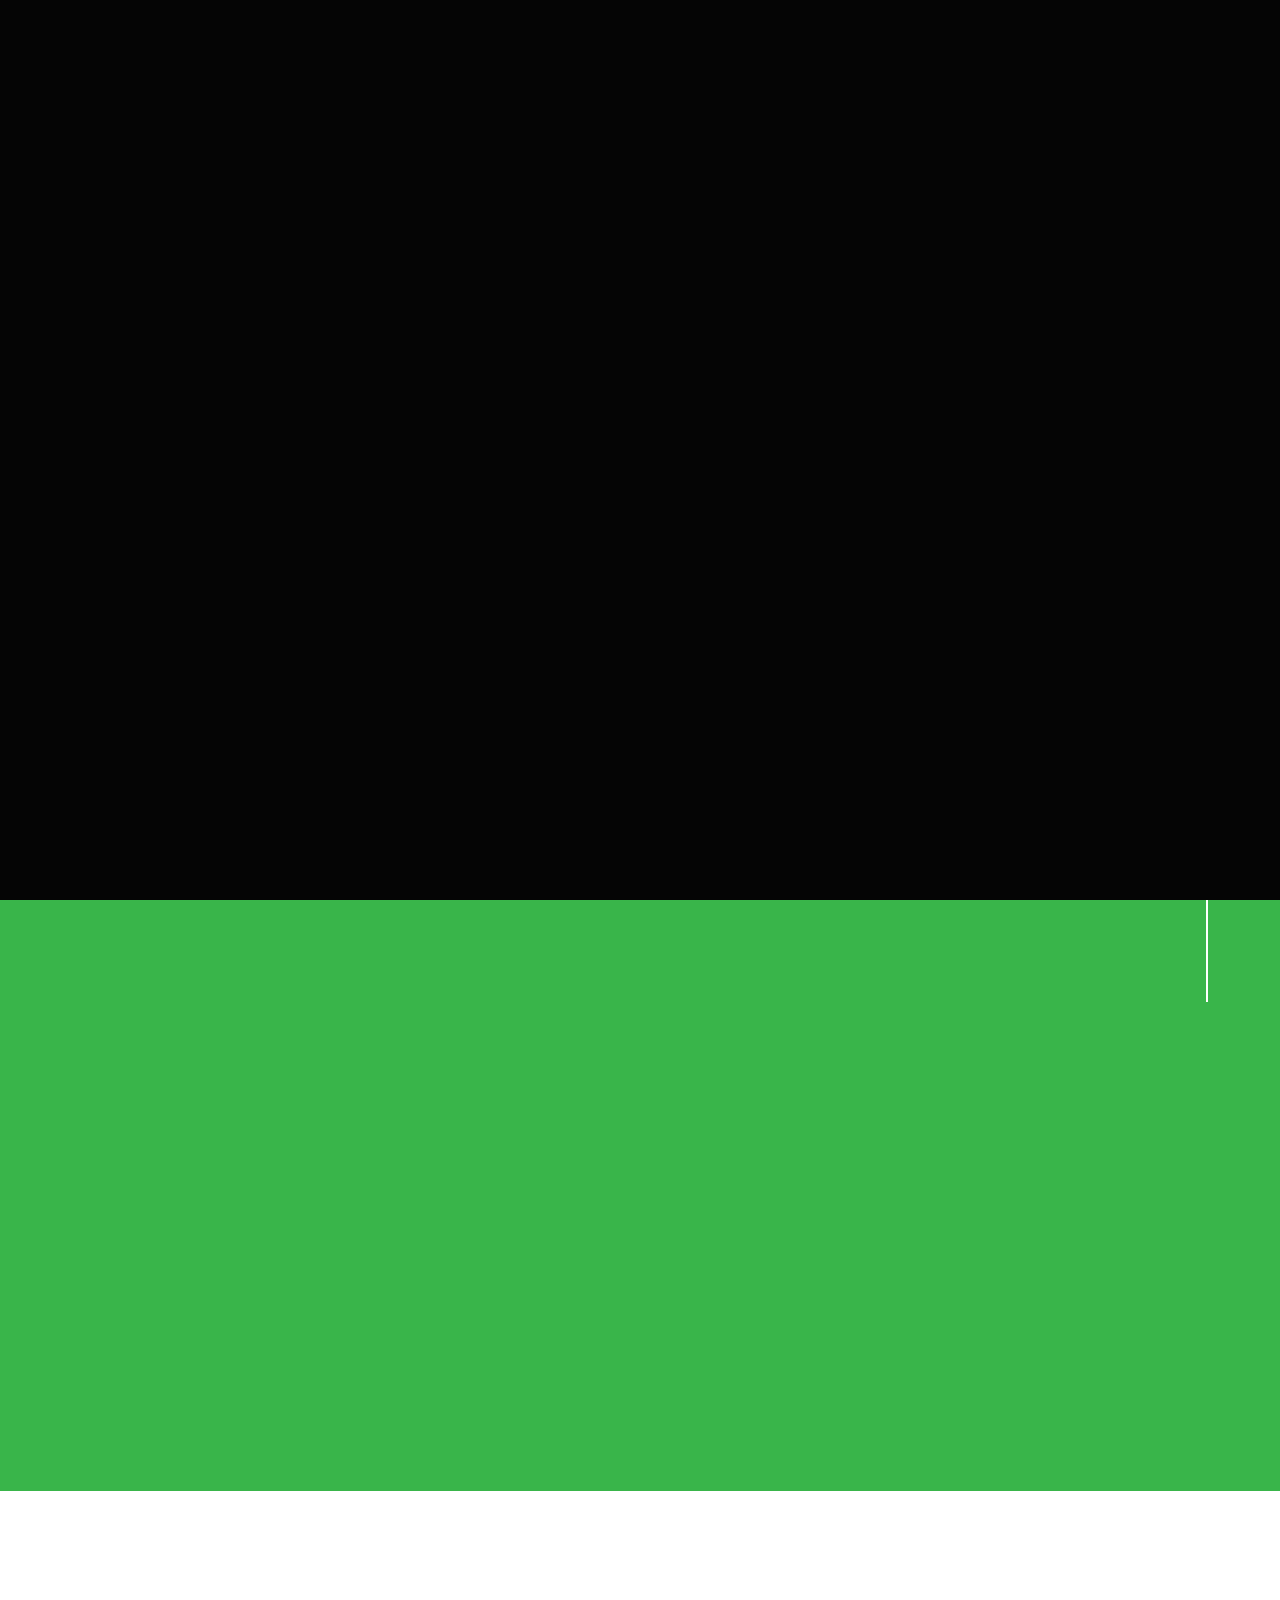
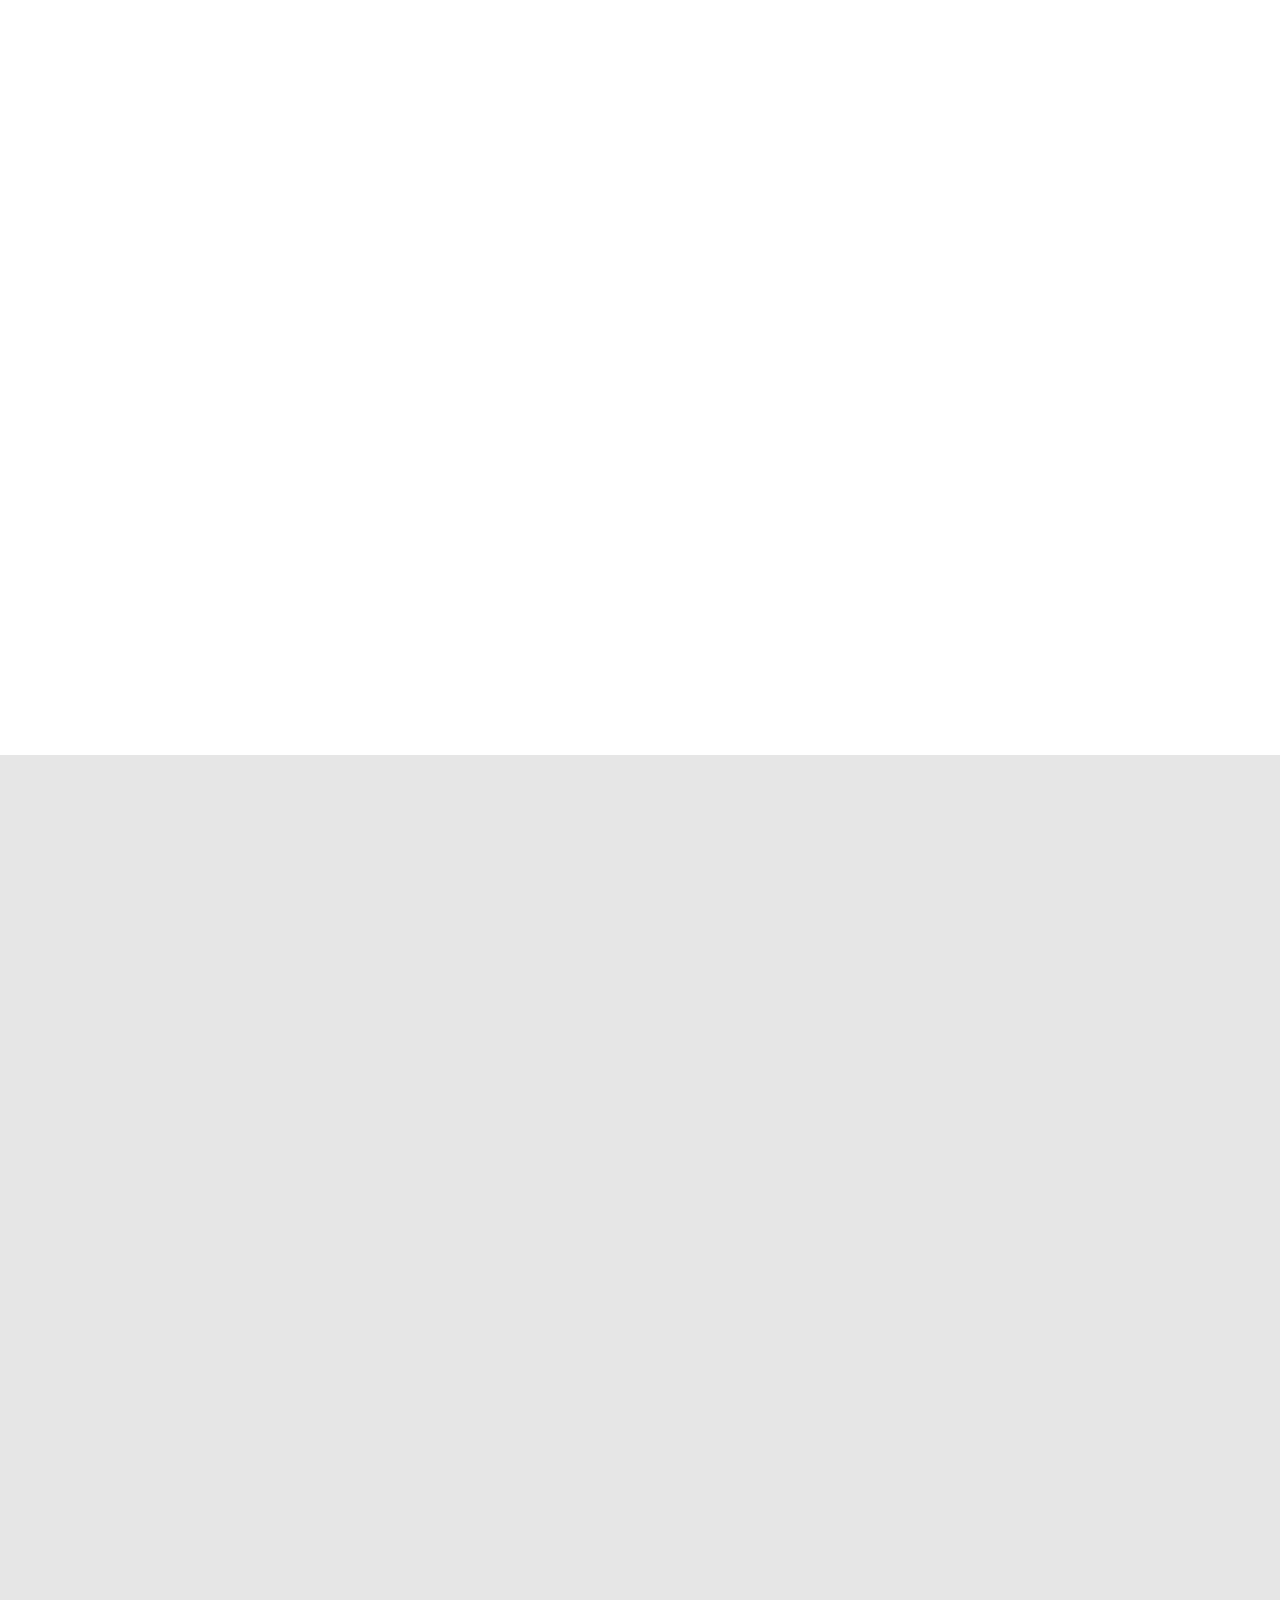
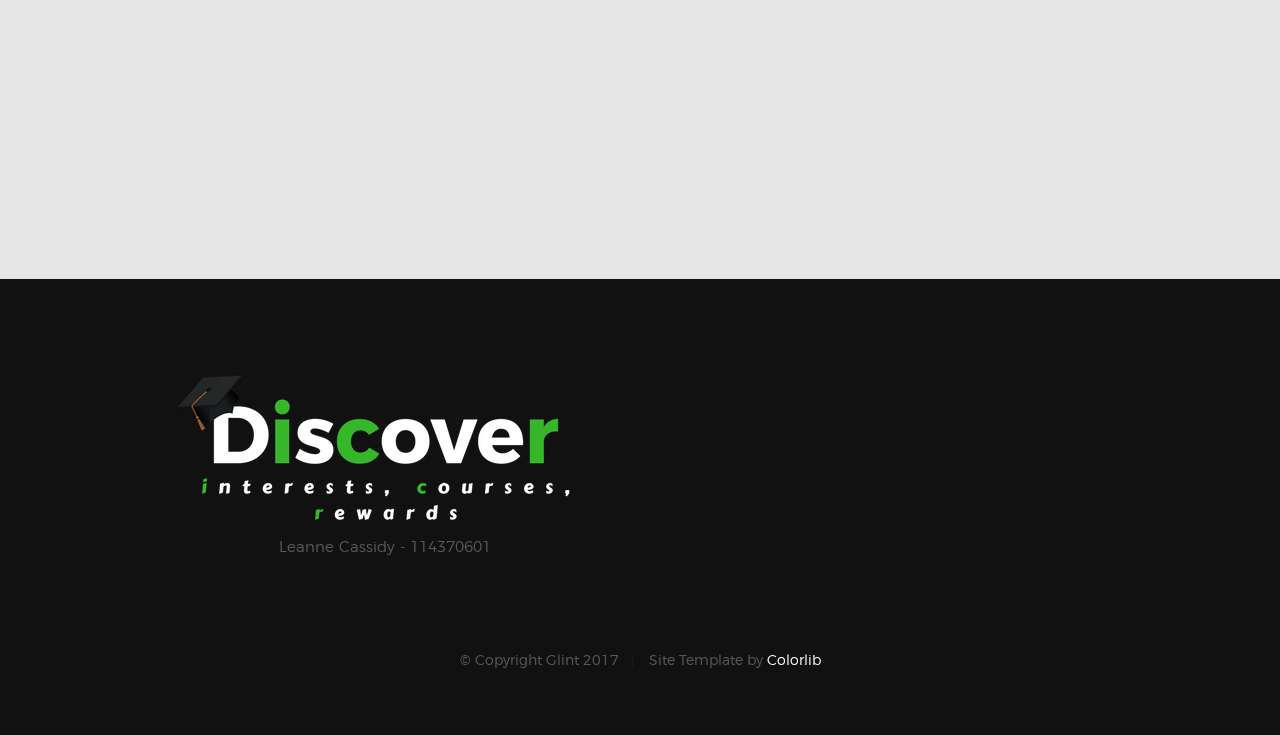
<file: index.html>
<!DOCTYPE html>
<!--[if lt IE 9 ]><html class="no-js oldie" lang="en"> <![endif]-->
<!--[if IE 9 ]><html class="no-js oldie ie9" lang="en"> <![endif]-->
<!--[if (gte IE 9)|!(IE)]><!-->
<html class="no-js" lang="en">
<!--<![endif]-->

<head>

    <!--- basic page needs
    ================================================== -->
    <meta charset="utf-8">
    <title>Discover</title>
    <meta name="description" content="">
    <meta name="author" content="">

    <!-- mobile specific metas
    ================================================== -->
    <meta name="viewport" content="width=device-width, initial-scale=1">

    <!-- CSS
    ================================================== -->
    <link rel="stylesheet" href="css/base.css">
    <link rel="stylesheet" href="css/vendor.css">
    <link rel="stylesheet" href="css/main.css">

    <!-- script
    ================================================== -->
    <script src="js/modernizr.js"></script>
    <script src="js/pace.min.js"></script>

    <!-- favicons
    ================================================== -->
    <link rel="shortcut icon" href="../images/college.png" type="image/x-icon">
    <link rel="icon" href="../images/college.png" type="image/x-icon">

</head>

<body id="top">

    <!-- header
    ================================================== -->
    <header class="s-header">

       <img src="../images/Discov (6).png" alt="Homepage">
           
        

        <nav class="header-nav">

            <a href="#0" class="header-nav__close" title="close"><span>Close</span></a>

            <div class="header-nav__content">
                <h3> <img src="../images/Discov (5).png" alt="Homepage"></h3>
                
                <ul class="header-nav__list">
                    <li class="current"><a class="smoothscroll"  href="#home" title="home">Home</a></li>
                    <li><a href="../inc/signup.php" title="Register/Login">Register/Login</a></li>
                </ul>

            </div> <!-- end header-nav__content -->

        </nav>  <!-- end header-nav -->

        <a class="header-menu-toggle" href="#0">
            <span class="header-menu-text">Menu</span>
            <span class="header-menu-icon"></span>
        </a>

    </header> <!-- end s-header -->


    <!-- home
    ================================================== -->
    <section id="home" class="s-home target-section" data-parallax="scroll" data-image-src="images/home.jpg" data-natural-width=3000 data-natural-height=2000 data-position-y=center>

        <div class="overlay"></div>
        <div class="shadow-overlay"></div>

        <div class="home-content">

            <div class="row home-content__main">

                <!--<h2>Welcome to<img src="../images/Discov (6).png" alt="Homepage" height="0" width="250"></h2>-->

                <h1>
                    Discover
                    is here to help<br>
                    school leavers to <br>
                    find their interests, courses <br>
                    and ultimately rewards!
                </h1>

                <div class="home-content__buttons">
                <a href="../inc/signup.php" class="btn btn--stroke">
                        Sign Up Today!
                    </a>
                </div>

            </div>

            <div class="home-content__scroll">
                <a href="#about" class="scroll-link smoothscroll">
                    <span>Scroll Down</span>
                </a>
            </div>

            <div class="home-content__line"></div>

        </div> <!-- end home-content -->

    </section> <!-- end s-home -->


    <!-- about
    ================================================== -->
    <section id='about' class="s-about">

        <div class="row section-header has-bottom-sep" data-aos="fade-up">
            <div class="col-full">
                <h3 class="subhead subhead--dark">Hello There</h3>
                <h1 class="display-1 display-1--light">We Are  <img src="../images/Discov (4).png" alt="Homepage"></h1>
            </div>
        </div> <!-- end section-header -->

        <div class="row about-desc" data-aos="fade-up">
            <div class="col-full">
                <p>
               Unsure of what to put on your CAO? Don't know who to talk to? Why not talk to current college students who were in your situation not so long ago! 
                </p>
            </div>
        </div> <!-- end about-desc -->

        <div class="about__line"></div>

    </section> <!-- end s-about -->


    <!-- services
    ================================================== -->
    <section id='services' class="s-services">

        <div class="row section-header has-bottom-sep" data-aos="fade-up">
            <div class="col-full">
                <h3 class="subhead">What We Do</h3>
                <h1 class="display-2">We’ve got everything you need to make that important decision</h1>
            </div>
        </div> <!-- end section-header -->

        <div class="row services-list block-1-2 block-tab-full">

            <div class="col-block service-item" data-aos="fade-up">
                <div class="service-icon">
                    <i class="icon-comment"></i>
                </div>
                <div class="service-text">
                    <h3 class="h2">Chat App</h3>
                    <p> Chat to current college students and discover your dream course!
                    </p>
                </div>
            </div>

            <div class="col-block service-item" data-aos="fade-up">
                <div class="service-icon">
                    <i class="icon-map"></i>
                </div>
                <div class="service-text">
                    <h3 class="h2">Discover Map</h3>
                    <p>Find your way around campus without even being here!
                    </p>
                </div>
            </div>

            <div class="col-block service-item" data-aos="fade-up">
                <div class="service-icon">
                    <i class="icon-info"></i>
                </div>  
                <div class="service-text">
                    <h3 class="h2">Course Information</h3>
                    <p>Get the right information that you need, right here, today!
                    </p>
                </div>
            </div>

            <div class="col-block service-item" data-aos="fade-up">
                <div class="service-icon">
                    <i class="icon-file"></i>
                </div>
                <div class="service-text">
                    <h3 class="h2">Quizzes</h3>
                    <p>Unsure of your interest? Take a quiz to discover some!
                    </p>
                </div>
            </div>

        </div> <!-- end services-list -->

    </section> <!-- end s-services -->




    <!-- clients
    ================================================== -->
    <section id="clients" class="s-clients">

        <div class="row section-header" data-aos="fade-up">
            <div class="col-full">
                <h3 class="subhead">Our Users</h3>
                <h1 class="display-2">We are delighted
                to have been able to help many users  <img src="../images/dlogo.1.png" alt="Homepage"></br>
                </br>their dream courses.</h1>
            </div>
        </div> <!-- end section-header -->

        <div class="row clients-testimonials" data-aos="fade-up">
            <div class="col-full">
                <div class="testimonials">
                    
                     <div class="testimonials__slide">
                        
                        <p>'These students were in my position not so long ago so their advice is fresh and relevant'</p>

                        <img src="images/roisin.PNG" alt="Author image" class="testimonials__avatar">
                        <div class="testimonials__info">
                            <span class="testimonials__name">Roisin Walsh, 6th year student, Waterford.</span> 
                    
                        </div>

                    </div>

                    
        

                    <div class="testimonials__slide">

                        <p>'It lets me ask questions I wouldn't ask someone I just added on Facebook'</p>

                       
                        <div class="testimonials__info">
                            <span class="testimonials__name"><embed src="images/lyds.mp4?rel=0" autostart="true"/></span> 
                            <span class="testimonials__name">Lydia Grace, 6th year student, Waterford.</span> 
                            
                        </div>

                    </div>

                 
                    

                </div><!-- end testimonials -->
                
            </div> <!-- end col-full -->
        </div> <!-- end client-testimonials -->

    </section> <!-- end s-clients -->

    <!-- footer
    ================================================== -->
    <footer>

        <div class="row footer-main">

            <div class="col-six tab-full left footer-desc">

                <div> <img src="../images/Discov (6).png" alt="Homepage"></div>
               <center><p>Leanne Cassidy - 114370601</p></center>

            </div>

            <!--<div class="col-six tab-full right footer-subscribe">-->

            <!--    <h4>Get Notified</h4>-->
            <!--    <p>Quia quo qui sed odit. Quaerat voluptas autem necessitatibus vitae aut non alias sed quia. Ut itaque enim optio ut excepturi deserunt iusto porro.</p>-->

            <!--    <div class="subscribe-form">-->
            <!--        <form id="mc-form" class="group" novalidate="true">-->
            <!--            <input type="email" value="" name="EMAIL" class="email" id="mc-email" placeholder="Email Address" required="">-->
            <!--            <input type="submit" name="subscribe" value="Subscribe">-->
            <!--            <label for="mc-email" class="subscribe-message"></label>-->
            <!--        </form>-->
            <!--    </div>-->

            <!--</div>-->

        </div> <!-- end footer-main -->

        <div class="row footer-bottom">

            <div class="col-twelve">
                <div class="copyright">
                    <span>© Copyright Glint 2017</span> 
                    <span>Site Template by <a href="https://www.colorlib.com/">Colorlib</a></span>	
                </div>

                <div class="go-top">
                    <a class="smoothscroll" title="Back to Top" href="#top"><i class="icon-arrow-up" aria-hidden="true"></i></a>
                </div>
            </div>

        </div> <!-- end footer-bottom -->

    </footer> <!-- end footer -->


    <!-- photoswipe background
    ================================================== -->
    <div aria-hidden="true" class="pswp" role="dialog" tabindex="-1">

        <div class="pswp__bg"></div>
        <div class="pswp__scroll-wrap">

            <div class="pswp__container">
                <div class="pswp__item"></div>
                <div class="pswp__item"></div>
                <div class="pswp__item"></div>
            </div>

            <div class="pswp__ui pswp__ui--hidden">
                <div class="pswp__top-bar">
                    <div class="pswp__counter"></div><button class="pswp__button pswp__button--close" title="Close (Esc)"></button> <button class="pswp__button pswp__button--share" title=
                    "Share"></button> <button class="pswp__button pswp__button--fs" title="Toggle fullscreen"></button> <button class="pswp__button pswp__button--zoom" title=
                    "Zoom in/out"></button>
                    <div class="pswp__preloader">
                        <div class="pswp__preloader__icn">
                            <div class="pswp__preloader__cut">
                                <div class="pswp__preloader__donut"></div>
                            </div>
                        </div>
                    </div>
                </div>
                <div class="pswp__share-modal pswp__share-modal--hidden pswp__single-tap">
                    <div class="pswp__share-tooltip"></div>
                </div><button class="pswp__button pswp__button--arrow--left" title="Previous (arrow left)"></button> <button class="pswp__button pswp__button--arrow--right" title=
                "Next (arrow right)"></button>
                <div class="pswp__caption">
                    <div class="pswp__caption__center"></div>
                </div>
            </div>

        </div>

    </div> <!-- end photoSwipe background -->


    <!-- preloader-->
    <!--================================================== -->
    <div id="preloader">
        <div id="loader">
            <div class="line-scale-pulse-out">
                <div></div>
                <div></div>
                <div></div>
                <div></div>
                <div></div>
            </div>
        </div>
    </div>


    <!-- Java Script
    ================================================== -->
    <script src="js/jquery-3.2.1.min.js"></script>
    <script src="js/plugins.js"></script>
    <script src="js/main.js"></script>

</body>

</html>
</file>
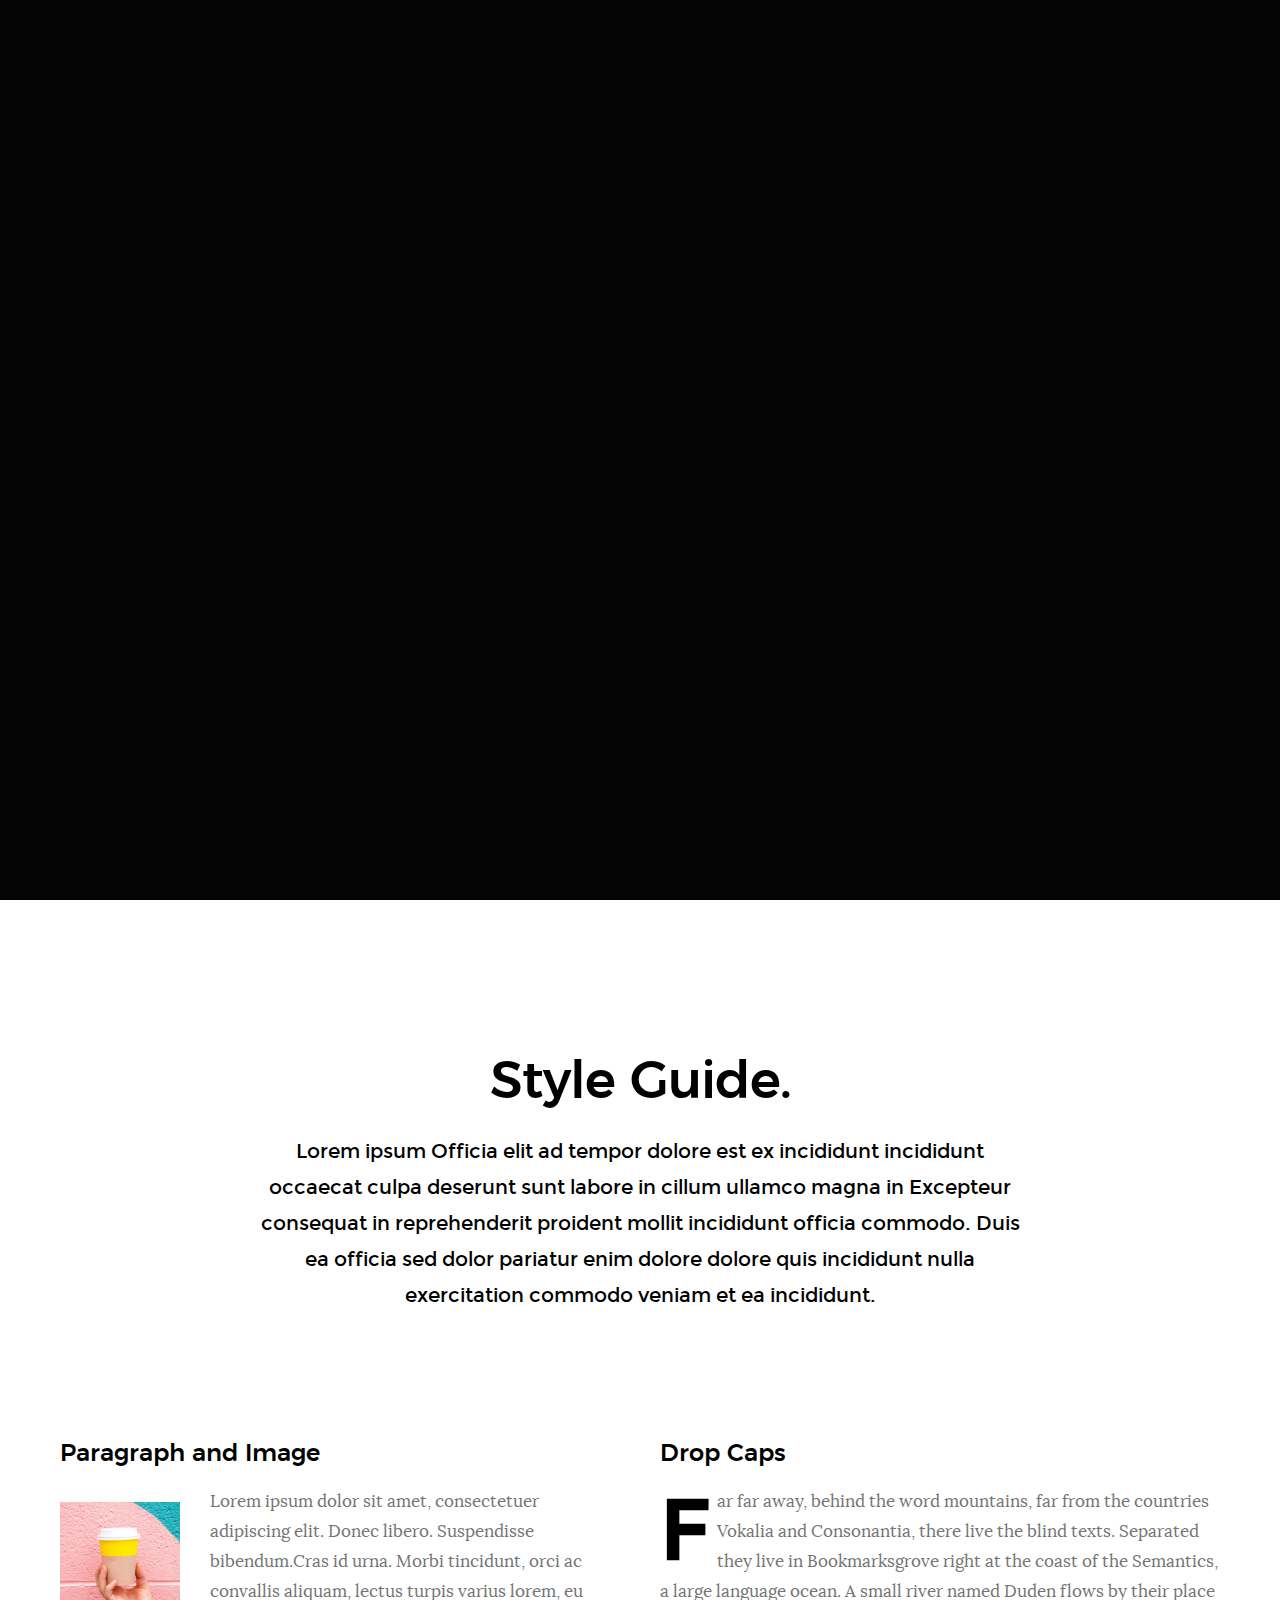
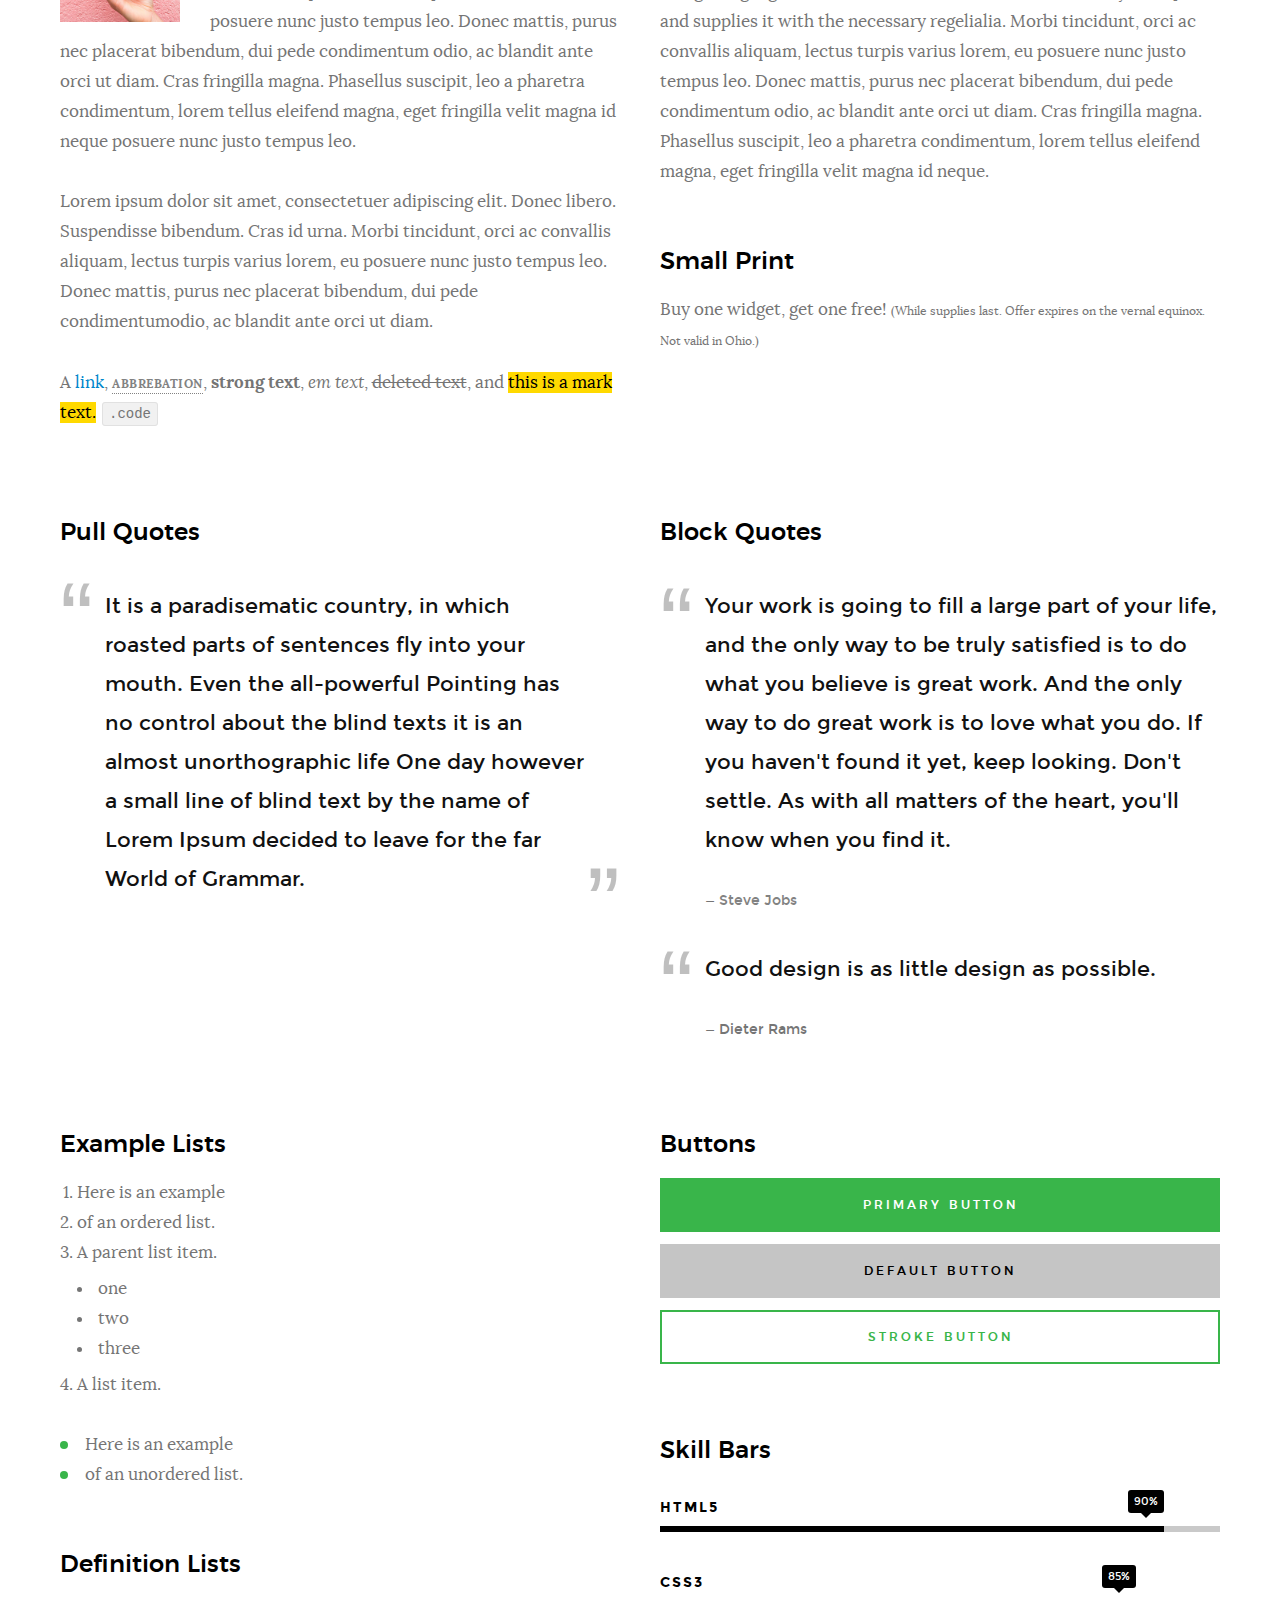
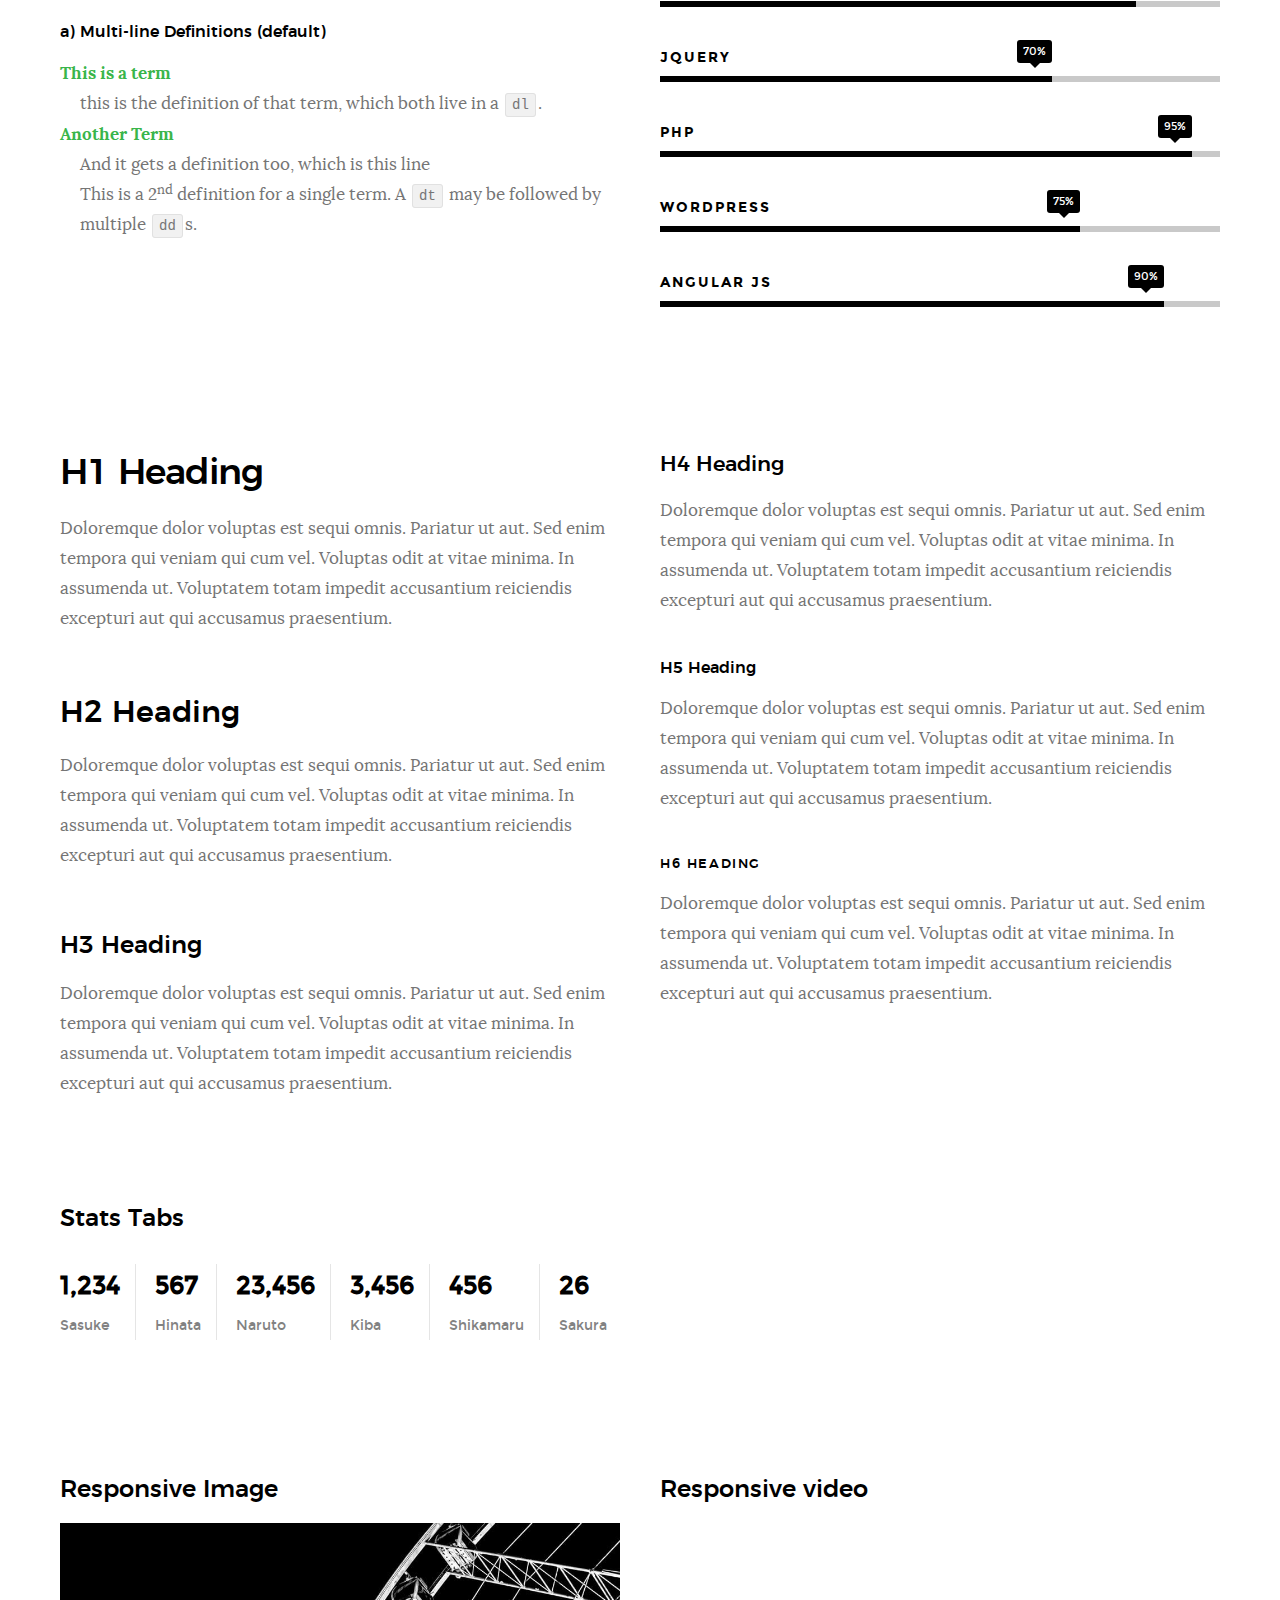
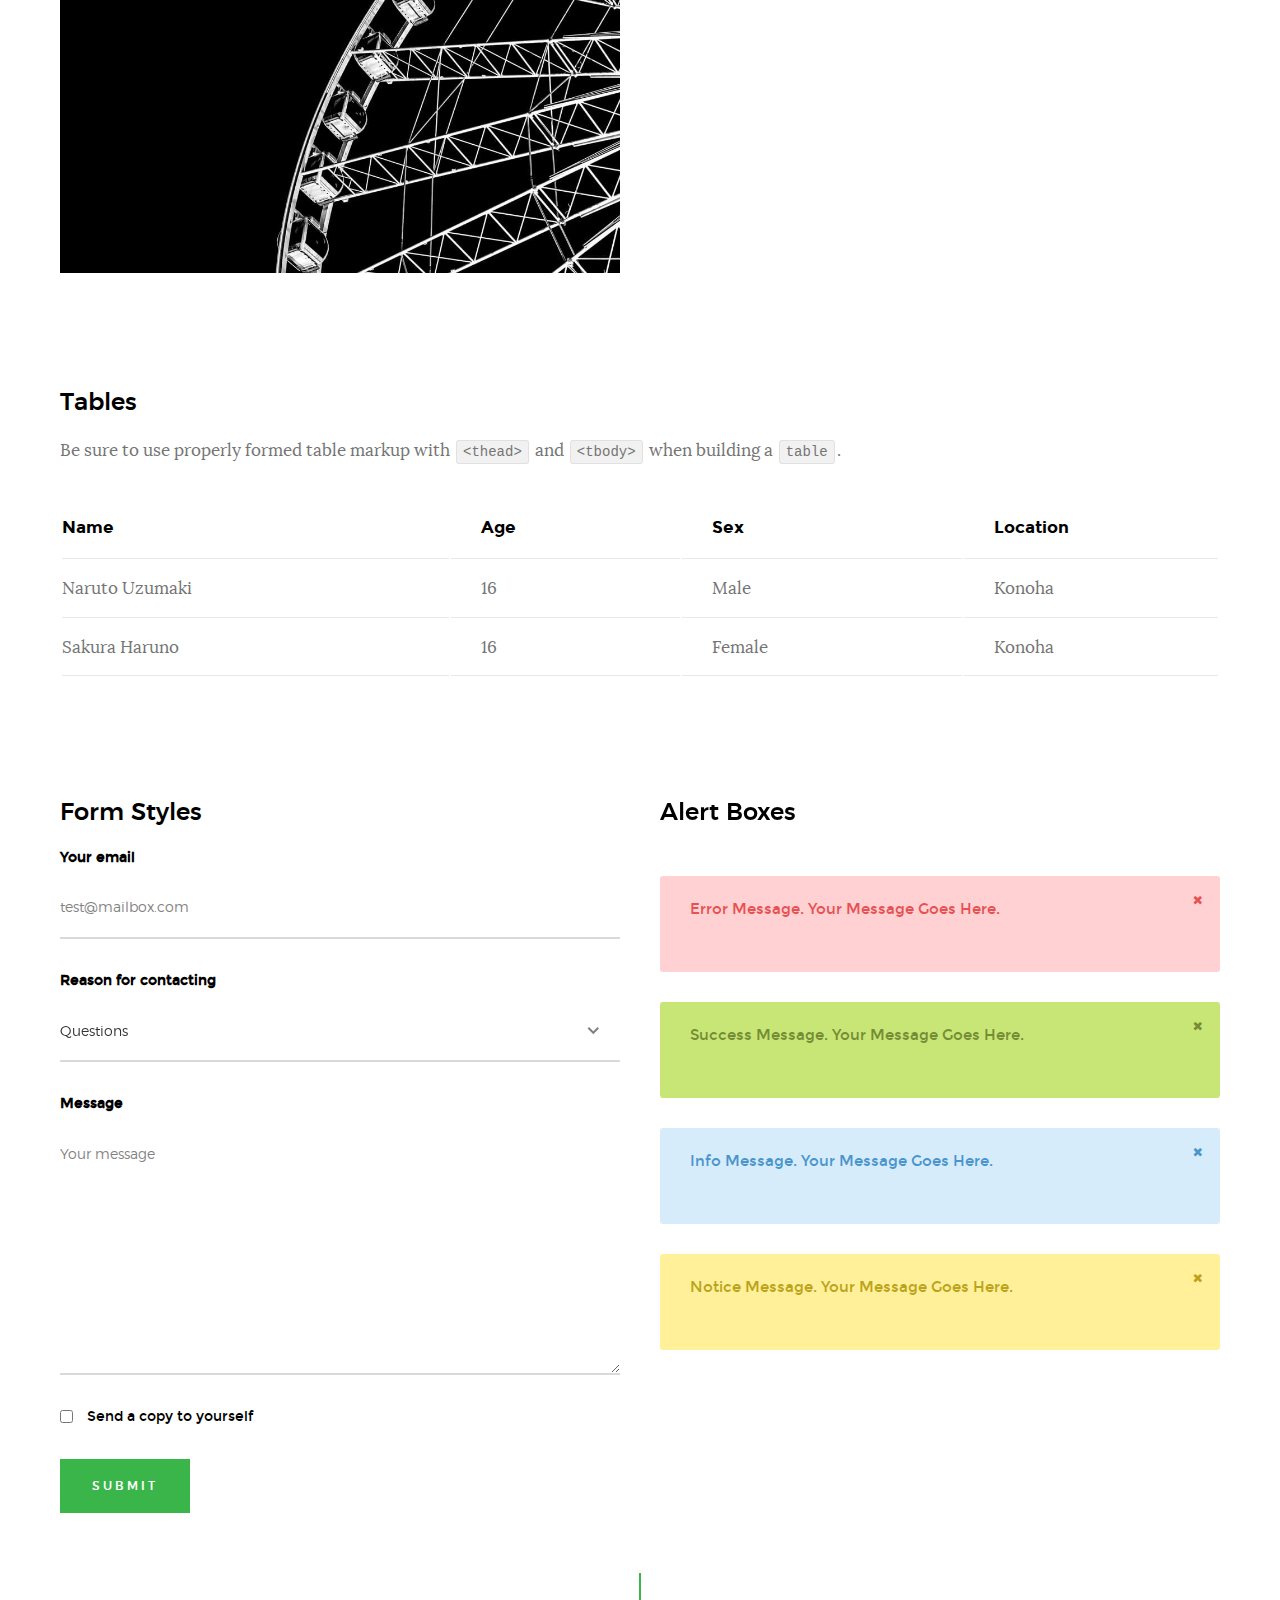
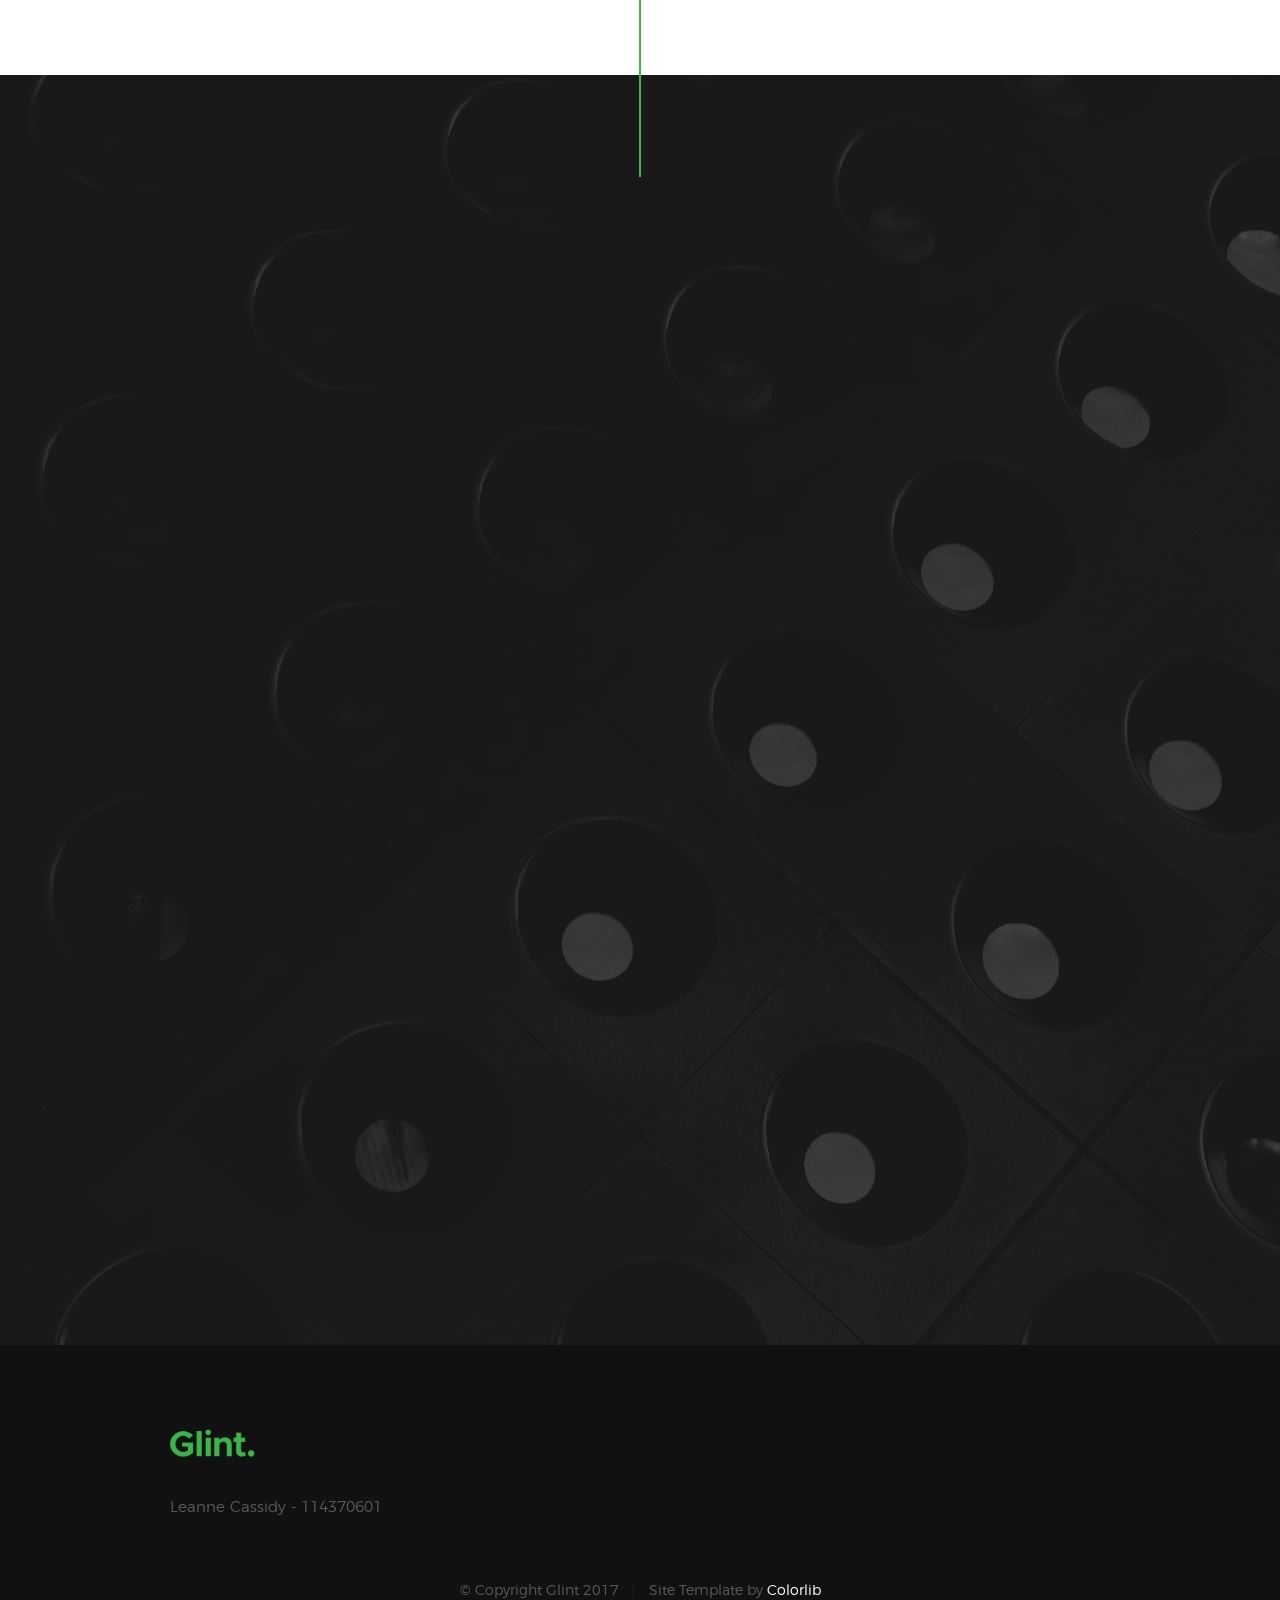
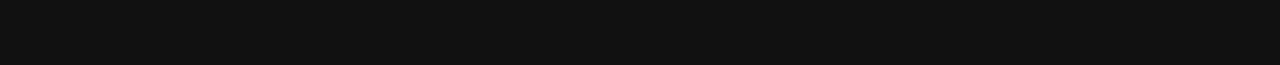
<file: styles.html>
<!DOCTYPE html>
<!--[if lt IE 9 ]><html class="no-js oldie" lang="en"> <![endif]-->
<!--[if IE 9 ]><html class="no-js oldie ie9" lang="en"> <![endif]-->
<!--[if (gte IE 9)|!(IE)]><!-->
<html class="no-js" lang="en">
<!--<![endif]-->

<head>

    <!--- basic page needs
    ================================================== -->
    <meta charset="utf-8">
    <title>Glint - Style Guide</title>
    <meta name="description" content="">
    <meta name="author" content="">

    <!-- mobile specific metas
    ================================================== -->
    <meta name="viewport" content="width=device-width, initial-scale=1">

    <!-- CSS
    ================================================== -->
    <link rel="stylesheet" href="css/base.css">
    <link rel="stylesheet" href="css/vendor.css">
    <link rel="stylesheet" href="css/main.css">

    <style type="text/css" media="screen">
        .s-styles { 
            background: white;
            padding-top: 15rem;
            padding-bottom: 12rem;
        }
     </style> 

    <!-- script
    ================================================== -->
    <script src="js/modernizr.js"></script>
    <script src="js/pace.min.js"></script>

    <!-- favicons
    ================================================== -->
    <link rel="shortcut icon" href="favicon.ico" type="image/x-icon">
    <link rel="icon" href="favicon.ico" type="image/x-icon">

</head>

<body id="top">

    <!-- header
    ================================================== -->
    <header class="s-header">

        <div class="header-logo">
            <a class="site-logo" href="index.html">
                <img src="images/logo.png" alt="Homepage">
            </a>
        </div>

        <nav class="header-nav">

            <a href="#0" class="header-nav__close" title="close"><span>Close</span></a>

            <div class="header-nav__content">
                <h3>Navigation</h3>
                
                <ul class="header-nav__list">
                    <li class="current"><a class="smoothscroll"  href="index.html" title="home">Home</a></li>
                    <li><a href="index.html#about" title="about">About</a></li>
                    <li><a href="index.html#services" title="services">Services</a></li>
                    <li><a href="index.html#works" title="works">Works</a></li>
                    <li><a href="index.html#clients" title="clients">Clients</a></li>
                    <li><a href="#contact" title="contact">Contact</a></li>
                </ul>
    
                <p>Perspiciatis hic praesentium nesciunt. Et neque a dolorum <a href='#0'>voluptatem</a> porro iusto sequi veritatis libero enim. Iusto id suscipit veritatis neque reprehenderit.</p>
    
                <ul class="header-nav__social">
                    <li>
                        <a href="#0"><i class="fa fa-facebook"></i></a>
                    </li>
                    <li>
                        <a href="#0"><i class="fa fa-twitter"></i></a>
                    </li>
                    <li>
                        <a href="#0"><i class="fa fa-instagram"></i></a>
                    </li>
                    <li>
                        <a href="#0"><i class="fa fa-behance"></i></a>
                    </li>
                    <li>
                        <a href="#0"><i class="fa fa-dribbble"></i></a>
                    </li>
                </ul>

            </div> <!-- end header-nav__content -->

        </nav>  <!-- end header-nav -->

        <a class="header-menu-toggle" href="#0">
            <span class="header-menu-text">Menu</span>
            <span class="header-menu-icon"></span>
        </a>

    </header> <!-- end s-header -->


    <!-- home
    ================================================== -->
    <section id="home" class="s-home target-section" data-parallax="scroll" data-image-src="images/hero-bg.jpg" data-natural-width=3000 data-natural-height=2000 data-position-y=center>

        <div class="overlay"></div>
        <div class="shadow-overlay"></div>

        <div class="home-content">

            <div class="row home-content__main">

                <h3>Welcome to Glint</h3>

                <h1>
                    We are a creative group <br>
                    of people who design <br>
                    influential brands and <br>
                    digital experiences.
                </h1>

                <div class="home-content__buttons">
                    <a href="#contact" class="smoothscroll btn btn--stroke">
                        Start a Project
                    </a>
                    <a href="index.html#about" class="smoothscroll btn btn--stroke">
                        More About Us
                    </a>
                </div>

            </div>

            <div class="home-content__scroll">
                <a href="#styles" class="scroll-link smoothscroll">
                    <span>Scroll Down</span>
                </a>
            </div>

            <div class="home-content__line"></div>

        </div> <!-- end home-content -->


        <ul class="home-social">
            <li>
                <a href="#0"><i class="fa fa-facebook" aria-hidden="true"></i><span>Facebook</span></a>
            </li>
            <li>
                <a href="#0"><i class="fa fa-twitter" aria-hidden="true"></i><span>Twiiter</span></a>
            </li>
            <li>
                <a href="#0"><i class="fa fa-instagram" aria-hidden="true"></i><span>Instagram</span></a>
            </li>
            <li>
                <a href="#0"><i class="fa fa-behance" aria-hidden="true"></i><span>Behance</span></a>
            </li>
            <li>
                <a href="#0"><i class="fa fa-dribbble" aria-hidden="true"></i><span>Dribbble</span></a>
            </li>
        </ul> 
        <!-- end home-social -->

    </section> <!-- end s-home -->


    <!-- styles
    ================================================== -->
    <section id="styles" class="s-styles">
        
        <div class="row narrow section-intro add-bottom text-center">

            <div class="col-twelve tab-full">

                <h1 class="display-2">Style Guide.</h1>

                <p class="lead">Lorem ipsum Officia elit ad tempor dolore est ex incididunt incididunt occaecat culpa deserunt sunt labore in cillum ullamco magna in Excepteur consequat in reprehenderit proident mollit incididunt officia commodo.
                Duis ea officia sed dolor pariatur enim dolore dolore quis incididunt nulla exercitation commodo veniam et ea incididunt.</p>

            </div>

        </div>

        <div class="row">

            <div class="col-six tab-full">

                <h3>Paragraph and Image</h3>

                <p><a href="#"><img width="120" height="120" class="pull-left" alt="sample-image" src="images/sample-image.jpg"></a>
                Lorem ipsum dolor sit amet, consectetuer adipiscing elit. Donec libero. Suspendisse bibendum.Cras id urna. Morbi tincidunt, orci ac convallis aliquam, lectus turpis varius lorem, eu posuere nunc justo tempus leo. Donec mattis, purus nec placerat bibendum, dui pede condimentum odio, ac blandit ante orci ut diam. Cras fringilla magna. Phasellus suscipit, leo a pharetra condimentum, lorem tellus eleifend magna, eget fringilla velit magna id neque posuere nunc justo tempus leo. </p>

                <p>
                Lorem ipsum dolor sit amet, consectetuer adipiscing elit. Donec libero. Suspendisse bibendum. Cras id urna. Morbi tincidunt, orci ac convallis aliquam, lectus turpis varius lorem, eu posuere nunc justo tempus leo. Donec mattis, purus nec placerat bibendum, dui pede condimentumodio, ac blandit ante orci ut diam.	
                </p>

                <p>A <a href="#">link</a>,
                <abbr title="this really isn't a very good description">abbrebation</abbr>,
                <strong>strong text</strong>,
                <em>em text</em>,
                <del>deleted text</del>, and
                <mark>this is a mark text.</mark>
                <code>.code</code>
                </p>

            </div>

            <div class="col-six tab-full">

                <h3>Drop Caps</h3>

                <p class="drop-cap">Far far away, behind the word mountains, far from the countries Vokalia and Consonantia,
                there live the blind texts. Separated they live in Bookmarksgrove right at the coast of the
                Semantics, a large language ocean. A small river named Duden flows by their place and supplies it with the necessary regelialia. Morbi tincidunt, orci ac convallis aliquam, lectus turpis varius lorem, eu	posuere nunc justo tempus leo. Donec mattis, purus nec placerat bibendum, dui pede condimentum odio, ac blandit ante orci ut diam. Cras fringilla magna. Phasellus suscipit, leo a pharetra condimentum, lorem tellus eleifend magna, eget fringilla velit magna id neque.
                </p>

                <h3>Small Print</h3>

                <p>Buy one widget, get one free!
                <small>(While supplies last. Offer expires on the vernal equinox. Not valid in Ohio.)</small>
                </p>

            </div>

        </div> <!-- end row -->

        <div class="row">

            <div class="col-six tab-full">

                <h3>Pull Quotes</h3>

                <aside class="pull-quote">
                    <blockquote>
                    <p>It is a paradisematic country, in which roasted parts of
                    sentences fly into your mouth. Even the all-powerful Pointing has no control about the blind
                    texts it is an almost unorthographic life One day however a small line of blind text by the name
                    of Lorem Ipsum decided to leave for the far World of Grammar.</p>
                    </blockquote>
                </aside>

            </div>

            <div class="col-six tab-full">

                <h3>Block Quotes</h3>

                <blockquote cite="http://where-i-got-my-info-from.com">
                <p>Your work is going to fill a large part of your life, and the only way to be truly satisfied is
                to do what you believe is great work. And the only way to do great work is to love what you do.
                If you haven't found it yet, keep looking. Don't settle. As with all matters of the heart, you'll know when you find it.
                </p>
                <cite>
                    <a href="#">Steve Jobs</a>
                </cite>
                </blockquote>

                <blockquote>
                <p>Good design is as little design as possible.</p>
                <cite>Dieter Rams</cite>
                </blockquote>

            </div>

        </div> <!-- end row -->


        <div class="row half-bottom">

            <div class="col-six tab-full">

                <h3>Example Lists</h3>

                <ol>
                    <li>Here is an example</li>
                    <li>of an ordered list.</li>
                    <li>A parent list item.
                        <ul>
                            <li>one</li>
                            <li>two</li>
                            <li>three</li>
                        </ul>
                        </li>
                        <li>A list item.</li>
                    </ol>

                <ul class="disc">
                    <li>Here is an example</li>
                    <li>of an unordered list.</li>
                </ul>

                <h3>Definition Lists</h3>

                <h5>a) Multi-line Definitions (default) </h5>

                <dl>
                    <dt><strong>This is a term</strong></dt>
                        <dd>this is the definition of that term, which both live in a <code>dl</code>.</dd>
                    <dt><strong>Another Term</strong></dt>
                        <dd>And it gets a definition too, which is this line</dd>
                        <dd>This is a 2<sup>nd</sup> definition for a single term. A <code>dt</code> may be followed by multiple <code>dd</code>s.</dd>
                </dl>

            </div>

            <div class="col-six tab-full">

                <h3>Buttons</h3>

                <p>
                    <a class="btn btn--primary full-width" href="#0">Primary Button</a>
                    <a class="btn full-width" href="#0">Default Button</a>
                    <a class="btn btn--stroke full-width" href="#0">Stroke Button</a>
                </p>

                <h3>Skill Bars</h3>
                
                <ul class="skill-bars">
                    <li>
                    <div class="progress percent90"><span>90%</span></div>
                    <strong>HTML5</strong>
                    </li>
                    <li>
                    <div class="progress percent85"><span>85%</span></div>
                    <strong>CSS3</strong>
                    </li>
                    <li>
                    <div class="progress percent70"><span>70%</span></div>
                    <strong>JQuery</strong>
                    </li>
                    <li>
                    <div class="progress percent95"><span>95%</span></div>
                    <strong>PHP</strong>
                    </li>
                    <li>
                    <div class="progress percent75"><span>75%</span></div>
                    <strong>Wordpress</strong>
                    </li>
                    <li>
                    <div class="progress percent90"><span>90%</span></div>
                    <strong>Angular JS</strong>
                    </li>
                </ul>

            </div>

        </div> <!-- end row -->

        <div class="row half-bottom">

            <div class="col-six tab-full">
                    
                <h1>H1 Heading</h1>
                <p>Doloremque dolor voluptas est sequi omnis. Pariatur ut aut. Sed enim tempora qui veniam qui cum vel. 
                Voluptas odit at vitae minima. In assumenda ut. Voluptatem totam impedit accusantium reiciendis excepturi aut qui accusamus praesentium.</p>

                <h2>H2 Heading</h2>
                <p>Doloremque dolor voluptas est sequi omnis. Pariatur ut aut. Sed enim tempora qui veniam qui cum vel. 
                Voluptas odit at vitae minima. In assumenda ut. Voluptatem totam impedit accusantium reiciendis excepturi aut qui accusamus praesentium.</p>

                <h3>H3 Heading</h3>
                <p>Doloremque dolor voluptas est sequi omnis. Pariatur ut aut. Sed enim tempora qui veniam qui cum vel. 
                Voluptas odit at vitae minima. In assumenda ut. Voluptatem totam impedit accusantium reiciendis excepturi aut qui accusamus praesentium.</p>

            </div>

            <div class="col-six tab-full">
                    
                <h4>H4 Heading</h4>
                <p>Doloremque dolor voluptas est sequi omnis. Pariatur ut aut. Sed enim tempora qui veniam qui cum vel. 
                Voluptas odit at vitae minima. In assumenda ut. Voluptatem totam impedit accusantium reiciendis excepturi aut qui accusamus praesentium.</p>

                <h5>H5 Heading</h5>
                <p>Doloremque dolor voluptas est sequi omnis. Pariatur ut aut. Sed enim tempora qui veniam qui cum vel. 
                Voluptas odit at vitae minima. In assumenda ut. Voluptatem totam impedit accusantium reiciendis excepturi aut qui accusamus praesentium.</p>

                <h6>H6 Heading</h6>
                <p>Doloremque dolor voluptas est sequi omnis. Pariatur ut aut. Sed enim tempora qui veniam qui cum vel. 
                Voluptas odit at vitae minima. In assumenda ut. Voluptatem totam impedit accusantium reiciendis excepturi aut qui accusamus praesentium.</p>

            </div>

        </div>


        <div class="row half-bottom">

            <div class="col-twelve">

                    <h3>Stats Tabs</h3>

                <ul class="stats-tabs">
                    <li><a href="#">1,234 <em>Sasuke</em></a></li>
                    <li><a href="#">567 <em>Hinata</em></a></li>
                    <li><a href="#">23,456 <em>Naruto</em></a></li>
                    <li><a href="#">3,456 <em>Kiba</em></a></li>
                    <li><a href="#">456 <em>Shikamaru</em></a></li>
                    <li><a href="#">26 <em>Sakura</em></a></li>
                    </ul>

            </div>

        </div> <!-- end row -->


        <div class="row half-bottom">

            <div class="col-six tab-full">

                <h3>Responsive Image</h3>
                <p><img src="images/wheel-500.jpg" 
                    srcset="images/wheel-1000.jpg 1000w, 
                    images/wheel-500.jpg 500w" 
                    sizes="(max-width: 1000px) 100vw, 1000px" alt=""></p>

            </div>

            <div class="col-six tab-full">

                <h3>Responsive video</h3>

                <div class="video-container">
                <iframe src="https://player.vimeo.com/video/14592941?title=0&amp;byline=0&amp;portrait=0&amp;color=F64B39" width="500" height="281" frameborder="0" webkitallowfullscreen mozallowfullscreen allowfullscreen></iframe> 
                </div>

            </div>
            
        </div> <!-- end row -->


        <div class="row add-bottom">

            <div class="col-twelve">

                <h3>Tables</h3>
                <p>Be sure to use properly formed table markup with <code>&lt;thead&gt;</code> and <code>&lt;tbody&gt;</code> when building a <code>table</code>.</p>

                <div class="table-responsive">

                    <table>
                            <thead>
                            <tr>
                                <th>Name</th>
                                <th>Age</th>
                                <th>Sex</th>
                                <th>Location</th>
                            </tr>
                            </thead>
                            <tbody>
                            <tr>
                                <td>Naruto Uzumaki</td>
                                <td>16</td>
                                <td>Male</td>
                                <td>Konoha</td>
                            </tr>
                            <tr>
                                <td>Sakura Haruno</td>
                                <td>16</td>
                                <td>Female</td>
                                <td>Konoha</td>
                            </tr>
                            </tbody>
                    </table>

                </div>

            </div>
            
        </div> <!-- end row -->
    

        <div class="row">

            <div class="col-six tab-full">

                <h3>Form Styles</h3>

                <form>
                        <div>
                            <label for="sampleInput">Your email</label>
                            <input class="full-width" type="email" placeholder="test@mailbox.com" id="sampleInput">
                    </div>
                    <div>
                            <label for="sampleRecipientInput">Reason for contacting</label>
                            <div class="cl-custom-select">
                                <select class="full-width" id="sampleRecipientInput">
                                    <option value="Option 1">Questions</option>
                                    <option value="Option 2">Report</option>
                                    <option value="Option 3">Others</option>
                                </select>
                            </div>
                    </div>
                    
                        <label for="exampleMessage">Message</label>
                        <textarea class="full-width" placeholder="Your message" id="exampleMessage"></textarea>

                        <label class="add-bottom">
                            <input type="checkbox">
                            <span class="label-text">Send a copy to yourself</span>
                        </label>
                    
                        <input class="btn--primary" type="submit" value="Submit">

                </form>

            </div>

            <div class="col-six tab-full">

                <h3>Alert Boxes</h3>

                <br>
                
                <div class="alert-box alert-box--error hideit">
                    <p>Error Message. Your Message Goes Here.</p>
                    <i class="fa fa-times alert-box__close" aria-hidden="true"></i>
                </div><!-- /error -->
                        
                <div class="alert-box alert-box--success hideit">
                    <p>Success Message. Your Message Goes Here.</p>
                    <i class="fa fa-times alert-box__close" aria-hidden="true"></i>
                </div><!-- /success -->
                        
                <div class="alert-box alert-box--info hideit">
                    <p>Info Message. Your Message Goes Here.</p>
                    <i class="fa fa-times alert-box__close" aria-hidden="true"></i>
                </div><!-- /info -->
                        
                <div class="alert-box alert-box--notice hideit">
                    <p>Notice Message. Your Message Goes Here.</p>
                    <i class="fa fa-times alert-box__close" aria-hidden="true"></i>
                </div><!-- /notice -->
            
            </div>

        </div> <!-- end row -->

    </section> <!-- end styles -->


    <!-- contact
    ================================================== -->
    <section id="contact" class="s-contact">

        <div class="overlay"></div>
        <div class="contact__line"></div>

        <div class="row section-header" data-aos="fade-up">
            <div class="col-full">
                <h3 class="subhead">Contact Us</h3>
                <h1 class="display-2 display-2--light">Reach out for a new project or just say hello</h1>
            </div>
        </div>

        <div class="row contact-content" data-aos="fade-up">
            
            <div class="contact-primary">

                <h3 class="h6">Send Us A Message</h3>

                <form name="contactForm" id="contactForm" method="post" action="" novalidate="novalidate">
                    <fieldset>
    
                    <div class="form-field">
                        <input name="contactName" type="text" id="contactName" placeholder="Your Name" value="" minlength="2" required="" aria-required="true" class="full-width">
                    </div>
                    <div class="form-field">
                        <input name="contactEmail" type="email" id="contactEmail" placeholder="Your Email" value="" required="" aria-required="true" class="full-width">
                    </div>
                    <div class="form-field">
                        <input name="contactSubject" type="text" id="contactSubject" placeholder="Subject" value="" class="full-width">
                    </div>
                    <div class="form-field">
                        <textarea name="contactMessage" id="contactMessage" placeholder="Your Message" rows="10" cols="50" required="" aria-required="true" class="full-width"></textarea>
                    </div>
                    <div class="form-field">
                        <button class="full-width btn--primary">Submit</button>
                        <div class="submit-loader">
                            <div class="text-loader">Sending...</div>
                            <div class="s-loader">
                                <div class="bounce1"></div>
                                <div class="bounce2"></div>
                                <div class="bounce3"></div>
                            </div>
                        </div>
                    </div>
    
                    </fieldset>
                </form>

                <!-- contact-warning -->
                <div class="message-warning">
                    Something went wrong. Please try again.
                </div> 
            
                <!-- contact-success -->
                <div class="message-success">
                    Your message was sent, thank you!<br>
                </div>

            </div> <!-- end contact-primary -->

            <div class="contact-secondary">
                <div class="contact-info">

                    <h3 class="h6 hide-on-fullwidth">Contact Info</h3>

                    <div class="cinfo">
                        <h5>Where to Find Us</h5>
                        <p>
                            1600 Amphitheatre Parkway<br>
                            Mountain View, CA<br>
                            94043 US
                        </p>
                    </div>

                    <div class="cinfo">
                        <h5>Email Us At</h5>
                        <p>
                            contact@glintsite.com<br>
                            info@glintsite.com
                        </p>
                    </div>

                    <div class="cinfo">
                        <h5>Call Us At</h5>
                        <p>
                            Phone: (+63) 555 1212<br>
                            Mobile: (+63) 555 0100<br>
                            Fax: (+63) 555 0101
                        </p>
                    </div>

                    <ul class="contact-social">
                        <li>
                            <a href="#"><i class="fa fa-facebook" aria-hidden="true"></i></a>
                        </li>
                        <li>
                            <a href="#"><i class="fa fa-twitter" aria-hidden="true"></i></a>
                        </li>
                        <li>
                            <a href="#"><i class="fa fa-instagram" aria-hidden="true"></i></a>
                        </li>
                        <li>
                            <a href="#"><i class="fa fa-behance" aria-hidden="true"></i></a>
                        </li>
                        <li>
                            <a href="#"><i class="fa fa-dribbble" aria-hidden="true"></i></a>
                        </li>
                    </ul> <!-- end contact-social -->

                </div> <!-- end contact-info -->
            </div> <!-- end contact-secondary -->

        </div> <!-- end contact-content -->

    </section> <!-- end s-contact -->


    <!-- footer
    ================================================== -->
    <footer>

        <div class="row footer-main">

            <div class="col-six tab-full left footer-desc">

                <div class="footer-logo"></div>
               Leanne Cassidy - 114370601

            </div>

            <!--<div class="col-six tab-full right footer-subscribe">-->

            <!--    <h4>Get Notified</h4>-->
            <!--    <p>Final Year </p>-->

            <!--    <div class="subscribe-form">-->
            <!--        <form id="mc-form" class="group" novalidate="true">-->
            <!--            <input type="email" value="" name="EMAIL" class="email" id="mc-email" placeholder="Email Address" required="">-->
            <!--            <input type="submit" name="subscribe" value="Subscribe">-->
            <!--            <label for="mc-email" class="subscribe-message"></label>-->
            <!--        </form>-->
            <!--    </div>-->

            <!--</div>-->

        </div> <!-- end footer-main -->

        <div class="row footer-bottom">

            <div class="col-twelve">
                <div class="copyright">
                    <span>© Copyright Glint 2017</span> 
                    <span>Site Template by <a href="https://www.colorlib.com/">Colorlib</a></span>	
                </div>

                <div class="go-top">
                    <a class="smoothscroll" title="Back to Top" href="#top"><i class="icon-arrow-up" aria-hidden="true"></i></a>
                </div>
            </div>

        </div> <!-- end footer-bottom -->

    </footer> <!-- end footer -->


    <!-- photoswipe background
    ================================================== -->
    <div aria-hidden="true" class="pswp" role="dialog" tabindex="-1">

        <div class="pswp__bg"></div>
        <div class="pswp__scroll-wrap">

            <div class="pswp__container">
                <div class="pswp__item"></div>
                <div class="pswp__item"></div>
                <div class="pswp__item"></div>
            </div>

            <div class="pswp__ui pswp__ui--hidden">
                <div class="pswp__top-bar">
                    <div class="pswp__counter"></div><button class="pswp__button pswp__button--close" title="Close (Esc)"></button> <button class="pswp__button pswp__button--share" title=
                    "Share"></button> <button class="pswp__button pswp__button--fs" title="Toggle fullscreen"></button> <button class="pswp__button pswp__button--zoom" title=
                    "Zoom in/out"></button>
                    <div class="pswp__preloader">
                        <div class="pswp__preloader__icn">
                            <div class="pswp__preloader__cut">
                                <div class="pswp__preloader__donut"></div>
                            </div>
                        </div>
                    </div>
                </div>
                <div class="pswp__share-modal pswp__share-modal--hidden pswp__single-tap">
                    <div class="pswp__share-tooltip"></div>
                </div><button class="pswp__button pswp__button--arrow--left" title="Previous (arrow left)"></button> <button class="pswp__button pswp__button--arrow--right" title=
                "Next (arrow right)"></button>
                <div class="pswp__caption">
                    <div class="pswp__caption__center"></div>
                </div>
            </div>

        </div>

    </div> <!-- end photoSwipe background -->


    <!-- preloader
    ================================================== -->
    <div id="preloader">
        <div id="loader">
            <div class="line-scale-pulse-out">
                <div></div>
                <div></div>
                <div></div>
                <div></div>
                <div></div>
            </div>
        </div>
    </div>


    <!-- Java Script
    ================================================== -->
    <script src="js/jquery-3.2.1.min.js"></script>
    <script src="js/plugins.js"></script>
    <script src="js/main.js"></script>

</body>

</html>
</file>
<file: css/base.css>
/* =================================================================== 
 *
 *  Glint v1.0 Base Stylesheet
 *  11-20-2017
 *  ------------------------------------------------------------------
 *
 *  TOC:
 *  # imports 
 *  # normalize
 *  # basic/base setup styles
 *      ## Media
 *      ## Typography resets 
 *      ## links
 *      ## inputs
 *  # grid
 *      ## medium size devices
 *      ## tablets
 *      ## mobile devices
 *      ## small mobile devices
 *  # block grids
 *      ## medium size devices
 *      ## tablets
 *      ## mobile devices
 *      ## small mobile devices
 *  # MISC
 *
 * =================================================================== */


/* ===================================================================
 * # imports 
 *
 * ------------------------------------------------------------------- */
@import url("font-awesome/css/font-awesome.min.css");
@import url("micons/micons.css");
@import url("fonts.css");


/* ===================================================================
 * # normalize
 * normalize.css v5.0.0 | MIT License | 
 * github.com/necolas/normalize.css
 *
 * ------------------------------------------------------------------- */
html {
    font-family: sans-serif;
    line-height: 1.15;
    -ms-text-size-adjust: 100%;
    -webkit-text-size-adjust: 100%;
}

body {
    margin: 0;
}

article,
aside,
footer,
header,
nav,
section {
    display: block;
}

h1 {
    font-size: 2em;
    margin: 0.67em 0;
}

figcaption,
figure,
main {
    display: block;
}

figure {
    margin: 1em 40px;
}

hr {
    box-sizing: content-box;
    height: 0;
    overflow: visible;
}

pre {
    font-family: monospace, monospace;
    font-size: 1em;
}

a {
    background-color: transparent;
    -webkit-text-decoration-skip: objects;
}

a:active,
a:hover {
    outline-width: 0;
}

abbr[title] {
    border-bottom: none;
    text-decoration: underline;
    text-decoration: underline dotted;
}

b,
strong {
    font-weight: inherit;
}

b,
strong {
    font-weight: bolder;
}

code,
kbd,
samp {
    font-family: monospace, monospace;
    font-size: 1em;
}

dfn {
    font-style: italic;
}

mark {
    background-color: #ff0;
    color: #000;
}

small {
    font-size: 80%;
}

sub,
sup {
    font-size: 75%;
    line-height: 0;
    position: relative;
    vertical-align: baseline;
}

sub {
    bottom: -0.25em;
}

sup {
    top: -0.5em;
}

audio,
video {
    display: inline-block;
}

audio:not([controls]) {
    display: none;
    height: 0;
}

img {
    border-style: none;
}

svg:not(:root) {
    overflow: hidden;
}

button,
input,
optgroup,
select,
textarea {
    font-family: sans-serif;
    font-size: 100%;
    line-height: 1.15;
    margin: 0;
}

button,
input {
    overflow: visible;
}

button,
select {
    text-transform: none;
}

button,
html [type="button"],
[type="reset"],
[type="submit"] {
    -webkit-appearance: button;
}

button::-moz-focus-inner,
[type="button"]::-moz-focus-inner,
[type="reset"]::-moz-focus-inner,
[type="submit"]::-moz-focus-inner {
    border-style: none;
    padding: 0;
}

button:-moz-focusring,
[type="button"]:-moz-focusring,
[type="reset"]:-moz-focusring,
[type="submit"]:-moz-focusring {
    outline: 1px dotted ButtonText;
}

fieldset {
    border: 1px solid #c0c0c0;
    margin: 0 2px;
    padding: 0.35em 0.625em 0.75em;
}

legend {
    box-sizing: border-box;
    color: inherit;
    display: table;
    max-width: 100%;
    padding: 0;
    white-space: normal;
}

progress {
    display: inline-block;
    vertical-align: baseline;
}

textarea {
    overflow: auto;
}

[type="checkbox"],
[type="radio"] {
    box-sizing: border-box;
    padding: 0;
}

[type="number"]::-webkit-inner-spin-button,
[type="number"]::-webkit-outer-spin-button {
    height: auto;
}

[type="search"] {
    -webkit-appearance: textfield;
    outline-offset: -2px;
}

[type="search"]::-webkit-search-cancel-button,
[type="search"]::-webkit-search-decoration {
    -webkit-appearance: none;
}

::-webkit-file-upload-button {
    -webkit-appearance: button;
    font: inherit;
}

details,
menu {
    display: block;
}

summary {
    display: list-item;
}

canvas {
    display: inline-block;
}

template {
    display: none;
}

[hidden] {
    display: none;
}


/* ===================================================================
 * # basic/base setup styles
 *
 * ------------------------------------------------------------------- */
html {
    font-size: 62.5%;
    box-sizing: border-box;
}

*,
*::before,
*::after {
    box-sizing: inherit;
}

body {
    font-weight: normal;
    line-height: 1;
    word-wrap: break-word;
    text-rendering: optimizeLegibility;
    -webkit-overflow-scrolling: touch;
    -webkit-text-size-adjust: none;
}

body,
input,
button {
    -moz-osx-font-smoothing: grayscale;
    -webkit-font-smoothing: antialiased;
}


/* ------------------------------------------------------------------- 
 * ## Media
 * ------------------------------------------------------------------- */
img,
video {
    max-width: 100%;
    height: auto;
}


/* ------------------------------------------------------------------- 
 * ## Typography resets 
 * ------------------------------------------------------------------- */
div,
dl,
dt,
dd,
ul,
ol,
li,
h1,
h2,
h3,
h4,
h5,
h6,
pre,
form,
p,
blockquote,
th,
td {
    margin: 0;
    padding: 0;
}

h1,
h2,
h3,
h4,
h5,
h6 {
    -webkit-font-smoothing: auto;
    -webkit-font-smoothing: antialiased;
    -webkit-font-variant-ligatures: common-ligatures;
    -moz-font-variant-ligatures: common-ligatures;
    font-variant-ligatures: common-ligatures;
    text-rendering: optimizeLegibility;
}

em,
i {
    font-style: italic;
    line-height: inherit;
}

strong,
b {
    font-weight: bold;
    line-height: inherit;
}

small {
    font-size: 60%;
    line-height: inherit;
}

ol,
ul {
    list-style: none;
}

li {
    display: block;
}


/* ------------------------------------------------------------------- 
 * ## links 
 * ------------------------------------------------------------------- */
a {
    text-decoration: none;
    line-height: inherit;
}

a img {
    border: none;
}


/* ------------------------------------------------------------------- 
 * ## inputs 
 * ------------------------------------------------------------------- */
fieldset {
    margin: 0;
    padding: 0;
}

input[type="email"],
input[type="number"],
input[type="search"],
input[type="text"],
input[type="tel"],
input[type="url"],
input[type="password"],
textarea {
    -webkit-appearance: none;
    -moz-appearance: none;
    -ms-appearance: none;
    -o-appearance: none;
    appearance: none;
}


/* ===================================================================
 * # grid
 *
 * ------------------------------------------------------------------- */
.row {
    width: 94%;
    max-width: 1200px;
    margin: 0 auto;
}

.row:after {
    content: "";
    display: table;
    clear: both;
}

.row .row {
    width: auto;
    max-width: none;
    margin-left: -20px;
    margin-right: -20px;
}


/* column blocks
 * -------------------------------------- */
[class*="col-"] {
    float: left;
    padding: 0 20px;
}

[class*="col-"]+[class*="col-"].end {
    float: right;
}


/* column width classes 
 * -------------------------------------- */
.col-one {
    width: 8.33333%;
}

.col-two,
.col-1-6 {
    width: 16.66667%;
}

.col-three,
.col-1-4 {
    width: 25%;
}

.col-four,
.col-1-3 {
    width: 33.33333%;
}

.col-five {
    width: 41.66667%;
}

.col-six,
.col-1-2 {
    width: 50%;
}

.col-seven {
    width: 58.33333%;
}

.col-eight,
.col-2-3 {
    width: 66.66667%;
}

.col-nine,
.col-3-4 {
    width: 75%;
}

.col-ten,
.col-5-6 {
    width: 83.33333%;
}

.col-eleven {
    width: 91.66667%;
}

.col-twelve,
.col-full {
    width: 100%;
}


/* ------------------------------------------------------------------- 
 * ## medium size devices
 * ------------------------------------------------------------------- */
@media only screen and (max-width: 1200px) {
    .row .row {
        margin-left: -15px;
        margin-right: -15px;
    }
    [class*="col-"] {
        padding: 0 15px;
    }
    .md-two,
    .md-1-6 {
        width: 16.66667%;
    }
    .md-one {
        width: 8.33333%;
    }
    .md-three,
    .md-1-4 {
        width: 25%;
    }
    .md-four,
    .md-1-3 {
        width: 33.33333%;
    }
    .md-five {
        width: 41.66667%;
    }
    .md-six,
    .md-1-2 {
        width: 50%;
    }
    .md-seven {
        width: 58.33333%;
    }
    .md-eight,
    .md-2-3 {
        width: 66.66667%;
    }
    .md-nine,
    .md-3-4 {
        width: 75%;
    }
    .md-ten,
    .md-5-6 {
        width: 83.33333%;
    }
    .md-eleven {
        width: 91.66667%;
    }
    .md-twelve,
    .md-full {
        width: 100%;
    }
}


/* ------------------------------------------------------------------- 
 * ## tablets
 * ------------------------------------------------------------------- */
@media only screen and (max-width: 800px) {
    .row {
        width: 90%;
    }
    .tab-1-4 {
        width: 25%;
    }
    .tab-1-3 {
        width: 33.33333%;
    }
    .tab-1-2 {
        width: 50%;
    }
    .tab-2-3 {
        width: 66.66667%;
    }
    .tab-3-4 {
        width: 75%;
    }
    .tab-full {
        width: 100%;
    }
}


/* ------------------------------------------------------------------- 
 * ## mobile devices
 * ------------------------------------------------------------------- */
@media only screen and (max-width: 600px) {
    .row {
        width: auto;
        padding-left: 25px;
        padding-right: 25px;
    }
    .row .row {
        margin-left: -10px;
        margin-right: -10px;
    }
    [class*="col-"] {
        padding: 0 10px;
    }
    .mob-1-4 {
        width: 25%;
    }
    .mob-1-3 {
        width: 33.33333%;
    }
    .mob-1-2 {
        width: 50%;
    }
    .mob-2-3 {
        width: 66.66667%;
    }
    .mob-3-4 {
        width: 75%;
    }
    .mob-full {
        width: 100%;
    }
}


/* ------------------------------------------------------------------- 
 * ## small mobile devices
 * ------------------------------------------------------------------- */

/* stack columns on small mobile devices
 * ------------------------------------------------------------------- */

@media only screen and (max-width: 400px) {
    .row .row {
        padding-left: 0;
        padding-right: 0;
        margin-left: 0;
        margin-right: 0;
    }
    [class*="col-"] {
        width: 100% !important;
        float: none !important;
        clear: both !important;
        margin-left: 0;
        margin-right: 0;
        padding: 0;
    }
    [class*="col-"]+[class*="col-"].end {
        float: none;
    }
}


/* ===================================================================
 * # block grids
 * ------------------------------------------------------------------- */

/*   Equally-sized columns define at row level
 * ------------------------------------------------------------------- */
[class*="block-"]:after {
    content: "";
    display: table;
    clear: both;
}

.block-1-6 .col-block {
    width: 16.66667%;
}

.block-1-5 .col-block {
    width: 20%;
}

.block-1-4 .col-block {
    width: 25%;
}

.block-1-3 .col-block {
    width: 33.33333%;
}

.block-1-2 .col-block {
    width: 50%;
}


/**
 * Clearing for block grid columns. Allow columns with 
 * different heights to align properly.
 */

.block-1-6 .col-block:nth-child(6n+1),
.block-1-5 .col-block:nth-child(5n+1),
.block-1-4 .col-block:nth-child(4n+1),
.block-1-3 .col-block:nth-child(3n+1),
.block-1-2 .col-block:nth-child(2n+1) {
    clear: both;
}


/* ------------------------------------------------------------------- 
 * ## medium size devices
 * ------------------------------------------------------------------- */
@media only screen and (max-width: 1200px) {
    .block-m-1-6 .col-block {
        width: 16.66667%;
    }
    .block-m-1-5 .col-block {
        width: 20%;
    }
    .block-m-1-4 .col-block {
        width: 25%;
    }
    .block-m-1-3 .col-block {
        width: 33.33333%;
    }
    .block-m-1-2 .col-block {
        width: 50%;
    }
    .block-m-full .col-block {
        width: 100%;
        clear: both;
    }
    [class*="block-m-"] .col-block:nth-child(n) {
        clear: none;
    }
    .block-m-1-6 .col-block:nth-child(6n+1),
    .block-m-1-5 .col-block:nth-child(5n+1),
    .block-m-1-4 .col-block:nth-child(4n+1),
    .block-m-1-3 .col-block:nth-child(3n+1),
    .block-m-1-2 .col-block:nth-child(2n+1) {
        clear: both;
    }
}


/* ------------------------------------------------------------------- 
 * ## tablets
 * ------------------------------------------------------------------- */
@media only screen and (max-width: 800px) {
    .block-tab-1-6 .col-block {
        width: 16.66667%;
    }
    .block-tab-1-5 .col-block {
        width: 20%;
    }
    .block-tab-1-4 .col-block {
        width: 25%;
    }
    .block-tab-1-3 .col-block {
        width: 33.33333%;
    }
    .block-tab-1-2 .col-block {
        width: 50%;
    }
    .block-tab-full .col-block {
        width: 100%;
        clear: both;
    }
    [class*="block-tab-"] .col-block:nth-child(n) {
        clear: none;
    }
    .block-tab-1-6 .col-block:nth-child(6n+1),
    .block-tab-1-6 .col-block:nth-child(5n+1),
    .block-tab-1-4 .col-block:nth-child(4n+1),
    .block-tab-1-3 .col-block:nth-child(3n+1),
    .block-tab-1-2 .col-block:nth-child(2n+1) {
        clear: both;
    }
}


/* ------------------------------------------------------------------- 
 * ## mobile devices
 * ------------------------------------------------------------------- */
@media only screen and (max-width: 600px) {
    .block-mob-1-6 .col-block {
        width: 16.66667%;
    }
    .block-mob-1-5 .col-block {
        width: 20%;
    }
    .block-mob-1-4 .col-block {
        width: 25%;
    }
    .block-mob-1-3 .col-block {
        width: 33.33333%;
    }
    .block-mob-1-2 .col-block {
        width: 50%;
    }
    .block-mob-full .col-block {
        width: 100%;
        clear: both;
    }
    [class*="block-mob-"] .col-block:nth-child(n) {
        clear: none;
    }
    .block-mob-1-6 .col-block:nth-child(6n+1),
    .block-mob-1-5 .col-block:nth-child(5n+1),
    .block-mob-1-4 .col-block:nth-child(4n+1),
    .block-mob-1-3 .col-block:nth-child(3n+1),
    .block-mob-1-2 .col-block:nth-child(2n+1) {
        clear: both;
    }
}


/* ------------------------------------------------------------------- 
 * ## small mobile devices
 * ------------------------------------------------------------------- */

/* stack columns on small mobile devices
 * ------------------------------------------------------------------- */

@media only screen and (max-width: 400px) {
    .stack .col-block {
        width: 100% !important;
        float: none !important;
        clear: both !important;
        margin-left: 0;
        margin-right: 0;
    }
}


/* ===================================================================
 * # MISC
 *
 * ------------------------------------------------------------------- */
.group:after {
    content: "";
    display: table;
    clear: both;
}


/* Misc Helper Styles
 * -------------------------------------- */
.is-hidden {
    display: none;
}

.is-invisible {
    visibility: hidden;
}

.antialiased {
    -webkit-font-smoothing: antialiased;
    -moz-osx-font-smoothing: grayscale;
}

.overflow-hidden {
    overflow: hidden;
}

.remove-bottom {
    margin-bottom: 0;
}

.half-bottom {
    margin-bottom: 1.5rem !important;
}

.add-bottom {
    margin-bottom: 3rem !important;
}

.no-border {
    border: none;
}

.full-width {
    width: 100%;
}

.text-center {
    text-align: center;
}

.text-left {
    text-align: left;
}

.text-right {
    text-align: right;
}

.pull-left {
    float: left;
}

.pull-right {
    float: right;
}

.align-center {
    margin-left: auto;
    margin-right: auto;
    text-align: center;
}


/*# sourceMappingURL=base.css.map */
</file>
<file: css/vendor.css>
/* =================================================================== 
 *
 *  Glint v1.0 Vendor/Third Party CSS 
 *  11-20-2017
 *  ------------------------------------------------------------------
 *
 *  TOC:
 *  # animate on scroll
 *  # slick slider
 *  # photoswipe
 *  # photoSwipe skin
 *
 * =================================================================== */


/* ===================================================================
 * # animate on scroll 
 * https://michalsnik.github.io/aos/
 *
 * ------------------------------------------------------------------- */
[data-aos][data-aos][data-aos-duration='50'], body[data-aos-duration='50'] [data-aos] {
    transition-duration: 50ms;
}

[data-aos][data-aos][data-aos-delay='50'], body[data-aos-delay='50'] [data-aos] {
    transition-delay: 0;
}

[data-aos][data-aos][data-aos-delay='50'].aos-animate, body[data-aos-delay='50'] [data-aos].aos-animate {
    transition-delay: 50ms;
}

[data-aos][data-aos][data-aos-duration='100'], body[data-aos-duration='100'] [data-aos] {
    transition-duration: .1s;
}

[data-aos][data-aos][data-aos-delay='100'], body[data-aos-delay='100'] [data-aos] {
    transition-delay: 0;
}

[data-aos][data-aos][data-aos-delay='100'].aos-animate, body[data-aos-delay='100'] [data-aos].aos-animate {
    transition-delay: .1s;
}

[data-aos][data-aos][data-aos-duration='150'], body[data-aos-duration='150'] [data-aos] {
    transition-duration: .15s;
}

[data-aos][data-aos][data-aos-delay='150'], body[data-aos-delay='150'] [data-aos] {
    transition-delay: 0;
}

[data-aos][data-aos][data-aos-delay='150'].aos-animate, body[data-aos-delay='150'] [data-aos].aos-animate {
    transition-delay: .15s;
}

[data-aos][data-aos][data-aos-duration='200'], body[data-aos-duration='200'] [data-aos] {
    transition-duration: .2s;
}

[data-aos][data-aos][data-aos-delay='200'], body[data-aos-delay='200'] [data-aos] {
    transition-delay: 0;
}

[data-aos][data-aos][data-aos-delay='200'].aos-animate, body[data-aos-delay='200'] [data-aos].aos-animate {
    transition-delay: .2s;
}

[data-aos][data-aos][data-aos-duration='250'], body[data-aos-duration='250'] [data-aos] {
    transition-duration: .25s;
}

[data-aos][data-aos][data-aos-delay='250'], body[data-aos-delay='250'] [data-aos] {
    transition-delay: 0;
}

[data-aos][data-aos][data-aos-delay='250'].aos-animate, body[data-aos-delay='250'] [data-aos].aos-animate {
    transition-delay: .25s;
}

[data-aos][data-aos][data-aos-duration='300'], body[data-aos-duration='300'] [data-aos] {
    transition-duration: .3s;
}

[data-aos][data-aos][data-aos-delay='300'], body[data-aos-delay='300'] [data-aos] {
    transition-delay: 0;
}

[data-aos][data-aos][data-aos-delay='300'].aos-animate, body[data-aos-delay='300'] [data-aos].aos-animate {
    transition-delay: .3s;
}

[data-aos][data-aos][data-aos-duration='350'], body[data-aos-duration='350'] [data-aos] {
    transition-duration: .35s;
}

[data-aos][data-aos][data-aos-delay='350'], body[data-aos-delay='350'] [data-aos] {
    transition-delay: 0;
}

[data-aos][data-aos][data-aos-delay='350'].aos-animate, body[data-aos-delay='350'] [data-aos].aos-animate {
    transition-delay: .35s;
}

[data-aos][data-aos][data-aos-duration='400'], body[data-aos-duration='400'] [data-aos] {
    transition-duration: .4s;
}

[data-aos][data-aos][data-aos-delay='400'], body[data-aos-delay='400'] [data-aos] {
    transition-delay: 0;
}

[data-aos][data-aos][data-aos-delay='400'].aos-animate, body[data-aos-delay='400'] [data-aos].aos-animate {
    transition-delay: .4s;
}

[data-aos][data-aos][data-aos-duration='450'], body[data-aos-duration='450'] [data-aos] {
    transition-duration: .45s;
}

[data-aos][data-aos][data-aos-delay='450'], body[data-aos-delay='450'] [data-aos] {
    transition-delay: 0;
}

[data-aos][data-aos][data-aos-delay='450'].aos-animate, body[data-aos-delay='450'] [data-aos].aos-animate {
    transition-delay: .45s;
}

[data-aos][data-aos][data-aos-duration='500'], body[data-aos-duration='500'] [data-aos] {
    transition-duration: .5s;
}

[data-aos][data-aos][data-aos-delay='500'], body[data-aos-delay='500'] [data-aos] {
    transition-delay: 0;
}

[data-aos][data-aos][data-aos-delay='500'].aos-animate, body[data-aos-delay='500'] [data-aos].aos-animate {
    transition-delay: .5s;
}

[data-aos][data-aos][data-aos-duration='550'], body[data-aos-duration='550'] [data-aos] {
    transition-duration: .55s;
}

[data-aos][data-aos][data-aos-delay='550'], body[data-aos-delay='550'] [data-aos] {
    transition-delay: 0;
}

[data-aos][data-aos][data-aos-delay='550'].aos-animate, body[data-aos-delay='550'] [data-aos].aos-animate {
    transition-delay: .55s;
}

[data-aos][data-aos][data-aos-duration='600'], body[data-aos-duration='600'] [data-aos] {
    transition-duration: .6s;
}

[data-aos][data-aos][data-aos-delay='600'], body[data-aos-delay='600'] [data-aos] {
    transition-delay: 0;
}

[data-aos][data-aos][data-aos-delay='600'].aos-animate, body[data-aos-delay='600'] [data-aos].aos-animate {
    transition-delay: .6s;
}

[data-aos][data-aos][data-aos-duration='650'], body[data-aos-duration='650'] [data-aos] {
    transition-duration: .65s;
}

[data-aos][data-aos][data-aos-delay='650'], body[data-aos-delay='650'] [data-aos] {
    transition-delay: 0;
}

[data-aos][data-aos][data-aos-delay='650'].aos-animate, body[data-aos-delay='650'] [data-aos].aos-animate {
    transition-delay: .65s;
}

[data-aos][data-aos][data-aos-duration='700'], body[data-aos-duration='700'] [data-aos] {
    transition-duration: .7s;
}

[data-aos][data-aos][data-aos-delay='700'], body[data-aos-delay='700'] [data-aos] {
    transition-delay: 0;
}

[data-aos][data-aos][data-aos-delay='700'].aos-animate, body[data-aos-delay='700'] [data-aos].aos-animate {
    transition-delay: .7s;
}

[data-aos][data-aos][data-aos-duration='750'], body[data-aos-duration='750'] [data-aos] {
    transition-duration: .75s;
}

[data-aos][data-aos][data-aos-delay='750'], body[data-aos-delay='750'] [data-aos] {
    transition-delay: 0;
}

[data-aos][data-aos][data-aos-delay='750'].aos-animate, body[data-aos-delay='750'] [data-aos].aos-animate {
    transition-delay: .75s;
}

[data-aos][data-aos][data-aos-duration='800'], body[data-aos-duration='800'] [data-aos] {
    transition-duration: .8s;
}

[data-aos][data-aos][data-aos-delay='800'], body[data-aos-delay='800'] [data-aos] {
    transition-delay: 0;
}

[data-aos][data-aos][data-aos-delay='800'].aos-animate, body[data-aos-delay='800'] [data-aos].aos-animate {
    transition-delay: .8s;
}

[data-aos][data-aos][data-aos-duration='850'], body[data-aos-duration='850'] [data-aos] {
    transition-duration: .85s;
}

[data-aos][data-aos][data-aos-delay='850'], body[data-aos-delay='850'] [data-aos] {
    transition-delay: 0;
}

[data-aos][data-aos][data-aos-delay='850'].aos-animate, body[data-aos-delay='850'] [data-aos].aos-animate {
    transition-delay: .85s;
}

[data-aos][data-aos][data-aos-duration='900'], body[data-aos-duration='900'] [data-aos] {
    transition-duration: .9s;
}

[data-aos][data-aos][data-aos-delay='900'], body[data-aos-delay='900'] [data-aos] {
    transition-delay: 0;
}

[data-aos][data-aos][data-aos-delay='900'].aos-animate, body[data-aos-delay='900'] [data-aos].aos-animate {
    transition-delay: .9s;
}

[data-aos][data-aos][data-aos-duration='950'], body[data-aos-duration='950'] [data-aos] {
    transition-duration: .95s;
}

[data-aos][data-aos][data-aos-delay='950'], body[data-aos-delay='950'] [data-aos] {
    transition-delay: 0;
}

[data-aos][data-aos][data-aos-delay='950'].aos-animate, body[data-aos-delay='950'] [data-aos].aos-animate {
    transition-delay: .95s;
}

[data-aos][data-aos][data-aos-duration='1000'], body[data-aos-duration='1000'] [data-aos] {
    transition-duration: 1s;
}

[data-aos][data-aos][data-aos-delay='1000'], body[data-aos-delay='1000'] [data-aos] {
    transition-delay: 0;
}

[data-aos][data-aos][data-aos-delay='1000'].aos-animate, body[data-aos-delay='1000'] [data-aos].aos-animate {
    transition-delay: 1s;
}

[data-aos][data-aos][data-aos-duration='1050'], body[data-aos-duration='1050'] [data-aos] {
    transition-duration: 1.05s;
}

[data-aos][data-aos][data-aos-delay='1050'], body[data-aos-delay='1050'] [data-aos] {
    transition-delay: 0;
}

[data-aos][data-aos][data-aos-delay='1050'].aos-animate, body[data-aos-delay='1050'] [data-aos].aos-animate {
    transition-delay: 1.05s;
}

[data-aos][data-aos][data-aos-duration='1100'], body[data-aos-duration='1100'] [data-aos] {
    transition-duration: 1.1s;
}

[data-aos][data-aos][data-aos-delay='1100'], body[data-aos-delay='1100'] [data-aos] {
    transition-delay: 0;
}

[data-aos][data-aos][data-aos-delay='1100'].aos-animate, body[data-aos-delay='1100'] [data-aos].aos-animate {
    transition-delay: 1.1s;
}

[data-aos][data-aos][data-aos-duration='1150'], body[data-aos-duration='1150'] [data-aos] {
    transition-duration: 1.15s;
}

[data-aos][data-aos][data-aos-delay='1150'], body[data-aos-delay='1150'] [data-aos] {
    transition-delay: 0;
}

[data-aos][data-aos][data-aos-delay='1150'].aos-animate, body[data-aos-delay='1150'] [data-aos].aos-animate {
    transition-delay: 1.15s;
}

[data-aos][data-aos][data-aos-duration='1200'], body[data-aos-duration='1200'] [data-aos] {
    transition-duration: 1.2s;
}

[data-aos][data-aos][data-aos-delay='1200'], body[data-aos-delay='1200'] [data-aos] {
    transition-delay: 0;
}

[data-aos][data-aos][data-aos-delay='1200'].aos-animate, body[data-aos-delay='1200'] [data-aos].aos-animate {
    transition-delay: 1.2s;
}

[data-aos][data-aos][data-aos-duration='1250'], body[data-aos-duration='1250'] [data-aos] {
    transition-duration: 1.25s;
}

[data-aos][data-aos][data-aos-delay='1250'], body[data-aos-delay='1250'] [data-aos] {
    transition-delay: 0;
}

[data-aos][data-aos][data-aos-delay='1250'].aos-animate, body[data-aos-delay='1250'] [data-aos].aos-animate {
    transition-delay: 1.25s;
}

[data-aos][data-aos][data-aos-duration='1300'], body[data-aos-duration='1300'] [data-aos] {
    transition-duration: 1.3s;
}

[data-aos][data-aos][data-aos-delay='1300'], body[data-aos-delay='1300'] [data-aos] {
    transition-delay: 0;
}

[data-aos][data-aos][data-aos-delay='1300'].aos-animate, body[data-aos-delay='1300'] [data-aos].aos-animate {
    transition-delay: 1.3s;
}

[data-aos][data-aos][data-aos-duration='1350'], body[data-aos-duration='1350'] [data-aos] {
    transition-duration: 1.35s;
}

[data-aos][data-aos][data-aos-delay='1350'], body[data-aos-delay='1350'] [data-aos] {
    transition-delay: 0;
}

[data-aos][data-aos][data-aos-delay='1350'].aos-animate, body[data-aos-delay='1350'] [data-aos].aos-animate {
    transition-delay: 1.35s;
}

[data-aos][data-aos][data-aos-duration='1400'], body[data-aos-duration='1400'] [data-aos] {
    transition-duration: 1.4s;
}

[data-aos][data-aos][data-aos-delay='1400'], body[data-aos-delay='1400'] [data-aos] {
    transition-delay: 0;
}

[data-aos][data-aos][data-aos-delay='1400'].aos-animate, body[data-aos-delay='1400'] [data-aos].aos-animate {
    transition-delay: 1.4s;
}

[data-aos][data-aos][data-aos-duration='1450'], body[data-aos-duration='1450'] [data-aos] {
    transition-duration: 1.45s;
}

[data-aos][data-aos][data-aos-delay='1450'], body[data-aos-delay='1450'] [data-aos] {
    transition-delay: 0;
}

[data-aos][data-aos][data-aos-delay='1450'].aos-animate, body[data-aos-delay='1450'] [data-aos].aos-animate {
    transition-delay: 1.45s;
}

[data-aos][data-aos][data-aos-duration='1500'], body[data-aos-duration='1500'] [data-aos] {
    transition-duration: 1.5s;
}

[data-aos][data-aos][data-aos-delay='1500'], body[data-aos-delay='1500'] [data-aos] {
    transition-delay: 0;
}

[data-aos][data-aos][data-aos-delay='1500'].aos-animate, body[data-aos-delay='1500'] [data-aos].aos-animate {
    transition-delay: 1.5s;
}

[data-aos][data-aos][data-aos-duration='1550'], body[data-aos-duration='1550'] [data-aos] {
    transition-duration: 1.55s;
}

[data-aos][data-aos][data-aos-delay='1550'], body[data-aos-delay='1550'] [data-aos] {
    transition-delay: 0;
}

[data-aos][data-aos][data-aos-delay='1550'].aos-animate, body[data-aos-delay='1550'] [data-aos].aos-animate {
    transition-delay: 1.55s;
}

[data-aos][data-aos][data-aos-duration='1600'], body[data-aos-duration='1600'] [data-aos] {
    transition-duration: 1.6s;
}

[data-aos][data-aos][data-aos-delay='1600'], body[data-aos-delay='1600'] [data-aos] {
    transition-delay: 0;
}

[data-aos][data-aos][data-aos-delay='1600'].aos-animate, body[data-aos-delay='1600'] [data-aos].aos-animate {
    transition-delay: 1.6s;
}

[data-aos][data-aos][data-aos-duration='1650'], body[data-aos-duration='1650'] [data-aos] {
    transition-duration: 1.65s;
}

[data-aos][data-aos][data-aos-delay='1650'], body[data-aos-delay='1650'] [data-aos] {
    transition-delay: 0;
}

[data-aos][data-aos][data-aos-delay='1650'].aos-animate, body[data-aos-delay='1650'] [data-aos].aos-animate {
    transition-delay: 1.65s;
}

[data-aos][data-aos][data-aos-duration='1700'], body[data-aos-duration='1700'] [data-aos] {
    transition-duration: 1.7s;
}

[data-aos][data-aos][data-aos-delay='1700'], body[data-aos-delay='1700'] [data-aos] {
    transition-delay: 0;
}

[data-aos][data-aos][data-aos-delay='1700'].aos-animate, body[data-aos-delay='1700'] [data-aos].aos-animate {
    transition-delay: 1.7s;
}

[data-aos][data-aos][data-aos-duration='1750'], body[data-aos-duration='1750'] [data-aos] {
    transition-duration: 1.75s;
}

[data-aos][data-aos][data-aos-delay='1750'], body[data-aos-delay='1750'] [data-aos] {
    transition-delay: 0;
}

[data-aos][data-aos][data-aos-delay='1750'].aos-animate, body[data-aos-delay='1750'] [data-aos].aos-animate {
    transition-delay: 1.75s;
}

[data-aos][data-aos][data-aos-duration='1800'], body[data-aos-duration='1800'] [data-aos] {
    transition-duration: 1.8s;
}

[data-aos][data-aos][data-aos-delay='1800'], body[data-aos-delay='1800'] [data-aos] {
    transition-delay: 0;
}

[data-aos][data-aos][data-aos-delay='1800'].aos-animate, body[data-aos-delay='1800'] [data-aos].aos-animate {
    transition-delay: 1.8s;
}

[data-aos][data-aos][data-aos-duration='1850'], body[data-aos-duration='1850'] [data-aos] {
    transition-duration: 1.85s;
}

[data-aos][data-aos][data-aos-delay='1850'], body[data-aos-delay='1850'] [data-aos] {
    transition-delay: 0;
}

[data-aos][data-aos][data-aos-delay='1850'].aos-animate, body[data-aos-delay='1850'] [data-aos].aos-animate {
    transition-delay: 1.85s;
}

[data-aos][data-aos][data-aos-duration='1900'], body[data-aos-duration='1900'] [data-aos] {
    transition-duration: 1.9s;
}

[data-aos][data-aos][data-aos-delay='1900'], body[data-aos-delay='1900'] [data-aos] {
    transition-delay: 0;
}

[data-aos][data-aos][data-aos-delay='1900'].aos-animate, body[data-aos-delay='1900'] [data-aos].aos-animate {
    transition-delay: 1.9s;
}

[data-aos][data-aos][data-aos-duration='1950'], body[data-aos-duration='1950'] [data-aos] {
    transition-duration: 1.95s;
}

[data-aos][data-aos][data-aos-delay='1950'], body[data-aos-delay='1950'] [data-aos] {
    transition-delay: 0;
}

[data-aos][data-aos][data-aos-delay='1950'].aos-animate, body[data-aos-delay='1950'] [data-aos].aos-animate {
    transition-delay: 1.95s;
}

[data-aos][data-aos][data-aos-duration='2000'], body[data-aos-duration='2000'] [data-aos] {
    transition-duration: 2s;
}

[data-aos][data-aos][data-aos-delay='2000'], body[data-aos-delay='2000'] [data-aos] {
    transition-delay: 0;
}

[data-aos][data-aos][data-aos-delay='2000'].aos-animate, body[data-aos-delay='2000'] [data-aos].aos-animate {
    transition-delay: 2s;
}

[data-aos][data-aos][data-aos-duration='2050'], body[data-aos-duration='2050'] [data-aos] {
    transition-duration: 2.05s;
}

[data-aos][data-aos][data-aos-delay='2050'], body[data-aos-delay='2050'] [data-aos] {
    transition-delay: 0;
}

[data-aos][data-aos][data-aos-delay='2050'].aos-animate, body[data-aos-delay='2050'] [data-aos].aos-animate {
    transition-delay: 2.05s;
}

[data-aos][data-aos][data-aos-duration='2100'], body[data-aos-duration='2100'] [data-aos] {
    transition-duration: 2.1s;
}

[data-aos][data-aos][data-aos-delay='2100'], body[data-aos-delay='2100'] [data-aos] {
    transition-delay: 0;
}

[data-aos][data-aos][data-aos-delay='2100'].aos-animate, body[data-aos-delay='2100'] [data-aos].aos-animate {
    transition-delay: 2.1s;
}

[data-aos][data-aos][data-aos-duration='2150'], body[data-aos-duration='2150'] [data-aos] {
    transition-duration: 2.15s;
}

[data-aos][data-aos][data-aos-delay='2150'], body[data-aos-delay='2150'] [data-aos] {
    transition-delay: 0;
}

[data-aos][data-aos][data-aos-delay='2150'].aos-animate, body[data-aos-delay='2150'] [data-aos].aos-animate {
    transition-delay: 2.15s;
}

[data-aos][data-aos][data-aos-duration='2200'], body[data-aos-duration='2200'] [data-aos] {
    transition-duration: 2.2s;
}

[data-aos][data-aos][data-aos-delay='2200'], body[data-aos-delay='2200'] [data-aos] {
    transition-delay: 0;
}

[data-aos][data-aos][data-aos-delay='2200'].aos-animate, body[data-aos-delay='2200'] [data-aos].aos-animate {
    transition-delay: 2.2s;
}

[data-aos][data-aos][data-aos-duration='2250'], body[data-aos-duration='2250'] [data-aos] {
    transition-duration: 2.25s;
}

[data-aos][data-aos][data-aos-delay='2250'], body[data-aos-delay='2250'] [data-aos] {
    transition-delay: 0;
}

[data-aos][data-aos][data-aos-delay='2250'].aos-animate, body[data-aos-delay='2250'] [data-aos].aos-animate {
    transition-delay: 2.25s;
}

[data-aos][data-aos][data-aos-duration='2300'], body[data-aos-duration='2300'] [data-aos] {
    transition-duration: 2.3s;
}

[data-aos][data-aos][data-aos-delay='2300'], body[data-aos-delay='2300'] [data-aos] {
    transition-delay: 0;
}

[data-aos][data-aos][data-aos-delay='2300'].aos-animate, body[data-aos-delay='2300'] [data-aos].aos-animate {
    transition-delay: 2.3s;
}

[data-aos][data-aos][data-aos-duration='2350'], body[data-aos-duration='2350'] [data-aos] {
    transition-duration: 2.35s;
}

[data-aos][data-aos][data-aos-delay='2350'], body[data-aos-delay='2350'] [data-aos] {
    transition-delay: 0;
}

[data-aos][data-aos][data-aos-delay='2350'].aos-animate, body[data-aos-delay='2350'] [data-aos].aos-animate {
    transition-delay: 2.35s;
}

[data-aos][data-aos][data-aos-duration='2400'], body[data-aos-duration='2400'] [data-aos] {
    transition-duration: 2.4s;
}

[data-aos][data-aos][data-aos-delay='2400'], body[data-aos-delay='2400'] [data-aos] {
    transition-delay: 0;
}

[data-aos][data-aos][data-aos-delay='2400'].aos-animate, body[data-aos-delay='2400'] [data-aos].aos-animate {
    transition-delay: 2.4s;
}

[data-aos][data-aos][data-aos-duration='2450'], body[data-aos-duration='2450'] [data-aos] {
    transition-duration: 2.45s;
}

[data-aos][data-aos][data-aos-delay='2450'], body[data-aos-delay='2450'] [data-aos] {
    transition-delay: 0;
}

[data-aos][data-aos][data-aos-delay='2450'].aos-animate, body[data-aos-delay='2450'] [data-aos].aos-animate {
    transition-delay: 2.45s;
}

[data-aos][data-aos][data-aos-duration='2500'], body[data-aos-duration='2500'] [data-aos] {
    transition-duration: 2.5s;
}

[data-aos][data-aos][data-aos-delay='2500'], body[data-aos-delay='2500'] [data-aos] {
    transition-delay: 0;
}

[data-aos][data-aos][data-aos-delay='2500'].aos-animate, body[data-aos-delay='2500'] [data-aos].aos-animate {
    transition-delay: 2.5s;
}

[data-aos][data-aos][data-aos-duration='2550'], body[data-aos-duration='2550'] [data-aos] {
    transition-duration: 2.55s;
}

[data-aos][data-aos][data-aos-delay='2550'], body[data-aos-delay='2550'] [data-aos] {
    transition-delay: 0;
}

[data-aos][data-aos][data-aos-delay='2550'].aos-animate, body[data-aos-delay='2550'] [data-aos].aos-animate {
    transition-delay: 2.55s;
}

[data-aos][data-aos][data-aos-duration='2600'], body[data-aos-duration='2600'] [data-aos] {
    transition-duration: 2.6s;
}

[data-aos][data-aos][data-aos-delay='2600'], body[data-aos-delay='2600'] [data-aos] {
    transition-delay: 0;
}

[data-aos][data-aos][data-aos-delay='2600'].aos-animate, body[data-aos-delay='2600'] [data-aos].aos-animate {
    transition-delay: 2.6s;
}

[data-aos][data-aos][data-aos-duration='2650'], body[data-aos-duration='2650'] [data-aos] {
    transition-duration: 2.65s;
}

[data-aos][data-aos][data-aos-delay='2650'], body[data-aos-delay='2650'] [data-aos] {
    transition-delay: 0;
}

[data-aos][data-aos][data-aos-delay='2650'].aos-animate, body[data-aos-delay='2650'] [data-aos].aos-animate {
    transition-delay: 2.65s;
}

[data-aos][data-aos][data-aos-duration='2700'], body[data-aos-duration='2700'] [data-aos] {
    transition-duration: 2.7s;
}

[data-aos][data-aos][data-aos-delay='2700'], body[data-aos-delay='2700'] [data-aos] {
    transition-delay: 0;
}

[data-aos][data-aos][data-aos-delay='2700'].aos-animate, body[data-aos-delay='2700'] [data-aos].aos-animate {
    transition-delay: 2.7s;
}

[data-aos][data-aos][data-aos-duration='2750'], body[data-aos-duration='2750'] [data-aos] {
    transition-duration: 2.75s;
}

[data-aos][data-aos][data-aos-delay='2750'], body[data-aos-delay='2750'] [data-aos] {
    transition-delay: 0;
}

[data-aos][data-aos][data-aos-delay='2750'].aos-animate, body[data-aos-delay='2750'] [data-aos].aos-animate {
    transition-delay: 2.75s;
}

[data-aos][data-aos][data-aos-duration='2800'], body[data-aos-duration='2800'] [data-aos] {
    transition-duration: 2.8s;
}

[data-aos][data-aos][data-aos-delay='2800'], body[data-aos-delay='2800'] [data-aos] {
    transition-delay: 0;
}

[data-aos][data-aos][data-aos-delay='2800'].aos-animate, body[data-aos-delay='2800'] [data-aos].aos-animate {
    transition-delay: 2.8s;
}

[data-aos][data-aos][data-aos-duration='2850'], body[data-aos-duration='2850'] [data-aos] {
    transition-duration: 2.85s;
}

[data-aos][data-aos][data-aos-delay='2850'], body[data-aos-delay='2850'] [data-aos] {
    transition-delay: 0;
}

[data-aos][data-aos][data-aos-delay='2850'].aos-animate, body[data-aos-delay='2850'] [data-aos].aos-animate {
    transition-delay: 2.85s;
}

[data-aos][data-aos][data-aos-duration='2900'], body[data-aos-duration='2900'] [data-aos] {
    transition-duration: 2.9s;
}

[data-aos][data-aos][data-aos-delay='2900'], body[data-aos-delay='2900'] [data-aos] {
    transition-delay: 0;
}

[data-aos][data-aos][data-aos-delay='2900'].aos-animate, body[data-aos-delay='2900'] [data-aos].aos-animate {
    transition-delay: 2.9s;
}

[data-aos][data-aos][data-aos-duration='2950'], body[data-aos-duration='2950'] [data-aos] {
    transition-duration: 2.95s;
}

[data-aos][data-aos][data-aos-delay='2950'], body[data-aos-delay='2950'] [data-aos] {
    transition-delay: 0;
}

[data-aos][data-aos][data-aos-delay='2950'].aos-animate, body[data-aos-delay='2950'] [data-aos].aos-animate {
    transition-delay: 2.95s;
}

[data-aos][data-aos][data-aos-duration='3000'], body[data-aos-duration='3000'] [data-aos] {
    transition-duration: 3s;
}

[data-aos][data-aos][data-aos-delay='3000'], body[data-aos-delay='3000'] [data-aos] {
    transition-delay: 0;
}

[data-aos][data-aos][data-aos-delay='3000'].aos-animate, body[data-aos-delay='3000'] [data-aos].aos-animate {
    transition-delay: 3s;
}

[data-aos][data-aos][data-aos-easing=linear], body[data-aos-easing=linear] [data-aos] {
    transition-timing-function: cubic-bezier(0.25, 0.25, 0.75, 0.75);
}

[data-aos][data-aos][data-aos-easing=ease], body[data-aos-easing=ease] [data-aos] {
    transition-timing-function: ease;
}

[data-aos][data-aos][data-aos-easing=ease-in], body[data-aos-easing=ease-in] [data-aos] {
    transition-timing-function: ease-in;
}

[data-aos][data-aos][data-aos-easing=ease-out], body[data-aos-easing=ease-out] [data-aos] {
    transition-timing-function: ease-out;
}

[data-aos][data-aos][data-aos-easing=ease-in-out], body[data-aos-easing=ease-in-out] [data-aos] {
    transition-timing-function: ease-in-out;
}

[data-aos][data-aos][data-aos-easing=ease-in-back], body[data-aos-easing=ease-in-back] [data-aos] {
    transition-timing-function: cubic-bezier(0.6, -0.28, 0.735, 0.045);
}

[data-aos][data-aos][data-aos-easing=ease-out-back], body[data-aos-easing=ease-out-back] [data-aos] {
    transition-timing-function: cubic-bezier(0.175, 0.885, 0.32, 1.275);
}

[data-aos][data-aos][data-aos-easing=ease-in-out-back], body[data-aos-easing=ease-in-out-back] [data-aos] {
    transition-timing-function: cubic-bezier(0.68, -0.55, 0.265, 1.55);
}

[data-aos][data-aos][data-aos-easing=ease-in-sine], body[data-aos-easing=ease-in-sine] [data-aos] {
    transition-timing-function: cubic-bezier(0.47, 0, 0.745, 0.715);
}

[data-aos][data-aos][data-aos-easing=ease-out-sine], body[data-aos-easing=ease-out-sine] [data-aos] {
    transition-timing-function: cubic-bezier(0.39, 0.575, 0.565, 1);
}

[data-aos][data-aos][data-aos-easing=ease-in-out-sine], body[data-aos-easing=ease-in-out-sine] [data-aos] {
    transition-timing-function: cubic-bezier(0.445, 0.05, 0.55, 0.95);
}

[data-aos][data-aos][data-aos-easing=ease-in-quad], body[data-aos-easing=ease-in-quad] [data-aos] {
    transition-timing-function: cubic-bezier(0.55, 0.085, 0.68, 0.53);
}

[data-aos][data-aos][data-aos-easing=ease-out-quad], body[data-aos-easing=ease-out-quad] [data-aos] {
    transition-timing-function: cubic-bezier(0.25, 0.46, 0.45, 0.94);
}

[data-aos][data-aos][data-aos-easing=ease-in-out-quad], body[data-aos-easing=ease-in-out-quad] [data-aos] {
    transition-timing-function: cubic-bezier(0.455, 0.03, 0.515, 0.955);
}

[data-aos][data-aos][data-aos-easing=ease-in-cubic], body[data-aos-easing=ease-in-cubic] [data-aos] {
    transition-timing-function: cubic-bezier(0.55, 0.085, 0.68, 0.53);
}

[data-aos][data-aos][data-aos-easing=ease-out-cubic], body[data-aos-easing=ease-out-cubic] [data-aos] {
    transition-timing-function: cubic-bezier(0.25, 0.46, 0.45, 0.94);
}

[data-aos][data-aos][data-aos-easing=ease-in-out-cubic], body[data-aos-easing=ease-in-out-cubic] [data-aos] {
    transition-timing-function: cubic-bezier(0.455, 0.03, 0.515, 0.955);
}

[data-aos][data-aos][data-aos-easing=ease-in-quart], body[data-aos-easing=ease-in-quart] [data-aos] {
    transition-timing-function: cubic-bezier(0.55, 0.085, 0.68, 0.53);
}

[data-aos][data-aos][data-aos-easing=ease-out-quart], body[data-aos-easing=ease-out-quart] [data-aos] {
    transition-timing-function: cubic-bezier(0.25, 0.46, 0.45, 0.94);
}

[data-aos][data-aos][data-aos-easing=ease-in-out-quart], body[data-aos-easing=ease-in-out-quart] [data-aos] {
    transition-timing-function: cubic-bezier(0.455, 0.03, 0.515, 0.955);
}

[data-aos^=fade][data-aos^=fade] {
    opacity: 0;
    transition-property: opacity, transform;
}

[data-aos^=fade][data-aos^=fade].aos-animate {
    opacity: 1;
    transform: translate(0);
}

[data-aos=fade-up] {
    transform: translateY(100px);
}

[data-aos=fade-down] {
    transform: translateY(-100px);
}

[data-aos=fade-right] {
    transform: translate(-100px);
}

[data-aos=fade-left] {
    transform: translate(100px);
}

[data-aos=fade-up-right] {
    transform: translate(-100px, 100px);
}

[data-aos=fade-up-left] {
    transform: translate(100px, 100px);
}

[data-aos=fade-down-right] {
    transform: translate(-100px, -100px);
}

[data-aos=fade-down-left] {
    transform: translate(100px, -100px);
}

[data-aos^=zoom][data-aos^=zoom] {
    opacity: 0;
    transition-property: opacity, transform;
}

[data-aos^=zoom][data-aos^=zoom].aos-animate {
    opacity: 1;
    transform: translate(0) scale(1);
}

[data-aos=zoom-in] {
    transform: scale(0.6);
}

[data-aos=zoom-in-up] {
    transform: translateY(100px) scale(0.6);
}

[data-aos=zoom-in-down] {
    transform: translateY(-100px) scale(0.6);
}

[data-aos=zoom-in-right] {
    transform: translate(-100px) scale(0.6);
}

[data-aos=zoom-in-left] {
    transform: translate(100px) scale(0.6);
}

[data-aos=zoom-out] {
    transform: scale(1.2);
}

[data-aos=zoom-out-up] {
    transform: translateY(100px) scale(1.2);
}

[data-aos=zoom-out-down] {
    transform: translateY(-100px) scale(1.2);
}

[data-aos=zoom-out-right] {
    transform: translate(-100px) scale(1.2);
}

[data-aos=zoom-out-left] {
    transform: translate(100px) scale(1.2);
}

[data-aos^=slide][data-aos^=slide] {
    transition-property: transform;
}

[data-aos^=slide][data-aos^=slide].aos-animate {
    transform: translate(0);
}

[data-aos=slide-up] {
    transform: translateY(100%);
}

[data-aos=slide-down] {
    transform: translateY(-100%);
}

[data-aos=slide-right] {
    transform: translateX(-100%);
}

[data-aos=slide-left] {
    transform: translateX(100%);
}

[data-aos^=flip][data-aos^=flip] {
    backface-visibility: hidden;
    transition-property: transform;
}

[data-aos=flip-left] {
    transform: perspective(2500px) rotateY(-100deg);
}

[data-aos=flip-left].aos-animate {
    transform: perspective(2500px) rotateY(0);
}

[data-aos=flip-right] {
    transform: perspective(2500px) rotateY(100deg);
}

[data-aos=flip-right].aos-animate {
    transform: perspective(2500px) rotateY(0);
}

[data-aos=flip-up] {
    transform: perspective(2500px) rotateX(-100deg);
}

[data-aos=flip-up].aos-animate {
    transform: perspective(2500px) rotateX(0);
}

[data-aos=flip-down] {
    transform: perspective(2500px) rotateX(100deg);
}

[data-aos=flip-down].aos-animate {
    transform: perspective(2500px) rotateX(0);
}


/*# sourceMappingURL=aos.css.map*/



/* ===================================================================
 * # slick slider
 *
 * ------------------------------------------------------------------- */
.slick-slider {
    position: relative;
    display: block;
    box-sizing: border-box;
    -webkit-touch-callout: none;
    -webkit-user-select: none;
    -khtml-user-select: none;
    -moz-user-select: none;
    -ms-user-select: none;
    user-select: none;
    -ms-touch-action: pan-y;
    touch-action: pan-y;
    -webkit-tap-highlight-color: transparent;
}

.slick-list {
    position: relative;
    overflow: hidden;
    display: block;
    margin: 0;
    padding: 0;
}

.slick-list:focus {
    outline: none;
}

.slick-list.dragging {
    cursor: pointer;
    cursor: hand;
}

.slick-slider .slick-track, .slick-slider .slick-list {
    -webkit-transform: translate3d(0, 0, 0);
    -moz-transform: translate3d(0, 0, 0);
    -ms-transform: translate3d(0, 0, 0);
    -o-transform: translate3d(0, 0, 0);
    transform: translate3d(0, 0, 0);
}

.slick-track {
    position: relative;
    left: 0;
    top: 0;
    display: block;
}

.slick-track:before, .slick-track:after {
    content: "";
    display: table;
}

.slick-track:after {
    clear: both;
}

.slick-loading .slick-track {
    visibility: hidden;
}

.slick-slide {
    float: left;
    height: 100%;
    min-height: 1px;
    display: none;
}

[dir="rtl"] .slick-slide {
    float: right;
}

.slick-slide img {
    display: block;
}

.slick-slide.slick-loading img {
    display: none;
}

.slick-slide.dragging img {
    pointer-events: none;
}

.slick-initialized .slick-slide {
    display: block;
}

.slick-loading .slick-slide {
    visibility: hidden;
}

.slick-vertical .slick-slide {
    display: block;
    height: auto;
    border: 1px solid transparent;
}

.slick-arrow.slick-hidden {
    display: none;
}



/* ===================================================================
 * # photoswipe
 *   PhotoSwipe main CSS by Dmitry Semenov 
 *   photoswipe.com | MIT license
 *
 * ------------------------------------------------------------------- */
/*! 
  # photoswipe
  PhotoSwipe main CSS by Dmitry Semenov | photoswipe.com | MIT license */

/*
	Styles for basic PhotoSwipe functionality (sliding area, open/close transitions)
*/

/* pswp = photoswipe */

.pswp {
    display: none;
    position: absolute;
    width: 100%;
    height: 100%;
    left: 0;
    top: 0;
    overflow: hidden;
    -ms-touch-action: none;
    touch-action: none;
    z-index: 1500;
    -webkit-text-size-adjust: 100%;
    /* create separate layer, to avoid paint on window.onscroll in webkit/blink */
    -webkit-backface-visibility: hidden;
    outline: none;
}

.pswp * {
    -webkit-box-sizing: border-box;
    box-sizing: border-box;
}

.pswp img {
    max-width: none;
}


/* style is added when JS option showHideOpacity is set to true */

.pswp--animate_opacity {
    /* 0.001, because opacity:0 doesn't trigger Paint action, which causes lag at start of transition */
    opacity: 0.001;
    will-change: opacity;
    /* for open/close transition */
    -webkit-transition: opacity 333ms cubic-bezier(0.4, 0, 0.22, 1);
    transition: opacity 333ms cubic-bezier(0.4, 0, 0.22, 1);
}

.pswp--open {
    display: block;
}

.pswp--zoom-allowed .pswp__img {
    /* autoprefixer: off */
    cursor: -webkit-zoom-in;
    cursor: -moz-zoom-in;
    cursor: zoom-in;
}

.pswp--zoomed-in .pswp__img {
    /* autoprefixer: off */
    cursor: -webkit-grab;
    cursor: -moz-grab;
    cursor: grab;
}

.pswp--dragging .pswp__img {
    /* autoprefixer: off */
    cursor: -webkit-grabbing;
    cursor: -moz-grabbing;
    cursor: grabbing;
}


/*
	Background is added as a separate element.
	As animating opacity is much faster than animating rgba() background-color.
*/

.pswp__bg {
    position: absolute;
    left: 0;
    top: 0;
    width: 100%;
    height: 100%;
    background: #000;
    opacity: 0;
    -webkit-transform: translateZ(0);
    transform: translateZ(0);
    -webkit-backface-visibility: hidden;
    will-change: opacity;
}

.pswp__scroll-wrap {
    position: absolute;
    left: 0;
    top: 0;
    width: 100%;
    height: 100%;
    overflow: hidden;
}

.pswp__container, .pswp__zoom-wrap {
    -ms-touch-action: none;
    touch-action: none;
    position: absolute;
    left: 0;
    right: 0;
    top: 0;
    bottom: 0;
}


/* Prevent selection and tap highlights */

.pswp__container, .pswp__img {
    -webkit-user-select: none;
    -moz-user-select: none;
    -ms-user-select: none;
    user-select: none;
    -webkit-tap-highlight-color: transparent;
    -webkit-touch-callout: none;
}

.pswp__zoom-wrap {
    position: absolute;
    width: 100%;
    -webkit-transform-origin: left top;
    -ms-transform-origin: left top;
    transform-origin: left top;
    /* for open/close transition */
    -webkit-transition: -webkit-transform 333ms cubic-bezier(0.4, 0, 0.22, 1);
    transition: transform 333ms cubic-bezier(0.4, 0, 0.22, 1);
}

.pswp__bg {
    will-change: opacity;
    /* for open/close transition */
    -webkit-transition: opacity 333ms cubic-bezier(0.4, 0, 0.22, 1);
    transition: opacity 333ms cubic-bezier(0.4, 0, 0.22, 1);
}

.pswp--animated-in .pswp__bg, .pswp--animated-in .pswp__zoom-wrap {
    -webkit-transition: none;
    transition: none;
}

.pswp__container, .pswp__zoom-wrap {
    -webkit-backface-visibility: hidden;
}

.pswp__item {
    position: absolute;
    left: 0;
    right: 0;
    top: 0;
    bottom: 0;
    overflow: hidden;
}

.pswp__img {
    position: absolute;
    width: auto;
    height: auto;
    top: 0;
    left: 0;
}


/*
	stretched thumbnail or div placeholder element (see below)
	style is added to avoid flickering in webkit/blink when layers overlap
*/

.pswp__img--placeholder {
    -webkit-backface-visibility: hidden;
}


/*
	div element that matches size of large image
	large image loads on top of it
*/

.pswp__img--placeholder--blank {
    background: #222;
}

.pswp--ie .pswp__img {
    width: 100% !important;
    height: auto !important;
    left: 0;
    top: 0;
}


/*
	Error message appears when image is not loaded
	(JS option errorMsg controls markup)
*/

.pswp__error-msg {
    position: absolute;
    left: 0;
    top: 50%;
    width: 100%;
    text-align: center;
    font-size: 14px;
    line-height: 16px;
    margin-top: -8px;
    color: #CCC;
}

.pswp__error-msg a {
    color: #CCC;
    text-decoration: underline;
}


/* ===================================================================
 * # photoSwipe skin
 *
 * ------------------------------------------------------------------- */

/*
    Contents:

    1. Buttons
    2. Share modal and links
    3. Index indicator ("1 of X" counter)
    4. Caption
    5. Loading indicator
    6. Additional styles (root element, top bar, idle state, hidden state, etc.)
*/


/* -------------------------------------------------------------------
 * ## 1. buttons
 * ------------------------------------------------------------------- */


/* <button> css reset */

.pswp__button {
    width: 44px;
    height: 44px;
    line-height: 1;
    position: relative;
    background: none;
    cursor: pointer;
    overflow: visible;
    -webkit-appearance: none;
    display: block;
    border: 0;
    padding: 0;
    margin: 0;
    float: right;
    opacity: 0.6;
    -webkit-transition: opacity 0.2s;
    transition: opacity 0.2s;
    -webkit-box-shadow: none;
    box-shadow: none;
}

.pswp__button:focus, .pswp__button:hover {
    opacity: 1;
    background-color: transparent;
}

.pswp__button:active {
    outline: none;
    opacity: 0.9;
}

.pswp__button::-moz-focus-inner {
    padding: 0;
    border: 0;
}


/* 
pswp__ui--over-close class it added when mouse is 
over element that should close gallery 
*/

.pswp__ui--over-close .pswp__button--close {
    opacity: 1;
}

.pswp__button, .pswp__button--arrow--left:before, .pswp__button--arrow--right:before {
    background: url(../images/photoswipe/default-skin.png) 0 0 no-repeat;
    background-size: 264px 88px;
    width: 44px;
    height: 44px;
}

@media (-webkit-min-device-pixel-ratio: 1.1), (-webkit-min-device-pixel-ratio: 1.09375), (min-resolution: 105dpi), (min-resolution: 1.1dppx) {
    /* Serve SVG sprite if browser supports SVG and resolution is more than 105dpi */
    .pswp--svg .pswp__button, .pswp--svg .pswp__button--arrow--left:before, .pswp--svg .pswp__button--arrow--right:before {
        background-image: url(images/photoswipe/default-skin.svg);
    }
    .pswp--svg .pswp__button--arrow--left, .pswp--svg .pswp__button--arrow--right {
        background: none;
    }
}

.pswp__button--close {
    background-position: 0 -44px;
}

.pswp__button--share {
    background-position: -44px -44px;
}

.pswp__button--fs {
    display: none;
}

.pswp--supports-fs .pswp__button--fs {
    display: block;
}

.pswp--fs .pswp__button--fs {
    background-position: -44px 0;
}

.pswp__button--zoom {
    display: none;
    background-position: -88px 0;
}

.pswp--zoom-allowed .pswp__button--zoom {
    display: block;
}

.pswp--zoomed-in .pswp__button--zoom {
    background-position: -132px 0;
}


/* no arrows on touch screens */

.pswp--touch .pswp__button--arrow--left, .pswp--touch .pswp__button--arrow--right {
    visibility: hidden;
}


/*
Arrow buttons hit area
(icon is added to :before pseudo-element)
*/

.pswp__button--arrow--left, .pswp__button--arrow--right {
    background: none;
    top: 50%;
    margin-top: -22px;
    width: 30px;
    height: 32px;
    position: absolute;
}

.pswp__button--arrow--left {
    left: 12px;
}

.pswp__button--arrow--right {
    right: 12px;
}

.pswp__button--arrow--left:before, .pswp__button--arrow--right:before {
    content: '';
    top: 0;
    background-color: rgba(0, 0, 0, 0.3);
    height: 30px;
    width: 32px;
    position: absolute;
    border-radius: 3px;
}

.pswp__button--arrow--left:before {
    left: 6px;
    background-position: -138px -44px;
}

.pswp__button--arrow--right:before {
    right: 6px;
    background-position: -94px -44px;
}


/* -------------------------------------------------------------------
 * ## 2. Share modal/popup and links
 * ------------------------------------------------------------------- */

.pswp__counter, .pswp__share-modal {
    -webkit-user-select: none;
    -moz-user-select: none;
    -ms-user-select: none;
    user-select: none;
}

.pswp__share-modal {
    display: block;
    background: rgba(0, 0, 0, 0.5);
    width: 100%;
    height: 100%;
    top: 0;
    left: 0;
    padding: 10px;
    position: absolute;
    z-index: 1600;
    opacity: 0;
    -webkit-transition: opacity 0.25s ease-out;
    transition: opacity 0.25s ease-out;
    -webkit-backface-visibility: hidden;
    will-change: opacity;
}

.pswp__share-modal--hidden {
    display: none;
}

.pswp__share-tooltip {
    z-index: 1620;
    position: absolute;
    background: #FFF;
    top: 56px;
    border-radius: 3px;
    display: block;
    width: auto;
    right: 44px;
    -webkit-box-shadow: 0 2px 5px rgba(0, 0, 0, 0.25);
    box-shadow: 0 2px 5px rgba(0, 0, 0, 0.25);
    -webkit-transform: translateY(6px);
    -ms-transform: translateY(6px);
    transform: translateY(6px);
    -webkit-transition: -webkit-transform 0.25s;
    transition: transform 0.25s;
    -webkit-backface-visibility: hidden;
    will-change: transform;
}

.pswp__share-tooltip a {
    display: block;
    padding: 9px 15px;
    color: #000;
    text-decoration: none;
    font-size: 13px;
    line-height: 18px;
}

.pswp__share-tooltip a:hover {
    text-decoration: none;
    color: #000;
}

.pswp__share-tooltip a:first-child {
    /* round corners on the first/last list item */
    border-radius: 3px 3px 0 0;
}

.pswp__share-tooltip a:last-child {
    border-radius: 0 0 3px 3px;
}

.pswp__share-modal--fade-in {
    opacity: 1;
}

.pswp__share-modal--fade-in .pswp__share-tooltip {
    -webkit-transform: translateY(0);
    -ms-transform: translateY(0);
    transform: translateY(0);
}


/* increase size of share links on touch devices */

.pswp--touch .pswp__share-tooltip a {
    padding: 16px 12px;
}

a.pswp__share--facebook:before {
    content: '';
    display: block;
    width: 0;
    height: 0;
    position: absolute;
    top: -12px;
    right: 15px;
    border: 6px solid transparent;
    border-bottom-color: #FFF;
    -webkit-pointer-events: none;
    -moz-pointer-events: none;
    pointer-events: none;
}

a.pswp__share--facebook:hover {
    background: #3E5C9A;
    color: #FFF;
}

a.pswp__share--facebook:hover:before {
    border-bottom-color: #3E5C9A;
}

a.pswp__share--twitter:hover {
    background: #55ACEE;
    color: #FFF;
}

a.pswp__share--pinterest:hover {
    background: #CCC;
    color: #CE272D;
}

a.pswp__share--download:hover {
    background: #DDD;
}


/* -------------------------------------------------------------------
 * ## 3. Index indicator ("1 of X" counter)
 * ------------------------------------------------------------------- */

.pswp__counter {
    position: absolute;
    left: 6px;
    top: 0;
    height: 44px;
    font-size: 13px;
    line-height: 44px;
    color: #FFF;
    opacity: 0.75;
    padding: 0 10px;
}


/* -------------------------------------------------------------------
 * ## 4. Caption
 * ------------------------------------------------------------------- */

.pswp__caption {
    position: absolute;
    left: 0;
    bottom: 0;
    width: 100%;
    min-height: 45px;
}

.pswp__caption h4 {
    font-size: 1.8rem;
    line-height: 1.333;
    margin: 0 0 .6rem;
    color: #FFFFFF;
}

.pswp__caption small {
    font-size: 11px;
    color: rgba(255, 255, 255, 0.5);
}

.pswp__caption__center {
    text-align: center;
    max-width: 900px;
    margin: 0 auto;
    font-size: 13px;
    padding: 10px;
    line-height: 20px;
    color: rgba(255, 255, 255, 0.5);
}

.pswp__caption--empty {
    display: none;
}


/* Fake caption element, used to calculate height of next/prev image */

.pswp__caption--fake {
    visibility: hidden;
}


/* -------------------------------------------------------------------
 * ## 5. Loading indicator (preloader)
 * You can play with it here - http://codepen.io/dimsemenov/pen/yyBWoR
 * ------------------------------------------------------------------- */

.pswp__preloader {
    width: 44px;
    height: 44px;
    position: absolute;
    top: 0;
    left: 50%;
    margin-left: -22px;
    opacity: 0;
    -webkit-transition: opacity 0.25s ease-out;
    transition: opacity 0.25s ease-out;
    will-change: opacity;
    direction: ltr;
}

.pswp__preloader__icn {
    width: 20px;
    height: 20px;
    margin: 12px;
}

.pswp__preloader--active {
    opacity: 1;
}

.pswp__preloader--active .pswp__preloader__icn {
    /* We use .gif in browsers that don't support CSS animation */
    background: url(..images/photoswipe/preloader.gif) 0 0 no-repeat;
}

.pswp--css_animation .pswp__preloader--active {
    opacity: 1;
}

.pswp--css_animation .pswp__preloader--active .pswp__preloader__icn {
    -webkit-animation: clockwise 500ms linear infinite;
    animation: clockwise 500ms linear infinite;
}

.pswp--css_animation .pswp__preloader--active .pswp__preloader__donut {
    -webkit-animation: donut-rotate 1000ms cubic-bezier(0.4, 0, 0.22, 1) infinite;
    animation: donut-rotate 1000ms cubic-bezier(0.4, 0, 0.22, 1) infinite;
}

.pswp--css_animation .pswp__preloader__icn {
    background: none;
    opacity: 0.75;
    width: 14px;
    height: 14px;
    position: absolute;
    left: 15px;
    top: 15px;
    margin: 0;
}

.pswp--css_animation .pswp__preloader__cut {
    /* 
			The idea of animating inner circle is based on Polymer ("material") loading indicator 
			 by Keanu Lee https://blog.keanulee.com/2014/10/20/the-tale-of-three-spinners.html
		*/
    position: relative;
    width: 7px;
    height: 14px;
    overflow: hidden;
}

.pswp--css_animation .pswp__preloader__donut {
    -webkit-box-sizing: border-box;
    box-sizing: border-box;
    width: 14px;
    height: 14px;
    border: 2px solid #FFF;
    border-radius: 50%;
    border-left-color: transparent;
    border-bottom-color: transparent;
    position: absolute;
    top: 0;
    left: 0;
    background: none;
    margin: 0;
}

@media screen and (max-width: 1024px) {
    .pswp__preloader {
        position: relative;
        left: auto;
        top: auto;
        margin: 0;
        float: right;
    }
}

@-webkit-keyframes clockwise {
    0% {
        -webkit-transform: rotate(0deg);
        transform: rotate(0deg);
    }
    100% {
        -webkit-transform: rotate(360deg);
        transform: rotate(360deg);
    }
}

@keyframes clockwise {
    0% {
        -webkit-transform: rotate(0deg);
        transform: rotate(0deg);
    }
    100% {
        -webkit-transform: rotate(360deg);
        transform: rotate(360deg);
    }
}

@-webkit-keyframes donut-rotate {
    0% {
        -webkit-transform: rotate(0);
        transform: rotate(0);
    }
    50% {
        -webkit-transform: rotate(-140deg);
        transform: rotate(-140deg);
    }
    100% {
        -webkit-transform: rotate(0);
        transform: rotate(0);
    }
}

@keyframes donut-rotate {
    0% {
        -webkit-transform: rotate(0);
        transform: rotate(0);
    }
    50% {
        -webkit-transform: rotate(-140deg);
        transform: rotate(-140deg);
    }
    100% {
        -webkit-transform: rotate(0);
        transform: rotate(0);
    }
}


/* -------------------------------------------------------------------
 * ## 6. additional styles
 * ------------------------------------------------------------------- */


/* root element of UI */

.pswp {
    font-family: "montserrat-regular", sans-serif;
}

.pswp__ui {
    -webkit-font-smoothing: auto;
    visibility: visible;
    opacity: 1;
    z-index: 1550;
}


/* top black bar with buttons and "1 of X" indicator */

.pswp__top-bar {
    position: absolute;
    left: 0;
    top: 0;
    height: 44px;
    width: 100%;
    padding: 0 6px;
}

.pswp__caption, .pswp__top-bar, .pswp--has_mouse .pswp__button--arrow--left, .pswp--has_mouse .pswp__button--arrow--right {
    -webkit-backface-visibility: hidden;
    will-change: opacity;
    -webkit-transition: opacity 333ms cubic-bezier(0.4, 0, 0.22, 1);
    transition: opacity 333ms cubic-bezier(0.4, 0, 0.22, 1);
}


/* pswp--has_mouse class is added only when two subsequent mousemove events occur */

.pswp--has_mouse .pswp__button--arrow--left, .pswp--has_mouse .pswp__button--arrow--right {
    visibility: visible;
}

.pswp__top-bar, .pswp__caption {
    background-color: rgba(0, 0, 0, 0.5);
}


/* pswp__ui--fit class is added when main image "fits" between top bar and bottom bar (caption) */

.pswp__ui--fit .pswp__top-bar, .pswp__ui--fit .pswp__caption {
    background-color: rgba(0, 0, 0, 0.3);
}


/* pswp__ui--idle class is added when mouse isn't moving for several seconds (JS option timeToIdle) */

.pswp__ui--idle .pswp__top-bar {
    opacity: 0;
}

.pswp__ui--idle .pswp__button--arrow--left, .pswp__ui--idle .pswp__button--arrow--right {
    opacity: 0;
}


/*
	pswp__ui--hidden class is added when controls are hidden
	e.g. when user taps to toggle visibility of controls
*/

.pswp__ui--hidden .pswp__top-bar, .pswp__ui--hidden .pswp__caption, .pswp__ui--hidden .pswp__button--arrow--left, .pswp__ui--hidden .pswp__button--arrow--right {
    /* Force paint & create composition layer for controls. */
    opacity: 0.001;
}


/* pswp__ui--one-slide class is added when there is just one item in gallery */

.pswp__ui--one-slide .pswp__button--arrow--left, .pswp__ui--one-slide .pswp__button--arrow--right, .pswp__ui--one-slide .pswp__counter {
    display: none;
}

.pswp__element--disabled {
    display: none !important;
}

.pswp--minimal--dark .pswp__top-bar {
    background: none;
}


/*# sourceMappingURL=vendor.css.map */
</file>
<file: css/main.css>
/* =================================================================== 
 *
 *  Glint v1.0 Main Stylesheet
 *  11-20-2017
 *  ------------------------------------------------------------------
 *
 *  TOC:
 *  # base style overrides
 *      ## links
 *  # typography & general theme styles
 *      ## Lists
 *      ## responsive video container
 *      ## floated image
 *      ## tables
 *      ## Spacing
 *      ## pace.js styles - minimal
 *  # preloader
 *  # forms
 *      ## style placeholder text
 *      ## change autocomplete styles in chrome
 *  # buttons
 *  # additional components
 *      ## alert box
 *      ## additional typo styles
 *      ## skillbars 
 *  # reusable and common theme styles
 *      ## display headings
 *      ## section header
 *      ## slick slider
 *  # header styles
 *      ## header logo
 *      ## main navigation 
 *      ## mobile menu toggle 
 *  # home 
 *      ## home content
 *      ## home social 
 *      ## home animations
 *  # about
 *      ## about stats
 *  # services
 *      ## services list
 *  # works
 *      ## bricks/masonry
 *  # clients
 *      ## slider
 *      ## testimonials
 *  # contact
 *      ## loader animation
 *  # footer
 *      ## footer main
 *      ## footer bottom
 *      ## go to top
 *
 *
 * =================================================================== */


/* ===================================================================
 * # base style overrides
 *
 * ------------------------------------------------------------------- */
html {
    font-size: 10px;
}

@media only screen and (max-width: 400px) {
    html {
        font-size: 9.411764705882353px;
    }
}

html, body {
    height: 100%;
}

body {
    background: #111111;
    font-family: "lora-regular", serif;
    font-size: 1.7rem;
    font-style: normal;
    font-weight: normal;
    line-height: 1.765;
    color: #757575;
    margin: 0;
    padding: 0;
}


/* ------------------------------------------------------------------- 
 * ## links
 * ------------------------------------------------------------------- */
a {
    color: #0087cc;
    -webkit-transition: all 0.3s ease-in-out;
    transition: all 0.3s ease-in-out;
}

a:hover, a:focus, a:active {
    color: #39b54a;
}

a:hover, a:active {
    outline: 0;
}



/* ===================================================================
 * # typography & general theme styles
 * 
 * ------------------------------------------------------------------- */
h1, h2, h3, h4, h5, h6, 
.h1, .h2, .h3, .h4, .h5, .h6 {
    font-family: "montserrat-medium", sans-serif;
    color: #000000;
    font-style: normal;
    font-weight: normal;
    text-rendering: optimizeLegibility;
}

h1, .h1, h2, .h2, h3, .h3, h4, .h4 {
    margin-top: 6rem;
    margin-bottom: 1.8rem;
}

@media only screen and (max-width: 600px) {
    h1, .h1, h2, .h2, h3, .h3, h4, .h4 {
        margin-top: 5.1rem;
    }
}

h5, .h5, h6, .h6 {
    margin-top: 4.2rem;
    margin-bottom: 1.5rem;
}

@media only screen and (max-width: 600px) {
    h5, .h5, h6, .h6 {
        margin-top: 3.6rem;
        margin-bottom: 0.9rem;
    }
}

h1, .h1 {
    font-size: 3.6rem;
    line-height: 1.25;
    letter-spacing: -.1rem;
}

@media only screen and (max-width: 600px) {
    h1, .h1 {
        font-size: 3.3rem;
        letter-spacing: -.07rem;
    }
}

h2, .h2 {
    font-size: 3rem;
    line-height: 1.3;
}

h3, .h3 {
    font-size: 2.4rem;
    line-height: 1.25;
}

h4, .h4 {
    font-size: 2.1rem;
    line-height: 1.286;
}

h5, .h5 {
    font-size: 1.6rem;
    line-height: 1.313;
}

h6, .h6 {
    font-size: 1.3rem;
    line-height: 1.385;
    text-transform: uppercase;
    letter-spacing: .16rem;
}

p img {
    margin: 0;
}

p.lead {
    font-family: "montserrat-regular", sans-serif;
    font-size: 2rem;
    font-weight: 300;
    line-height: 1.8;
    margin-bottom: 3.6rem;
    color: #000000;
}

@media only screen and (max-width: 800px) {
    p.lead {
        font-size: 1.8rem;
    }
}

em, i, strong, b {
    font-size: inherit;
    line-height: inherit;
    font-style: normal;
    font-weight: normal;
}

em, i {
    font-family: "lora-italic", serif;
}

strong, b {
    font-family: "lora-bold", serif;
}

small {
    font-size: 1.2rem;
    line-height: inherit;
}

blockquote {
    margin: 3.9rem 0;
    padding-left: 4.5rem;
    position: relative;
}

blockquote:before {
    content: "\201C";
    font-size: 10rem;
    line-height: 0px;
    margin: 0;
    color: rgba(0, 0, 0, 0.25);
    font-family: arial, sans-serif;
    position: absolute;
    top: 3.6rem;
    left: 0;
}

blockquote p {
    font-family: "montserrat-regular", sans-serif;
    padding: 0;
    font-size: 2.1rem;
    line-height: 1.857;
    color: #111111;
}

blockquote cite {
    display: block;
    font-family: "montserrat-regular", sans-serif;
    font-size: 1.4rem;
    font-style: normal;
    line-height: 1.5;
}

blockquote cite:before {
    content: "\2014 \0020";
}

blockquote cite a, blockquote cite a:visited {
    color: #828282;
    border: none;
}

abbr {
    font-family: "lora-bold", serif;
    font-variant: small-caps;
    text-transform: lowercase;
    letter-spacing: .05rem;
    color: #828282;
}

var, kbd, samp, code, pre {
    font-family: Consolas, "Andale Mono", Courier, "Courier New", monospace;
}

pre {
    padding: 2.4rem 3rem 3rem;
    background: #F1F1F1;
    overflow-x: auto;
}

code {
    font-size: 1.4rem;
    margin: 0 .2rem;
    padding: .3rem .6rem;
    white-space: nowrap;
    background: #F1F1F1;
    border: 1px solid #E1E1E1;
    border-radius: 3px;
}

pre > code {
    display: block;
    white-space: pre;
    line-height: 2;
    padding: 0;
    margin: 0;
}

pre.prettyprint > code {
    border: none;
}

del {
    text-decoration: line-through;
}

abbr[title], dfn[title] {
    border-bottom: 1px dotted;
    cursor: help;
    text-decoration: none;
}

mark {
    background: #ffd900;
    color: #000000;
}

hr {
    border: solid rgba(0, 0, 0, 0.1);
    border-width: 1px 0 0;
    clear: both;
    margin: 2.4rem 0 1.5rem;
    height: 0;
}


/* ------------------------------------------------------------------- 
 * ## Lists
 * ------------------------------------------------------------------- */
ol {
    list-style: decimal;
}

ul {
    list-style: disc;
}

li {
    display: list-item;
}

ol, ul {
    margin-left: 1.7rem;
}

ul li {
    padding-left: .4rem;
}

ul ul, ul ol, ol ol, ol ul {
    margin: .6rem 0 .6rem 1.7rem;
}

ul.disc li {
    display: list-item;
    list-style: none;
    padding: 0 0 0 .8rem;
    position: relative;
}

ul.disc li::before {
    content: "";
    display: inline-block;
    width: 8px;
    height: 8px;
    border-radius: 50%;
    background: #39b54a;
    position: absolute;
    left: -17px;
    top: 11px;
    vertical-align: middle;
}

dt {
    margin: 0;
    color: #39b54a;
}

dd {
    margin: 0 0 0 2rem;
}


/* ------------------------------------------------------------------- 
 * ## responsive video container
 * ------------------------------------------------------------------- */
.video-container {
    position: relative;
    padding-bottom: 56.25%;
    height: 0;
    overflow: hidden;
}

.video-container iframe,
.video-container object,
.video-container embed,
.video-container video {
    position: absolute;
    top: 0;
    left: 0;
    width: 100%;
    height: 100%;
}


/* ------------------------------------------------------------------- 
 * ## floated image
 * ------------------------------------------------------------------- */
img.pull-right {
    margin: 1.5rem 0 0 3rem;
}

img.pull-left {
    margin: 1.5rem 3rem 0 0;
}


/* ------------------------------------------------------------------- 
 * ## tables
 * ------------------------------------------------------------------- */
table {
    border-width: 0;
    width: 100%;
    max-width: 100%;
    font-family: "lora-regular", serif;
}

th, td {
    padding: 1.5rem 3rem;
    text-align: left;
    border-bottom: 1px solid #E8E8E8;
}

th {
    color: #000000;
    font-family: "montserrat-bold", sans-serif;
}

td {
    line-height: 1.5;
}

th:first-child, td:first-child {
    padding-left: 0;
}

th:last-child, td:last-child {
    padding-right: 0;
}

.table-responsive {
    overflow-x: auto;
    -webkit-overflow-scrolling: touch;
}


/* ------------------------------------------------------------------- 
 * ## Spacing 
 * ------------------------------------------------------------------- */
button, .btn {
    margin-bottom: 1.2rem;
}

fieldset {
    margin-bottom: 1.5rem;
}

input,
textarea,
select,
pre,
blockquote,
figure,
table,
p,
ul,
ol,
dl,
form,
.video-container,
.cl-custom-select {
    margin-bottom: 3rem;
}


/* ------------------------------------------------------------------- 
 * ## pace.js styles - minimal
 * ------------------------------------------------------------------- */
.pace {
    -webkit-pointer-events: none;
    pointer-events: none;
    -webkit-user-select: none;
    -moz-user-select: none;
    user-select: none;
}

.pace-inactive {
    display: none;
}

.pace .pace-progress {
    background: #39b54a;
    position: fixed;
    z-index: 900;
    top: 0;
    right: 100%;
    width: 100%;
    height: 4px;
}

.oldie .pace {
    display: none;
}



/* ===================================================================
 * # preloader
 *
 * ------------------------------------------------------------------- */
#preloader {
    position: fixed;
    top: 0;
    left: 0;
    right: 0;
    bottom: 0;
    background: #050505;
    z-index: 800;
    height: 100%;
    width: 100%;
    display: table;
}

.no-js #preloader, .oldie #preloader {
    display: none;
}

#loader {
    display: table-cell;
    text-align: center;
    vertical-align: middle;
}

.line-scale-pulse-out > div {
    background-color: #39b54a;
    width: 4px;
    height: 35px;
    border-radius: 2px;
    margin: 2px;
    -webkit-animation-fill-mode: both;
    animation-fill-mode: both;
    display: inline-block;
    -webkit-animation: line-scale-pulse-out 0.9s -0.6s infinite cubic-bezier(0.85, 0.25, 0.37, 0.85);
    animation: line-scale-pulse-out 0.9s -0.6s infinite cubic-bezier(0.85, 0.25, 0.37, 0.85);
}

.line-scale-pulse-out > div:nth-child(2), .line-scale-pulse-out > div:nth-child(4) {
    -webkit-animation-delay: -0.4s !important;
    animation-delay: -0.4s !important;
}

.line-scale-pulse-out > div:nth-child(1), .line-scale-pulse-out > div:nth-child(5) {
    -webkit-animation-delay: -0.2s !important;
    animation-delay: -0.2s !important;
}

@-webkit-keyframes line-scale-pulse-out {
    0% {
        -webkit-transform: scaley(1);
        transform: scaley(1);
    }
    50% {
        -webkit-transform: scaley(0.4);
        transform: scaley(0.4);
    }
    100% {
        -webkit-transform: scaley(1);
        transform: scaley(1);
    }
}

@keyframes line-scale-pulse-out {
    0% {
        -webkit-transform: scaley(1);
        transform: scaley(1);
    }
    50% {
        -webkit-transform: scaley(0.4);
        transform: scaley(0.4);
    }
    100% {
        -webkit-transform: scaley(1);
        transform: scaley(1);
    }
}



/* ===================================================================
 * # forms
 *
 * ------------------------------------------------------------------- */
fieldset {
    border: none;
}

input[type="email"],
input[type="number"],
input[type="search"],
input[type="text"],
input[type="tel"],
input[type="url"],
input[type="password"],
textarea,
select {
    display: block;
    height: 6rem;
    padding: 1.5rem 0;
    border: 0;
    outline: none;
    color: #333333;
    font-family: "montserrat-light", sans-serif;
    font-size: 1.4rem;
    line-height: 3rem;
    max-width: 100%;
    background: transparent;
    border-bottom: 2px solid rgba(0, 0, 0, 0.15);
    -webkit-transition: all 0.3s ease-in-out;
    transition: all 0.3s ease-in-out;
}

.cl-custom-select {
    position: relative;
    padding: 0;
}

.cl-custom-select select {
    -webkit-appearance: none;
    -moz-appearance: none;
    -ms-appearance: none;
    -o-appearance: none;
    appearance: none;
    text-indent: 0.01px;
    text-overflow: '';
    margin: 0;
    line-height: 3rem;
    vertical-align: middle;
}

.cl-custom-select select option {
    padding-left: 2rem;
    padding-right: 2rem;
}

.cl-custom-select select::-ms-expand {
    display: none;
}

.cl-custom-select::after {
    border-bottom: 2px solid rgba(0, 0, 0, 0.5);
    border-right: 2px solid rgba(0, 0, 0, 0.5);
    content: '';
    display: block;
    height: 8px;
    width: 8px;
    margin-top: -7px;
    pointer-events: none;
    position: absolute;
    right: 2.4rem;
    top: 50%;
    -webkit-transform-origin: 66% 66%;
    -ms-transform-origin: 66% 66%;
    transform-origin: 66% 66%;
    -webkit-transform: rotate(45deg);
    -ms-transform: rotate(45deg);
    transform: rotate(45deg);
    -webkit-transition: all 0.15s ease-in-out;
    transition: all 0.15s ease-in-out;
}


/* IE9 and below */

.oldie .cl-custom-select::after {
    display: none;
}

textarea {
    min-height: 25rem;
}

input[type="email"]:focus,
input[type="number"]:focus,
input[type="search"]:focus,
input[type="text"]:focus,
input[type="tel"]:focus,
input[type="url"]:focus,
input[type="password"]:focus,
textarea:focus,
select:focus {
    color: #000000;
    border-bottom: 2px solid black;
}

label, legend {
    font-family: "montserrat-regular", sans-serif;
    font-size: 1.4rem;
    font-weight: bold;
    margin-bottom: .9rem;
    line-height: 1.714;
    color: #000000;
    display: block;
}

input[type="checkbox"], input[type="radio"] {
    display: inline;
}

label > .label-text {
    display: inline-block;
    margin-left: 1rem;
    font-family: "montserrat-regular", sans-serif;
    font-weight: normal;
    line-height: inherit;
}

label > input[type="checkbox"], 
label > input[type="radio"] {
    margin: 0;
    position: relative;
    top: .15rem;
}


/* ------------------------------------------------------------------- 
 * ## style placeholder text
 * ------------------------------------------------------------------- */
::-webkit-input-placeholder {
    color: #828282;
}

:-moz-placeholder {
    color: #828282;
    /* Firefox 18- */
}

::-moz-placeholder {
    color: #828282;
    /* Firefox 19+ */
}

:-ms-input-placeholder {
    color: #828282;
}

.placeholder {
    color: #828282 !important;
}


/* ------------------------------------------------------------------- 
 * ## change autocomplete styles in chrome
 * ------------------------------------------------------------------- */
input:-webkit-autofill,
input:-webkit-autofill:hover,
input:-webkit-autofill:focus input:-webkit-autofill,
textarea:-webkit-autofill,
textarea:-webkit-autofill:hover textarea:-webkit-autofill:focus,
select:-webkit-autofill,
select:-webkit-autofill:hover,
select:-webkit-autofill:focus {
    -webkit-text-fill-color: #39b54a;
    transition: background-color 5000s ease-in-out 0s;
}



/* ===================================================================
 * # buttons
 *
 * ------------------------------------------------------------------- */
.btn,
button,
input[type="submit"],
input[type="reset"],
input[type="button"] {
    display: inline-block;
    font-family: "montserrat-medium", sans-serif;
    font-size: 1.2rem;
    text-transform: uppercase;
    letter-spacing: .3rem;
    height: 5.4rem;
    line-height: calc(5.4rem - .4rem);
    padding: 0 3rem;
    margin: 0 .3rem 1.2rem 0;
    color: #000000;
    text-decoration: none;
    text-align: center;
    white-space: nowrap;
    cursor: pointer;
    -webkit-transition: all 0.3s ease-in-out;
    transition: all 0.3s ease-in-out;
    background-color: #c5c5c5;
    border: .2rem solid #c5c5c5;
}

.btn:hover,
button:hover,
input[type="submit"]:hover,
input[type="reset"]:hover,
input[type="button"]:hover,
.btn:focus,
button:focus,
input[type="submit"]:focus,
input[type="reset"]:focus,
input[type="button"]:focus {
    background-color: #b8b8b8;
    border-color: #b8b8b8;
    color: #000000;
    outline: 0;
}


/* button primary
 * ------------------------------------------------- */

.btn.btn--primary,
button.btn--primary,
input[type="submit"].btn--primary,
input[type="reset"].btn--primary,
input[type="button"].btn--primary {
    background: #39b54a;
    border-color: #39b54a;
    color: #FFFFFF;
}

.btn.btn--primary:hover,
button.btn--primary:hover,
input[type="submit"].btn--primary:hover,
input[type="reset"].btn--primary:hover,
input[type="button"].btn--primary:hover,
.btn.btn--primary:focus,
button.btn--primary:focus,
input[type="submit"].btn--primary:focus,
input[type="reset"].btn--primary:focus,
input[type="button"].btn--primary:focus {
    background: #33a242;
    border-color: #33a242;
}


/* button modifiers
 * ------------------------------------------------- */

.btn.full-width, button.full-width {
    width: 100%;
    margin-right: 0;
}

.btn--medium, button.btn--medium {
    height: 5.7rem !important;
    line-height: calc(5.7rem - .4rem) !important;
}

.btn--large, button.btn--large {
    height: 6rem !important;
    line-height: calc(6rem - .4rem) !important;
}

.btn--stroke, button.btn--stroke {
    background: transparent !important;
    border: 0.2rem solid #39b54a;
    color: #39b54a;
}

.btn--stroke:hover, button.btn--stroke:hover {
    border: 0.2rem solid #000000;
    color: #000000;
}

.btn--pill, button.btn--pill {
    padding-left: 3rem !important;
    padding-right: 3rem !important;
    border-radius: 1000px !important;
}

button::-moz-focus-inner, input::-moz-focus-inner {
    border: 0;
    padding: 0;
}


/* =================================================================== 
 * # additional components
 *
 * ------------------------------------------------------------------- */


/* ------------------------------------------------------------------- 
 * ## alert box
 * ------------------------------------------------------------------- */
.alert-box {
    padding: 2.1rem 4rem 2.1rem 3rem;
    position: relative;
    margin-bottom: 3rem;
    border-radius: 3px;
    font-family: "montserrat-regular", sans-serif;
    font-size: 1.5rem;
    line-height: 1.6;
}

.alert-box__close {
    position: absolute;
    right: 1.8rem;
    top: 1.8rem;
    cursor: pointer;
}

.alert-box__close.fa {
    font-size: 12px;
}

.alert-box--error {
    background-color: #ffd1d2;
    color: #e65153;
}

.alert-box--success {
    background-color: #c8e675;
    color: #758c36;
}

.alert-box--info {
    background-color: #d7ecfb;
    color: #4a95cc;
}

.alert-box--notice {
    background-color: #fff099;
    color: #bba31b;
}


/* ------------------------------------------------------------------- 
 * ## additional typo styles 
 * ------------------------------------------------------------------- */


/* drop cap 
 * ----------------------------------------------- */
.drop-cap:first-letter {
    float: left;
    margin: 0;
    padding: 1.5rem .6rem 0 0;
    font-size: 8.4rem;
    font-family: "montserrat-regular", sans-serif;
    font-weight: bold;
    line-height: 6rem;
    text-indent: 0;
    background: transparent;
    color: #000000;
}


/* line definition style 
 * ----------------------------------------------- */
.lining dt, .lining dd {
    display: inline;
    margin: 0;
}

.lining dt + dt:before, .lining dd + dt:before {
    content: "\A";
    white-space: pre;
}

.lining dd + dd:before {
    content: ", ";
}

.lining dd + dd:before {
    content: ", ";
}

.lining dd:before {
    content: ": ";
    margin-left: -0.2em;
}


/* dictionary definition style 
 * ----------------------------------------------- */
.dictionary-style dt {
    display: inline;
    counter-reset: definitions;
}

.dictionary-style dt + dt:before {
    content: ", ";
    margin-left: -0.2em;
}

.dictionary-style dd {
    display: block;
    counter-increment: definitions;
}

.dictionary-style dd:before {
    content: counter(definitions, decimal) ". ";
}


/** 
 * Pull Quotes
 * -----------
 * markup:
 *
 * <aside class="pull-quote">
 *		<blockquote>
 *			<p></p>
 *		</blockquote>
 *	</aside>
 *
 * --------------------------------------------------------------------- */

.pull-quote {
    position: relative;
    padding: 2.1rem 3rem 2.1rem 0px;
}

.pull-quote:before, .pull-quote:after {
    height: 1em;
    position: absolute;
    font-size: 10rem;
    font-family: Arial, Sans-Serif;
    color: rgba(0, 0, 0, 0.25);
}

.pull-quote:before {
    content: "\201C";
    top: -3.6rem;
    left: 0;
}

.pull-quote:after {
    content: '\201D';
    bottom: 3.6rem;
    right: 0;
}

.pull-quote blockquote {
    margin: 0;
}

.pull-quote blockquote:before {
    content: none;
}


/** 
 * Stats Tab
 * ---------
 * markup:
 *
 * <ul class="stats-tabs">
 *		<li><a href="#">[value]<em>[name]</em></a></li>
 *	</ul>
 *
 * Extend this object into your markup.
 *
 * --------------------------------------------------------------------- */

.stats-tabs {
    padding: 0;
    margin: 3rem 0;
}

.stats-tabs li {
    display: inline-block;
    margin: 0 1.5rem 3rem 0;
    padding: 0 1.5rem 0 0;
    border-right: 1px solid rgba(0, 0, 0, 0.1);
}

.stats-tabs li:last-child {
    margin: 0;
    padding: 0;
    border: none;
}

.stats-tabs li a {
    display: inline-block;
    font-size: 2.5rem;
    font-family: "montserrat-regular", sans-serif;
    font-weight: bold;
    border: none;
    color: #000000;
}

.stats-tabs li a:hover {
    color: #39b54a;
}

.stats-tabs li a em {
    display: block;
    margin: .6rem 0 0 0;
    font-size: 1.4rem;
    font-family: "montserrat-regular", sans-serif;
    color: #828282;
}


/* ------------------------------------------------------------------- 
 * ## skillbars 
 * ------------------------------------------------------------------- */
.skill-bars {
    list-style: none;
    margin: 6rem 0 3rem;
}

.skill-bars li {
    height: .6rem;
    background: #c9c9c9;
    width: 100%;
    margin-bottom: 6.9rem;
    padding: 0;
    position: relative;
}

.skill-bars li strong {
    position: absolute;
    left: 0;
    top: -3rem;
    font-family: "montserrat-bold", sans-serif;
    color: #000000;
    text-transform: uppercase;
    letter-spacing: .2rem;
    font-size: 1.4rem;
    line-height: 2.4rem;
}

.skill-bars li .progress {
    background: #000000;
    position: relative;
    height: 100%;
}

.skill-bars li .progress span {
    position: absolute;
    right: 0;
    top: -3.6rem;
    display: block;
    font-family: "montserrat-regular", sans-serif;
    color: #FFFFFF;
    font-size: 1.1rem;
    line-height: 1;
    background: #000000;
    padding: .6rem .6rem;
    border-radius: 3px;
}

.skill-bars li .progress span::after {
    position: absolute;
    left: 50%;
    bottom: -5px;
    margin-left: -5px;
    border-right: 5px solid transparent;
    border-left: 5px solid transparent;
    border-top: 5px solid #000000;
    content: "";
}

.skill-bars li .percent5  { width: 5%; }
.skill-bars li .percent10 { width: 10%; }
.skill-bars li .percent15 { width: 15%; }
.skill-bars li .percent20 { width: 20%; }
.skill-bars li .percent25 { width: 25%; }
.skill-bars li .percent30 { width: 30%; }
.skill-bars li .percent35 { width: 35%; }
.skill-bars li .percent40 { width: 40%; }
.skill-bars li .percent45 { width: 45%; }
.skill-bars li .percent50 { width: 50%; }
.skill-bars li .percent55 { width: 55%; }
.skill-bars li .percent60 { width: 60%; }
.skill-bars li .percent65 { width: 65%; }
.skill-bars li .percent70 { width: 70%; }
.skill-bars li .percent75 { width: 75%; }
.skill-bars li .percent80 { width: 80%; }
.skill-bars li .percent85 { width: 85%; }
.skill-bars li .percent90 { width: 90%; }
.skill-bars li .percent95 { width: 95%; }
.skill-bars li .percent100 { width: 100%; }



/* ===================================================================
 * # reusable and common theme styles
 *
 * ------------------------------------------------------------------- */
.wide {
    max-width: 1400px;
}

.narrow {
    max-width: 800px;
}


/* ------------------------------------------------------------------- 
 * ## display headings
 * ------------------------------------------------------------------- */
.display-1 {
    font-family: "montserrat-medium", sans-serif;
    font-size: 7.8rem;
    line-height: 1.25;
    color: #000000;
    margin-top: 0;
}

.display-1--light {
    color: #FFFFFF;
}

.display-2 {
    font-family: "montserrat-medium", sans-serif;
    font-size: 5.2rem;
    line-height: 1.255;
    color: #000000;
    margin-top: 0;
}

.display-2--light {
    color: #FFFFFF;
}

.subhead + .display-2 {
    margin-top: .6rem;
}

.subhead {
    font-family: "montserrat-bold", sans-serif;
    font-size: 1.7rem;
    line-height: 1.333;
    text-transform: uppercase;
    letter-spacing: .25rem;
    color: #39b54a;
    margin-top: 0;
    margin-bottom: 0;
}

.subhead--dark {
    color: #000000;
}


/* ------------------------------------------------------------------- 
 * responsive:
 * display headings
 * ------------------------------------------------------------------- */
@media only screen and (max-width: 1200px) {
    .display-1 {
        font-size: 7.2rem;
    }
    .display-2 {
        font-size: 4.4rem;
    }
}

@media only screen and (max-width: 800px) {
    .display-1 {
        font-size: 6.5rem;
    }
    .display-2 {
        font-size: 4rem;
    }
}

@media only screen and (max-width: 600px) {
    .display-1 {
        font-size: 5rem;
    }
    .display-2 {
        font-size: 3.3rem;
    }
    .subhead {
        font-size: 1.5rem;
    }
}

@media only screen and (max-width: 400px) {
    .display-1 {
        font-size: 4.2rem;
    }
    .display-2 {
        font-size: 3rem;
    }
}


/* ------------------------------------------------------------------- 
 * ## section header
 * ------------------------------------------------------------------- */
.section-header {
    text-align: center;
    position: relative;
    margin-bottom: 3.6rem;
    max-width: 960px;
}

.section-header.has-bottom-sep {
    padding-bottom: 2.1rem;
    position: relative;
}

.section-header.has-bottom-sep::before {
    content: "";
    display: inline-block;
    height: 1px;
    width: 550px;
    background-color: rgba(0, 0, 0, 0.1);
    position: absolute;
    bottom: 0;
    left: 50%;
    -webkit-transform: translateX(-50%);
    -ms-transform: translateX(-50%);
    transform: translateX(-50%);
}

.section-header.has-bottom-sep.light-sep::before {
    background-color: rgba(255, 255, 255, 0.05);
}


/* ------------------------------------------------------------------- 
 * responsive:
 * section-header
 * ------------------------------------------------------------------- */
@media only screen and (max-width: 1200px) {
    .section-header {
        max-width: 800px;
    }
}

@media only screen and (max-width: 900px) {
    .section-header {
        max-width: 700px;
    }
}

@media only screen and (max-width: 800px) {
    .s-clients {
        padding-bottom: 17.4rem;
    }
    .section-header.has-bottom-sep::before {
        width: 400px;
    }
}

@media only screen and (max-width: 600px) {
    .section-header.has-bottom-sep {
        padding-bottom: 0;
    }
    .section-header.has-bottom-sep::before {
        width: 250px;
    }
}


/* ------------------------------------------------------------------- 
 * ## slick slider 
 * ------------------------------------------------------------------- */
.slick-slider .slick-slide {
    outline: none;
}

.slick-slider .slick-dots {
    display: block;
    list-style: none;
    width: 100%;
    padding: 0;
    margin: 3rem 0 0 0;
    text-align: center;
    position: absolute;
    top: 100%;
    left: 0;
}

.slick-slider .slick-dots li {
    display: inline-block;
    width: 27px;
    height: 27px;
    margin: 0;
    padding: 9px;
    cursor: pointer;
}

.slick-slider .slick-dots li button {
    display: block;
    width: 10px;
    height: 10px;
    border-radius: 50%;
    background: #959595;
    border: none;
    line-height: 10px;
    padding: 0;
    margin: 0;
    cursor: pointer;
    font: 0/0 a;
    text-shadow: none;
    color: transparent;
}

.slick-slider .slick-dots li button:hover,
.slick-slider .slick-dots li button:focus {
    outline: none;
}

.slick-slider .slick-dots li.slick-active button,
.slick-slider .slick-dots li:hover button {
    background: #39b54a;
}



/* ===================================================================
 * # header styles
 *
 * ------------------------------------------------------------------- */
.s-header {
    width: 100%;
    height: 96px;
    background-color: transparent;
    position: absolute;
    top: 0;
    z-index: 500;
}


/* -------------------------------------------------------------------
 * ## header logo
 * ------------------------------------------------------------------- */
.header-logo {
    display: inline-block;
    position: absolute;
    margin: 0;
    padding: 0;
    left: 40px;
    top: 50%;
    -webkit-transform: translateY(-50%);
    -ms-transform: translateY(-50%);
    transform: translateY(-50%);
    z-index: 501;
}

.header-logo a {
    display: block;
    margin: 9px 0 0 0;
    padding: 0;
    outline: 0;
    border: none;
    width: 80px;
    -webkit-transition: all 0.3s ease-in-out;
    transition: all 0.3s ease-in-out;
}


/* ------------------------------------------------------------------- 
 * ## main navigation 
 * ------------------------------------------------------------------- */
.header-nav {
    background: #0C0C0C;
    color: rgba(255, 255, 255, 0.25);
    font-family: "montserrat-light", sans-serif;
    font-size: 1.3rem;
    line-height: 1.846;
    padding: 3.6rem 3rem 3.6rem 3.6rem;
    height: 100%;
    width: 280px;
    position: fixed;
    right: 0;
    top: 0;
    z-index: 700;
    overflow-y: auto;
    overflow-x: hidden;
    -webkit-transition: all 0.5s ease;
    transition: all 0.5s ease;
    -webkit-transform: translateZ(0);
    -webkit-backface-visibility: hidden;
    -webkit-transform: translateX(100%);
    -ms-transform: translateX(100%);
    transform: translateX(100%);
    visibility: hidden;
}

.header-nav a, .header-nav a:visited {
    color: rgba(255, 255, 255, 0.5);
}

.header-nav a:hover,
.header-nav a:focus,
.header-nav a:active {
    color: white;
}

.header-nav h3 {
    font-family: "montserrat-semibold", sans-serif;
    font-size: 11px;
    line-height: 1.5;
    text-transform: uppercase;
    letter-spacing: .25rem;
    margin-bottom: 4.8rem;
    margin-top: .9rem;
    color: #39b54a;
}

.header-nav p {
    margin-bottom: 2.7rem;
}

.header-nav__content {
    position: relative;
    left: 50px;
    opacity: 0;
    visibility: hidden;
}

.header-nav__list {
    font-family: "montserrat-regular", sans-serif;
    font-size: 1.8rem;
    margin: 3.6rem 0 3rem 0;
    padding: 0 0 1.8rem 0;
    list-style: none;
}

.header-nav__list li {
    padding-left: 0;
    line-height: 4.5rem;
}

.header-nav__list a,
.header-nav__list a:visited {
    color: #FFFFFF;
}

.header-nav__social {
    list-style: none;
    display: inline-block;
    margin: 0;
    font-size: 1.8rem;
}

.header-nav__social li {
    margin-right: 12px;
    padding-left: 0;
    display: inline-block;
}

.header-nav__social li a {
    color: rgba(255, 255, 255, 0.15);
}

.header-nav__social li a:hover,
.header-nav__social li a:focus {
    color: white;
}

.header-nav__social li:last-child {
    margin: 0;
}

.header-nav__close {
    display: block;
    height: 30px;
    width: 30px;
    border-radius: 3px;
    background-color: rgba(0, 0, 0, 0.3);
    position: absolute;
    top: 36px;
    right: 30px;
    font: 0/0 a;
    text-shadow: none;
    color: transparent;
    z-index: 800;
}

.header-nav__close span::before, 
.header-nav__close span::after {
    content: "";
    display: block;
    height: 2px;
    width: 12px;
    background-color: #FFFFFF;
    position: absolute;
    top: 50%;
    left: 9px;
    margin-top: -1px;
}

.header-nav__close span::before {
    -webkit-transform: rotate(-45deg);
    -ms-transform: rotate(-45deg);
    transform: rotate(-45deg);
}

.header-nav__close span::after {
    -webkit-transform: rotate(45deg);
    -ms-transform: rotate(45deg);
    transform: rotate(45deg);
}


/* menu is open
 * ----------------------------------------------- */
.menu-is-open .header-nav {
    -webkit-transform: translateX(0);
    -ms-transform: translateX(0);
    transform: translateX(0);
    visibility: visible;
    -webkit-overflow-scrolling: touch;
}

.menu-is-open .header-nav .header-nav__content {
    opacity: 1;
    visibility: visible;
    -webkit-transition-property: all;
    transition-property: all;
    -webkit-transition-duration: 0.5s;
    transition-duration: 0.5s;
    -webkit-transition-timing-function: ease-in-out;
    transition-timing-function: ease-in-out;
    -webkit-transition-delay: 0.3s;
    transition-delay: 0.3s;
    left: 0;
}


/* ------------------------------------------------------------------- 
 * ## mobile menu toggle 
 * ------------------------------------------------------------------- */
.header-menu-toggle {
    position: fixed;
    right: 38px;
    top: 24px;
    height: 42px;
    width: 42px;
    line-height: 42px;
    font-family: "montserrat-medium", sans-serif;
    font-size: 1.3rem;
    text-transform: uppercase;
    letter-spacing: .3rem;
    color: #39b54a;
    -webkit-transition: all 0.5s ease-in-out;
    transition: all 0.5s ease-in-out;
}

.header-menu-toggle.opaque {
    background-color: #000000;
}

.header-menu-toggle.opaque .header-menu-text {
    background-color: #000000;
}

.header-menu-toggle:hover, .header-menu-toggle:focus {
    color: #FFFFFF;
}

.header-menu-text {
    display: block;
    position: absolute;
    top: 0;
    left: -70px;
    width: 70px;
    padding-left: 12px;
}

.header-menu-icon {
    display: block;
    width: 22px;
    height: 2px;
    margin-top: -1px;
    position: absolute;
    left: 10px;
    top: 50%;
    right: auto;
    bottom: auto;
    background-color: white;
    -webkit-transition: all 0.5s ease-in-out;
    transition: all 0.5s ease-in-out;
}

.header-menu-icon::before, .header-menu-icon::after {
    content: '';
    width: 100%;
    height: 100%;
    background-color: inherit;
    position: absolute;
    left: 0;
    -webkit-transition: all 0.5s ease-in-out;
    transition: all 0.5s ease-in-out;
}

.header-menu-icon::before {
    top: -9px;
}

.header-menu-icon::after {
    bottom: -9px;
}


/* ------------------------------------------------------------------- 
 * responsive:
 * header
 * ------------------------------------------------------------------- */
@media only screen and (max-width: 600px) {
    .s-header {
        height: 90px;
    }
    .header-logo {
        left: 30px;
    }
    .header-menu-toggle {
        right: 25px;
    }
}

@media only screen and (max-width: 400px) {
    .header-menu-text {
        display: none;
    }
}



/* ===================================================================
 * # home 
 *
 * ------------------------------------------------------------------- */
.s-home {
    width: 100%;
    height: 100%;
    min-height: 786px;
    background-color: transparent;
    position: relative;
    display: table;
}

.s-home .shadow-overlay {
    position: absolute;
    top: 0;
    left: 0;
    width: 100%;
    height: 100%;
    opacity: .4;
    background: -moz-linear-gradient(top, transparent 0%, rgba(0, 0, 0, 0.8) 100%);
    background: -webkit-linear-gradient(top, transparent 0%, rgba(0, 0, 0, 0.8) 100%);
    background: linear-gradient(to bottom, transparent 0%, rgba(0, 0, 0, 0.8) 100%);
    filter: progid: DXImageTransform.Microsoft.gradient( startColorstr='#00000000', endColorstr='#cc000000', GradientType=0);
}

.s-home .overlay {
    position: absolute;
    top: 0;
    left: 0;
    width: 100%;
    height: 100%;
    opacity: .6;
    background-color: #000000;
}

.no-js .s-home {
    background: #000000;
}


/* ------------------------------------------------------------------- 
 * ## home content
 * ------------------------------------------------------------------- */
.home-content {
    display: table-cell;
    width: 100%;
    height: 100%;
    vertical-align: middle;
    padding-bottom: 15.6rem;
    position: relative;
    overflow: hidden;
}

.home-content h3 {
    font-family: "montserrat-medium", sans-serif;
    font-size: 1.6rem;
    color: rgba(255, 255, 255, 0.5);
    text-transform: uppercase;
    letter-spacing: .3rem;
    position: relative;
    margin-top: 0;
    margin-bottom: 1.2rem;
    margin-left: 6px;
}

.home-content h1 {
    font-family: "montserrat-medium", sans-serif;
    font-size: 6.3rem;
    line-height: 1.333;
    margin-top: 0;
    color: #FFFFFF;
}

.home-content__main {
    padding-top: 24rem;
    position: relative;
}

.home-content__buttons {
    padding-top: 6rem;
    text-align: left;
}

.home-content__buttons .btn {
    width: 215px;
    border-color: #FFFFFF;
    color: #FFFFFF;
    margin: 1.5rem 1.5rem 0 0;
    letter-spacing: .25rem;
    -webkit-transition: all 0.5s ease-in-out;
    transition: all 0.5s ease-in-out;
}

.home-content__buttons .btn:last-child {
    margin-right: 0;
}

.home-content__buttons .btn:hover, 
.home-content__buttons .btn:focus {
    background: #FFFFFF !important;
    color: #000000;
}

.home-content__scroll {
    position: absolute;
    right: 9.5rem;
    bottom: 8.4rem;
}

.home-content__scroll a {
    font-family: "montserrat-semibold", sans-serif;
    font-size: 1rem;
    text-transform: uppercase;
    letter-spacing: .3rem;
    color: #FFFFFF;
    position: relative;
    display: inline-block;
    line-height: 3rem;
    padding-left: 2.5rem;
}

.home-content__scroll a::before {
    border-bottom: 2px solid #39b54a;
    border-right: 2px solid #39b54a;
    content: '';
    display: block;
    height: 8px;
    width: 8px;
    margin-top: -6px;
    pointer-events: none;
    position: absolute;
    left: 0;
    top: 50%;
    -webkit-transform-origin: 66% 66%;
    -ms-transform-origin: 66% 66%;
    transform-origin: 66% 66%;
    -webkit-transform: rotate(45deg);
    -ms-transform: rotate(45deg);
    transform: rotate(45deg);
    -webkit-transition: all 0.15s ease-in-out;
    transition: all 0.15s ease-in-out;
}

.home-content__line {
    display: block;
    width: 2px;
    height: 10.2rem;
    background-color: #39b54a;
    position: absolute;
    right: 7.2rem;
    bottom: 0;
}


/* ------------------------------------------------------------------- 
 * ## home social 
 * ------------------------------------------------------------------- */
.home-social {
    font-family: "montserrat-regular", sans-serif;
    list-style: none;
    margin: 0;
    position: absolute;
    top: 50%;
    right: 5.4rem;
    -webkit-transform: translate3d(0, -50%, 0);
    -ms-transform: translate3d(0, -50%, 0);
    transform: translate3d(0, -50%, 0);
}

.home-social a {
    color: white;
    -webkit-transition: all 0.5s ease-in-out;
    transition: all 0.5s ease-in-out;
}

.home-social li {
    position: relative;
    padding: .9rem 0;
}

.home-social li a {
    display: block;
    width: 33px;
    height: 33px;
}

.home-social i, .home-social span {
    position: absolute;
    top: 0;
    line-height: 33px;
    -webkit-transition: all 0.5s ease-in-out;
    transition: all 0.5s ease-in-out;
}

.home-social i {
    font-size: 14px;
    right: 0;
    text-align: center;
    display: inline-block;
    width: 33px;
    height: 33px;
    line-height: calc(33px - 4px);
    border: 2px solid #FFFFFF;
    border-radius: 50%;
}

.home-social span {
    color: #39b54a;
    right: 4.5rem;
    font-size: 1.3rem;
    opacity: 0;
    visibility: hidden;
    -webkit-transform: scale(0);
    -ms-transform: scale(0);
    transform: scale(0);
    -webkit-transform-origin: 100% 50%;
    -ms-transform-origin: 100% 50%;
    transform-origin: 100% 50%;
}

.home-social li:hover span {
    opacity: 1;
    visibility: visible;
    -webkit-transform: scale(1);
    -ms-transform: scale(1);
    transform: scale(1);
}


/* animate .home-content__main
 * ------------------------------------------------------------------- */
html.cl-preload .home-content__main {
    opacity: 0;
}

html.cl-loaded .home-content__main {
    animation-duration: 2s;
    -webkit-animation-name: fadeIn;
    animation-name: fadeIn;
}

html.no-csstransitions .home-content__main {
    opacity: 1;
}


/* ------------------------------------------------------------------- 
 * ## home animations
 * ------------------------------------------------------------------- */


/* fade in */

@-webkit-keyframes fadeIn {
    from {
        opacity: 0;
        -webkit-transform: translate3d(0, 150%, 0);
        -ms-transform: translate3d(0, 150%, 0);
        transform: translate3d(0, 150%, 0);
    }
    to {
        opacity: 1;
        -webkit-transform: translate3d(0, 0, 0);
        -ms-transform: translate3d(0, 0, 0);
        transform: translate3d(0, 0, 0);
    }
}

@keyframes fadeIn {
    from {
        opacity: 0;
        -webkit-transform: translate3d(0, 150%, 0);
        -ms-transform: translate3d(0, 150%, 0);
        transform: translate3d(0, 150%, 0);
    }
    to {
        opacity: 1;
        -webkit-transform: translate3d(0, 0, 0);
        -ms-transform: translate3d(0, 0, 0);
        transform: translate3d(0, 0, 0);
    }
}


/* fade out */

@-webkit-keyframes fadeOut {
    from {
        opacity: 1;
    }
    to {
        opacity: 0;
        -webkit-transform: translate3d(0, -150%, 0);
        -ms-transform: translate3d(0, -150%, 0);
        transform: translate3d(0, -150%, 0);
    }
}

@keyframes fadeOut {
    from {
        opacity: 1;
    }
    to {
        opacity: 0;
        -webkit-transform: translate3d(0, -150%, 0);
        -ms-transform: translate3d(0, -150%, 0);
        transform: translate3d(0, -150%, 0);
    }
}


/* ------------------------------------------------------------------- 
 * responsive:
 * home
 * ------------------------------------------------------------------- */
@media only screen and (max-width: 1500px) {
    .home-content h1 {
        font-size: 6rem;
    }
    .home-content__main {
        max-width: 1000px;
    }
}

@media only screen and (max-width: 1200px) {
    .home-content h1 {
        font-size: 5.5rem;
    }
    .home-content__main {
        max-width: 800px;
    }
}

@media only screen and (max-width: 1000px) {
    .home-content h1 {
        font-size: 4.6rem;
    }
    .home-content br {
        display: none;
    }
    .home-content__main {
        padding-top: 21rem;
        padding-right: 80px;
        max-width: 680px;
    }
}

@media only screen and (max-width: 800px) {
    .home-content h3 {
        font-size: 1.5rem;
    }
    .home-content h1 {
        font-size: 4rem;
    }
    .home-content__main {
        padding-right: 70px;
        max-width: 550px;
    }
}

@media only screen and (max-width: 700px) {
    .home-content__main {
        max-width: 490px;
    }
    .home-content__buttons {
        padding-top: 1.2rem;
        text-align: center;
    }
    .home-content__buttons .btn {
        display: block;
        width: 70%;
        margin: 1.5rem 0 0 0;
    }
    .home-social {
        right: 4rem;
    }
    .home-content__scroll {
        right: 7.5rem;
    }
    .home-content__line {
        right: 5.5rem;
    }
}

@media only screen and (max-width: 600px) {
    .home-content h1 {
        font-size: 3.8rem;
    }
    .home-social {
        right: 2rem;
    }
    .home-social li {
        padding: .6rem 0;
    }
    .home-social i {
        font-size: 17px;
        border: none;
    }
    .home-social span {
        display: none;
    }
    .home-content__scroll {
        bottom: 5.4rem;
    }
    .home-content__line {
        height: 7.2rem;
    }
}

@media only screen and (max-width: 500px) {
    .s-home {
        min-height: 642px;
    }
    .home-content h1 {
        font-size: 3.5rem;
    }
    .home-content__main {
        text-align: center;
        max-width: none;
        padding-top: 15rem;
        padding-right: 25px;
        width: 85%;
    }
    .home-content__buttons {
        padding-top: 1.2rem;
    }
    .home-content__buttons .btn {
        width: auto;
        margin: 1.5rem 0 0 0;
    }
    .home-social {
        display: none;
    }
}

@media only screen and (max-width: 450px) {
    .home-content h1 {
        font-size: 3.3rem;
    }
}

@media only screen and (max-width: 400px) {
    .s-home {
        min-height: 630px;
    }
    .home-content h1 {
        font-size: 3.2rem;
    }
    .home-content__main {
        padding-top: 16.2rem;
        width: auto;
    }
}



/* ===================================================================
 * # about
 *
 * ------------------------------------------------------------------- */
.s-about {
    padding-top: 16.2rem;
    padding-bottom: 9rem;
    background-color: #39b54a;
    color: #010507;
    position: relative;
}

.s-about .section-header.has-bottom-sep::before {
    background-color: rgba(255, 255, 255, 0.25);
}

.about-desc {
    font-size: 2.4rem;
    line-height: 1.75;
    text-align: center;
    max-width: 1024px;
}


/* ------------------------------------------------------------------- 
 * ## about stats
 * ------------------------------------------------------------------- */
.about-stats {
    text-align: center;
}

.stats__col {
    margin: 5.4rem 0;
    padding: 0 2rem;
    position: relative;
    overflow: hidden;
    white-space: nowrap;
    border-right: 1px solid rgba(255, 255, 255, 0.25);
}

.stats__col:last-child {
    border-right: none;
}

.stats__count {
    font-family: "montserrat-bold", sans-serif;
    font-size: 8.4rem;
    line-height: 1;
    color: #FFFFFF;
    position: relative;
    overflow: hidden;
    text-overflow: ellipsis;
    white-space: nowrap;
}

.stats h5 {
    font-family: "montserrat-semibold", sans-serif;
    margin-top: 1.8rem;
    color: #000000;
    font-size: 1.8rem;
    line-height: 1.333;
    position: relative;
}

.about__line {
    display: block;
    width: 2px;
    height: 10.2rem;
    background-color: #FFFFFF;
    position: absolute;
    right: 7.2rem;
    top: 0;
}


/* ------------------------------------------------------------------- 
 * responsive:
 * about
 * ------------------------------------------------------------------- */
@media only screen and (max-width: 1200px) {
    .about-desc {
        font-size: 2.2rem;
        max-width: 940px;
    }
    .about-stats {
        padding-top: 3rem;
        padding-bottom: 3.9rem;
    }
    .about-stats {
        max-width: 800px;
    }
    .stats__col {
        margin: 1.5rem 0;
    }
    .stats__col:nth-child(n) {
        border: none;
    }
    .stats__col:nth-child(2n+1) {
        border-right: 1px solid rgba(255, 255, 255, 0.25);
    }
}

@media only screen and (max-width: 800px) {
    .about-desc {
        font-size: 2rem;
        max-width: 600px;
    }
    .stats__count {
        font-size: 8rem;
    }
    .stats h5 {
        margin-top: 1.2rem;
    }
}

@media only screen and (max-width: 700px) {
    .about__line {
        right: 5.5rem;
    }
}

@media only screen and (max-width: 600px) {
    .s-about {
        padding-top: 12rem;
    }
    .about-desc {
        font-size: 1.9rem;
    }
    .about-stats {
        padding-top: 0;
    }
    .stats__col {
        margin: 0;
        padding-top: 3rem;
        padding-bottom: 3rem;
        position: relative;
    }
    .stats__col::after {
        content: "";
        display: block;
        height: 1px;
        width: 250px;
        background-color: rgba(255, 255, 255, 0.25);
        position: absolute;
        bottom: 0;
        left: 50%;
        margin-left: -125px;
    }
    .stats__col:last-child::after {
        display: none;
    }
    .stats__col:nth-child(n) {
        border: none;
    }
    .about__line {
        height: 7.2rem;
    }
}

@media only screen and (max-width: 400px) {
    .about-desc {
        font-size: 1.8rem;
    }
    .stats__count {
        font-size: 7.8rem;
    }
}



/* ===================================================================
 * # services
 *
 * ------------------------------------------------------------------- */
.s-services {
    padding-top: 16.2rem;
    padding-bottom: 13.2rem;
    background-color: #FFFFFF;
    color: #757575;
    position: relative;
}


/* ------------------------------------------------------------------- 
 * ## services list
 * ------------------------------------------------------------------- */
.services-list {
    margin-top: 6rem;
}

.services-list .service-item {
    margin-bottom: .9rem;
}

.services-list .service-item h3 {
    margin-top: 0;
}

.services-list .service-item:nth-child(2n+1) {
    padding-right: 50px;
}

.services-list .service-item:nth-child(2n+2) {
    padding-left: 50px;
}

.services-list .service-text {
    margin-left: 7.8rem;
}

.services-list .service-icon {
    float: left;
    color: #39b54a;
    font-size: 4.8rem;
    margin-top: -.6rem;
}


/* ------------------------------------------------------------------- 
 * responsive:
 * services
 * ------------------------------------------------------------------- */
@media only screen and (max-width: 1200px) {
    .services-list {
        max-width: 1000px;
    }
    .services-list .service-item:nth-child(2n+1) {
        padding-right: 30px;
    }
    .services-list .service-item:nth-child(2n+2) {
        padding-left: 30px;
    }
}

@media only screen and (max-width: 1000px) {
    .services-list h3 {
        font-size: 2.5rem;
    }
    .services-list .service-item:nth-child(2n+1) {
        padding-right: 20px;
    }
    .services-list .service-item:nth-child(2n+2) {
        padding-left: 20px;
    }
}

@media only screen and (max-width: 800px) {
    .services-list {
        margin-top: 4.2rem;
        max-width: 500px;
        text-align: center;
    }
    .services-list .service-item:nth-child(n) {
        padding-right: 15px;
        padding-left: 15px;
    }
    .services-list h3 {
        font-size: 3rem;
    }
    .services-list .service-text {
        margin-left: 0;
    }
    .services-list .service-icon {
        font-size: 4.5rem;
        float: none;
        margin-top: 0;
    }
}

@media only screen and (max-width: 600px) {
    .s-services {
        padding-top: 12rem;
    }
    .services-list .service-item:nth-child(n) {
        padding-right: 10px;
        padding-left: 10px;
    }
    .services-list h3 {
        font-size: 2.5rem;
    }
}

@media only screen and (max-width: 400px) {
    .services-list .service-item:nth-child(n) {
        padding-right: 0;
        padding-left: 0;
    }
    .services-list h3 {
        font-size: 2.5rem;
    }
}



/* ===================================================================
 * # works
 *
 * ------------------------------------------------------------------- */
.s-works {
    background: #FFFFFF;
    padding: 0 0 15rem 0;
    min-height: 800px;
    position: relative;
}

.s-works .intro-wrap {
    padding: 15rem 0 25.2rem;
    background: #111111;
}

.works-content {
    max-width: 1160px;
    margin-top: -23.4rem;
}


/* ------------------------------------------------------------------- 
 * ## bricks/masonry
 * ------------------------------------------------------------------- */
.masonry:after {
    content: "";
    display: table;
    clear: both;
}

.masonry .grid-sizer, .masonry__brick {
    width: 50%;
}

.masonry__brick {
    float: left;
    padding: 0;
}

.item-folio {
    position: relative;
    overflow: hidden;
}

.item-folio__thumb img {
    vertical-align: bottom;
    -webkit-transition: all 0.5s ease-in-out;
    transition: all 0.5s ease-in-out;
}

.item-folio__thumb a {
    display: block;
}

.item-folio__thumb a::before {
    display: block;
    background-color: rgba(0, 0, 0, 0.8);
    content: "";
    opacity: 0;
    visibility: hidden;
    position: absolute;
    top: 0;
    left: 0;
    width: 100%;
    height: 100%;
    -webkit-transition: all 0.5s ease-in-out;
    transition: all 0.5s ease-in-out;
    z-index: 1;
}

.item-folio__thumb a::after {
    content: "+";
    font-family: georgia, serif;
    font-size: 2.7rem;
    display: block;
    height: 30px;
    width: 30px;
    line-height: 30px;
    margin-left: -15px;
    margin-top: -15px;
    position: absolute;
    left: 50%;
    top: 50%;
    text-align: center;
    color: rgba(255, 255, 255, 0.8);
    opacity: 0;
    visibility: hidden;
    -webkit-transition: all 0.5s ease-in-out;
    transition: all 0.5s ease-in-out;
    -webkit-transform: scale(0.5);
    -ms-transform: scale(0.5);
    transform: scale(0.5);
    z-index: 1;
}

.item-folio__text {
    position: absolute;
    left: 0;
    bottom: 3.6rem;
    padding: 0 3.3rem;
    z-index: 2;
    opacity: 0;
    visibility: hidden;
    -webkit-transform: translate3d(0, 100%, 0);
    -ms-transform: translate3d(0, 100%, 0);
    transform: translate3d(0, 100%, 0);
    -webkit-transition: all 0.3s ease-in-out;
    transition: all 0.3s ease-in-out;
}

.item-folio__title {
    font-family: "montserrat-semibold", sans-serif;
    font-size: 1.4rem;
    line-height: 1.286;
    color: #FFFFFF;
    text-transform: uppercase;
    letter-spacing: .2rem;
    margin: 0 0 .3rem 0;
}

.item-folio__cat {
    color: rgba(255, 255, 255, 0.5);
    font-family: "montserrat-light", sans-serif;
    font-size: 1.4rem;
    line-height: 1.714;
    margin-bottom: 0;
}

.item-folio__caption {
    display: none;
}

.item-folio__project-link {
    display: block;
    color: #FFFFFF;
    box-shadow: 0 0 0 1px #FFFFFF;
    border-radius: 50%;
    height: 4.2rem;
    width: 4.2rem;
    text-align: center;
    z-index: 500;
    position: absolute;
    top: 3rem;
    left: 3rem;
    opacity: 0;
    visibility: hidden;
    -webkit-transform: translate3d(0, -100%, 0);
    -ms-transform: translate3d(0, -100%, 0);
    transform: translate3d(0, -100%, 0);
}

.item-folio__project-link i {
    font-size: 1.8rem;
    line-height: 4.2rem;
}

.item-folio__project-link::before {
    display: block;
    content: "";
    height: 3rem;
    width: 1px;
    background-color: rgba(255, 255, 255, 0.1);
    position: absolute;
    top: -3rem;
    left: 50%;
}

.item-folio__project-link:hover,
.item-folio__project-link:focus,
.item-folio__project-link:active {
    background-color: #FFFFFF;
    color: #000000;
}


/* on hover 
 * ----------------------------------------------- */
.item-folio:hover .item-folio__thumb a::before {
    opacity: 1;
    visibility: visible;
}

.item-folio:hover .item-folio__thumb a::after {
    opacity: 1;
    visibility: visible;
    -webkit-transform: scale(1);
    -ms-transform: scale(1);
    transform: scale(1);
}

.item-folio:hover .item-folio__thumb img {
    -webkit-transform: scale(1.05);
    -ms-transform: scale(1.05);
    transform: scale(1.05);
}

.item-folio:hover .item-folio__project-link,
.item-folio:hover .item-folio__text {
    opacity: 1;
    visibility: visible;
    -webkit-transform: translate3d(0, 0, 0);
    -ms-transform: translate3d(0, 0, 0);
    transform: translate3d(0, 0, 0);
}


/* ------------------------------------------------------------------- 
 * responsive:
 * works
 * ------------------------------------------------------------------- */
@media only screen and (max-width: 800px) {
    .item-folio__title, .item-folio__cat {
        font-size: 1.3rem;
    }
}

@media only screen and (max-width: 600px) {
    .s-works {
        padding-bottom: 12rem;
    }
    .s-works .intro-wrap {
        padding: 12rem 0 25.2rem;
    }
    .works-content {
        margin-top: -25.2rem;
    }
    .masonry__brick {
        float: none;
        width: 100%;
    }
    .item-folio__title, .item-folio__cat {
        font-size: 1.4rem;
    }
}



/* ===================================================================
 * # clients
 *
 * ------------------------------------------------------------------- */
.s-clients {
    padding-top: 16.2rem;
    padding-bottom: 16.8rem;
    background-color: #e6e6e6;
    color: #757575;
    position: relative;
}


/* ------------------------------------------------------------------- 
 * ## slider
 * ------------------------------------------------------------------- */
.clients-outer {
    margin-top: 3.6rem;
    padding-bottom: 9rem;
    text-align: center;
    position: relative;
}

.clients__slide {
    display: block;
    opacity: .55;
    padding: 1.5rem 2.8rem;
    -webkit-transition: opacity 0.5s ease-in-out;
    transition: opacity 0.5s ease-in-out;
}

.clients__slide:hover, .clients__slide:focus {
    opacity: 1;
}


/* ------------------------------------------------------------------- 
 * ## testimonials
 * ------------------------------------------------------------------- */
.clients-testimonials {
    margin-top: 4.2rem;
    padding-top: 7.2rem;
    text-align: center;
    position: relative;
}

.clients-testimonials::before {
    content: "";
    display: block;
    height: 1px;
    width: 550px;
    background-color: rgba(0, 0, 0, 0.1);
    text-align: center;
    position: absolute;
    top: 0;
    left: 50%;
    -webkit-transform: translateX(-50%);
    -ms-transform: translateX(-50%);
    transform: translateX(-50%);
}

.clients-testimonials .testimonials {
    margin: 0 10%;
}

.clients-testimonials .testimonials p {
    font-family: "lora-regular", serif;
    font-size: 3rem;
    line-height: 1.8;
    color: #555555;
    margin-bottom: 6rem;
}

.clients-testimonials .testimonials__slide {
    padding: 0 0 3rem 0;
}

.clients-testimonials .testimonials__avatar {
    height: 8.4rem;
    width: 8.4rem;
    border-radius: 50%;
    margin: 0 auto 1.2rem auto;
}

.clients-testimonials .testimonials__name, 
.clients-testimonials .testimonials__pos {
    display: block;
}

.clients-testimonials .testimonials__name {
    font-family: "montserrat-semibold", sans-serif;
    color: #000000;
}

.clients-testimonials .testimonials__pos {
    font-family: "montserrat-light", sans-serif;
    font-size: 1.4rem;
}

.clients-testimonials .testimonials .slick-arrow {
    position: absolute;
    top: 7.2rem;
    width: 66px;
    height: 66px;
    margin: 0;
    padding: 0;
    background-color: transparent;
    background-repeat: no-repeat;
    background-size: 22px 15px;
    background-position: center;
    border: none;
    cursor: pointer;
    -webkit-transition: all 0.3s ease-in-out;
    transition: all 0.3s ease-in-out;
    font: 0/0 a;
    text-shadow: none;
    color: transparent;
    z-index: 2;
}

.clients-testimonials .testimonials .slick-prev {
    left: -130px;
    background-image: url("../images/left-arrow.png");
}

.clients-testimonials .testimonials .slick-next {
    right: -130px;
    background-image: url("../images/right-arrow.png");
}

.clients-testimonials .testimonials .slick-dots {
    margin-top: -0.6px;
}


/* ------------------------------------------------------------------- 
 * responsive:
 * clients
 * ------------------------------------------------------------------- */
@media only screen and (max-width: 1200px) {
    .clients-testimonials .testimonials {
        margin: 0 12%;
    }
    .clients-testimonials .testimonials p {
        font-size: 2.6rem;
    }
    .clients-testimonials .testimonials .slick-prev {
        left: -100px;
    }
    .clients-testimonials .testimonials .slick-next {
        right: -100px;
    }
}

@media only screen and (max-width: 1000px) {
    .clients-testimonials .testimonials p {
        font-size: 2.2rem;
    }
}

@media only screen and (max-width: 800px) {
    .clients-testimonials::before {
        width: 400px;
    }
    .clients-testimonials .testimonials {
        margin: 0 2rem;
    }
    .clients-testimonials .testimonials .slick-arrow {
        top: auto;
        bottom: 3rem;
    }
    .clients-testimonials .testimonials .slick-prev {
        left: 0;
    }
    .clients-testimonials .testimonials .slick-next {
        right: 0;
    }
}

@media only screen and (max-width: 600px) {
    .s-clients {
        padding-top: 12rem;
    }
    .clients-testimonials::before {
        width: 250px;
    }
    .clients-testimonials .testimonials {
        margin: 0;
    }
    .clients-testimonials .testimonials p {
        font-size: 2rem;
    }
}

@media only screen and (max-width: 400px) {
    .clients-testimonials .testimonials p {
        font-size: 1.9rem;
    }
}



/* ===================================================================
 * # contact 
 *
 * ------------------------------------------------------------------- */
.s-contact {
    background-color: #151515;
    background-image: url("../images/contact-bg.jpg");
    background-repeat: no-repeat;
    background-position: center, center;
    padding-top: 15rem;
    padding-bottom: 12rem;
    color: rgba(255, 255, 255, 0.5);
    position: relative;
}

.s-contact .overlay {
    position: absolute;
    top: 0;
    left: 0;
    width: 100%;
    height: 100%;
    opacity: .8;
    background-color: #151515;
}

.s-contact .form-field {
    position: relative;
}

.s-contact .form-field:after {
    content: "";
    display: table;
    clear: both;
}

.s-contact .form-field label {
    font-family: "montserrat-light", sans-serif;
    font-size: 1rem;
    line-height: 2.4rem;
    position: absolute;
    bottom: -0.3rem;
    right: .6rem;
    text-transform: uppercase;
    letter-spacing: .1rem;
    padding: 0 2rem;
    margin: 0;
    color: #FFFFFF;
    background: #39b54a;
}

.s-contact .form-field label::after {
    content: "";
    position: absolute;
    left: -5px;
    top: 50%;
    margin-top: -6px;
    border-top: 5px solid transparent;
    border-bottom: 5px solid transparent;
    border-right: 5px solid #39b54a;
}

.contact__line {
    display: block;
    width: 2px;
    height: 20.4rem;
    background-color: #39b54a;
    position: absolute;
    left: 50%;
    top: -10.2rem;
    margin-left: -1px;
}

.contact-content {
    max-width: 1000px;
    background-color: rgba(0, 0, 0, 0.2);
    color: rgba(255, 255, 255, 0.4);
    padding-top: 6rem;
    padding-bottom: 6rem;
    font-family: "montserrat-light", sans-serif;
    font-size: 1.5rem;
    line-height: 2;
    position: relative;
}

.contact-content h3 {
    margin-top: 0;
    margin-bottom: 6.6rem;
    color: #FFFFFF;
}

.contact-content h5 {
    margin-top: 0;
    color: #39b54a;
}

.contact-content input[type="email"],
.contact-content input[type="number"],
.contact-content input[type="search"],
.contact-content input[type="text"],
.contact-content input[type="tel"],
.contact-content input[type="url"],
.contact-content input[type="password"],
.contact-content textarea,
.contact-content select {
    color: rgba(255, 255, 255, 0.6);
    border-bottom: 1px solid rgba(255, 255, 255, 0.07);
    margin-bottom: .9rem;
}

.contact-content input[type="email"]:focus,
.contact-content input[type="number"]:focus,
.contact-content input[type="search"]:focus,
.contact-content input[type="text"]:focus,
.contact-content input[type="tel"]:focus,
.contact-content input[type="url"]:focus,
.contact-content input[type="password"]:focus,
.contact-content textarea:focus,
.contact-content select:focus {
    color: #FFFFFF;
    border-bottom: 1px solid #39b54a;
}

.contact-content button,
.contact-content .btn {
    margin-top: 3.6rem;
}
.contact-content input::-webkit-input-placeholder,
.contact-content select::-webkit-input-placeholder,
.contact-content textarea::-webkit-input-placeholder {
    color: #4f4f4f;
}

.contact-content input:-moz-placeholder,
.contact-content select:-moz-placeholder,
.contact-content textarea:-moz-placeholder {
    color: #4f4f4f;    /* Firefox 18- */
}

.contact-content input::-moz-placeholder,
.contact-content select::-moz-placeholder,
.contact-content textarea::-moz-placeholder {
    color: #4f4f4f;    /* Firefox 19+ */
}

.contact-content input:-ms-input-placeholder,
.contact-content select:-ms-input-placeholder,
.contact-content textarea:-ms-input-placeholder {
    color: #4f4f4f;
}

.contact-content input.placeholder,
.contact-content select.placeholder,
.contact-content textarea.placeholder {
    color: #4f4f4f !important;
}
.contact-primary, .contact-secondary {
    float: left;
    padding: 0 5rem;
}

.contact-primary {
    width: 65%;
}

.contact-primary #contactForm {
    margin-top: -1.5rem;
}

.contact-secondary {
    width: 35%;
}

.contact-secondary::before {
    content: "";
    display: block;
    width: 35%;
    position: absolute;
    top: 0;
    bottom: 0;
    right: 0;
    background-color: #121212;
}

.contact-secondary .contact-info {
    position: relative;
}

.contact-secondary .cinfo {
    margin-bottom: 4.8rem;
}

.contact-social {
    list-style: none;
    display: inline-block;
    margin: 0;
    font-size: 2rem;
}

.contact-social li {
    margin-right: 15px;
    padding-left: 0;
    display: inline-block;
}

.contact-social li a {
    color: white;
}

.contact-social li a:hover, 
.contact-social li a:focus {
    color: #39b54a;
}

.contact-social li:last-child {
    margin: 0;
}

.message-warning, 
.message-success {
    display: none;
    background: #111111;
    font-size: 1.5rem;
    line-height: 2;
    padding: 3rem;
    margin-bottom: 3.6rem;
    width: 100%;
}

.message-warning {
    color: #ff6163;
}

.message-success {
    color: #39b54a;
}

.message-warning i, .message-success i {
    margin-right: 10px;
    font-size: 1.2rem;
}


/* form loader
 * ----------------------------------------------- */
.submit-loader {
    display: none;
    position: relative;
    left: 0;
    top: 1.8rem;
    width: 100%;
    text-align: center;
    margin-bottom: 3rem;
}

.submit-loader .text-loader {
    display: none;
    font-family: "montserrat-regular", sans-serif;
    font-size: 1.3rem;
    font-weight: bold;
    line-height: 1.846;
    color: #FFFFFF;
    letter-spacing: .2rem;
    text-transform: uppercase;
}

.oldie .submit-loader .s-loader {
    display: none;
}

.oldie .submit-loader .text-loader {
    display: block;
}


/* --------------------------------------------------------------- 
 * ## loader animation 
 * --------------------------------------------------------------- */
.s-loader {
    margin: 1.2rem auto 3rem;
    width: 70px;
    text-align: center;
    -webkit-transform: translateX(0.45rem);
    -ms-transform: translateX(0.45rem);
    transform: translateX(0.45rem);
}

.s-loader > div {
    width: 9px;
    height: 9px;
    background-color: #FFFFFF;
    border-radius: 100%;
    display: inline-block;
    margin-right: .9rem;
    -webkit-animation: bouncedelay 1.4s infinite ease-in-out both;
    animation: bouncedelay 1.4s infinite ease-in-out both;
}

.s-loader .bounce1 {
    -webkit-animation-delay: -0.32s;
    animation-delay: -0.32s;
}

.s-loader .bounce2 {
    -webkit-animation-delay: -0.16s;
    animation-delay: -0.16s;
}

@-webkit-keyframes bouncedelay {
    0%, 80%, 100% {
        -webkit-transform: scale(0);
        -ms-transform: scale(0);
        transform: scale(0);
    }
    40% {
        -webkit-transform: scale(1);
        -ms-transform: scale(1);
        transform: scale(1);
    }
}

@keyframes bouncedelay {
    0%, 80%, 100% {
        -webkit-transform: scale(0);
        -ms-transform: scale(0);
        transform: scale(0);
    }
    40% {
        -webkit-transform: scale(1);
        -ms-transform: scale(1);
        transform: scale(1);
    }
}


/* ------------------------------------------------------------------- 
 * responsive:
 * contact
 * ------------------------------------------------------------------- */
@media only screen and (max-width: 1200px) {
    .contact-content {
        max-width: 900px;
    }
}

@media only screen and (max-width: 1000px) {
    .contact-content {
        max-width: 700px;
    }
    .contact-primary, .contact-secondary {
        float: none;
        width: 100%;
    }
    .contact-primary #contactForm {
        margin-top: -1.5rem;
        margin-bottom: 7.2rem;
    }
    .contact-secondary .hide-on-fullwidth {
        display: none;
    }
    .contact-secondary::before {
        display: none;
    }
    .message-warning, .message-success {
        margin-bottom: 6rem;
    }
}

@media only screen and (max-width: 800px) {
    .contact-content h3 {
        text-align: center;
    }
}

@media only screen and (max-width: 600px) {
    .s-contact {
        padding-top: 12rem;
        padding-bottom: 0;
    }
    .contact__line {
        height: 14.4rem;
        top: -7.2rem;
    }
    .contact-content {
        padding-bottom: 12rem;
        text-align: center;
    }
    .contact-primary, .contact-secondary {
        padding: 0 20px;
    }
}

@media only screen and (max-width: 400px) {
    .contact-primary, .contact-secondary {
        padding: 0 5px;
    }
}



/* ===================================================================
 * # footer
 *
 * ------------------------------------------------------------------- */
footer {
    padding: 9rem 0 6rem;
    font-family: "montserrat-light", sans-serif;
    font-size: 15px;
    line-height: 2;
    text-align: center;
    color: rgba(255, 255, 255, 0.3);
}

footer h4 {
    color: #FFFFFF;
    font-size: 1.6rem;
    line-height: 1.313;
    margin-top: 0;
    margin-bottom: 3.6rem;
}

footer a {
    color: #FFFFFF;
}

footer a:hover, footer a:focus, footer a:active {
    color: #39b54a;
}

footer .row {
    max-width: 980px;
}


/* --------------------------------------------------------------- 
 * ## footer main
 * --------------------------------------------------------------- */
.footer-main {
    text-align: left;
}

.footer-main .left {
    padding-right: 40px;
}

.footer-main .right {
    padding-left: 40px;
}

.footer-logo {
    display: block;
    margin: -.6rem 0 3.6rem 0;
    padding: 0;
    outline: 0;
    border: none;
    width: 85px;
    height: 28px;
    background: url("../images/logo-footer.png") no-repeat center;
    background-size: 85px 28px;
    font: 0/0 a;
    text-shadow: none;
    color: transparent;
    -webkit-transition: all 0.3s ease-in-out;
    transition: all 0.3s ease-in-out;
}

.footer-subscribe .subscribe-form {
    margin: 0;
    padding: 0;
    position: relative;
}

.footer-subscribe #mc-form {
    width: 100%;
}

.footer-subscribe #mc-form input[type="email"] {
    width: 100%;
    height: 5.4rem;
    padding: 1.2rem 160px 1.2rem 60px;
    background: url(../images/email-icon.png) 20px center no-repeat, rgba(0, 0, 0, 0.1);
    background-size: 24px 16px, auto;
    border: none;
    margin-bottom: 1.8rem;
    color: rgba(255, 255, 255, 0.5);
}

.footer-subscribe #mc-form input[type="email"]:focus {
    color: #FFFFFF;
}

.footer-subscribe #mc-form input[type="email"]::-webkit-input-placeholder {
    color: rgba(255, 255, 255, 0.2);
}

.footer-subscribe #mc-form input[type="email"]:-moz-placeholder {
    color: rgba(255, 255, 255, 0.2);
    /* Firefox 18- */
}

.footer-subscribe #mc-form input[type="email"]::-moz-placeholder {
    color: rgba(255, 255, 255, 0.2);
    /* Firefox 19+ */
}

.footer-subscribe #mc-form input[type="email"]:-ms-input-placeholder {
    color: rgba(255, 255, 255, 0.2);
}

.footer-subscribe #mc-form input[type="email"].placeholder {
    color: rgba(255, 255, 255, 0.2) !important;
}

.footer-subscribe #mc-form input[type=submit] {
    position: absolute;
    top: 0;
    right: 0;
    color: #FFFFFF;
    background: #39b54a;
    border-color: #39b54a;
    padding: 0 20px;
}

.footer-subscribe #mc-form label {
    color: #FFFFFF;
    font-family: "montserrat-regular", sans-serif;
    font-size: 1.3rem;
    padding: 0 2rem;
}

.footer-subscribe #mc-form label i {
    padding-right: 6px;
}


/* ---------------------------------------------------------------
 * ## footer bottom
 * --------------------------------------------------------------- */
.footer-bottom {
    margin-top: 5.4rem;
    text-align: center;
    font-size: 14px;
}

.footer-bottom .copyright span {
    display: inline-block;
}

.footer-bottom .copyright span::after {
    content: "|";
    display: inline-block;
    padding: 0 1rem 0 1.2rem;
    color: rgba(255, 255, 255, 0.05);
}

.footer-bottom .copyright span:last-child::after {
    display: none;
}


/* ------------------------------------------------------------------- 
 * ## go to top
 * ------------------------------------------------------------------- */
.go-top {
    position: fixed;
    bottom: 30px;
    right: 30px;
    z-index: 600;
    display: none;
}

.go-top a, .go-top a:visited {
    text-decoration: none;
    border: 0 none;
    display: block;
    height: 60px;
    width: 60px;
    line-height: 60px;
    text-align: center;
    background: black;
    color: rgba(255, 255, 255, 0.5);
    text-align: center;
    text-transform: uppercase;
    -webkit-transition: all 0.3s ease-in-out;
    transition: all 0.3s ease-in-out;
}

.go-top a i, .go-top a:visited i {
    font-size: 18px;
    line-height: inherit;
}

.go-top a:hover, .go-top a:focus {
    color: #FFFFFF;
}


/* ------------------------------------------------------------------- 
 * responsive:
 * footer
 * ------------------------------------------------------------------- */
@media only screen and (max-width: 900px) {
    .footer-main .left {
        padding-right: 20px;
    }
    .footer-main .right {
        padding-left: 20px;
    }
}

@media only screen and (max-width: 800px) {
    footer .row {
        max-width: 600px;
    }
    .footer-main .left {
        padding-right: 15px;
        margin-bottom: 4.2rem;
    }
    .footer-main .right {
        padding-left: 15px;
    }
}

@media only screen and (max-width: 600px) {
    .footer-main .left {
        padding-right: 10px;
    }
    .footer-main .right {
        padding-left: 10px;
    }
    .footer-logo {
        margin: -.6rem auto 3.6rem;
    }
    .footer-bottom {
        padding-bottom: .6rem;
    }
    .footer-bottom .copyright span {
        display: block;
    }
    .footer-bottom .copyright span::after {
        display: none;
    }
    .go-top {
        right: 0;
        bottom: 0;
    }
}

@media only screen and (max-width: 500px) {
    .footer-subscribe #mc-form input[type="email"] {
        padding: 1.2rem 20px 1.2rem;
        background: rgba(0, 0, 0, 0.1);
        text-align: center;
    }
    .footer-subscribe #mc-form input[type=submit] {
        position: static;
        width: 100%;
        margin-bottom: 1.8rem;
    }
    .footer-subscribe #mc-form label {
        text-align: center;
    }
}

@media only screen and (max-width: 400px) {
    .footer-main .left {
        padding-right: 0;
    }
    .footer-main .right {
        padding-left: 0;
    }
}


/*# sourceMappingURL=main.css.map */
</file>
